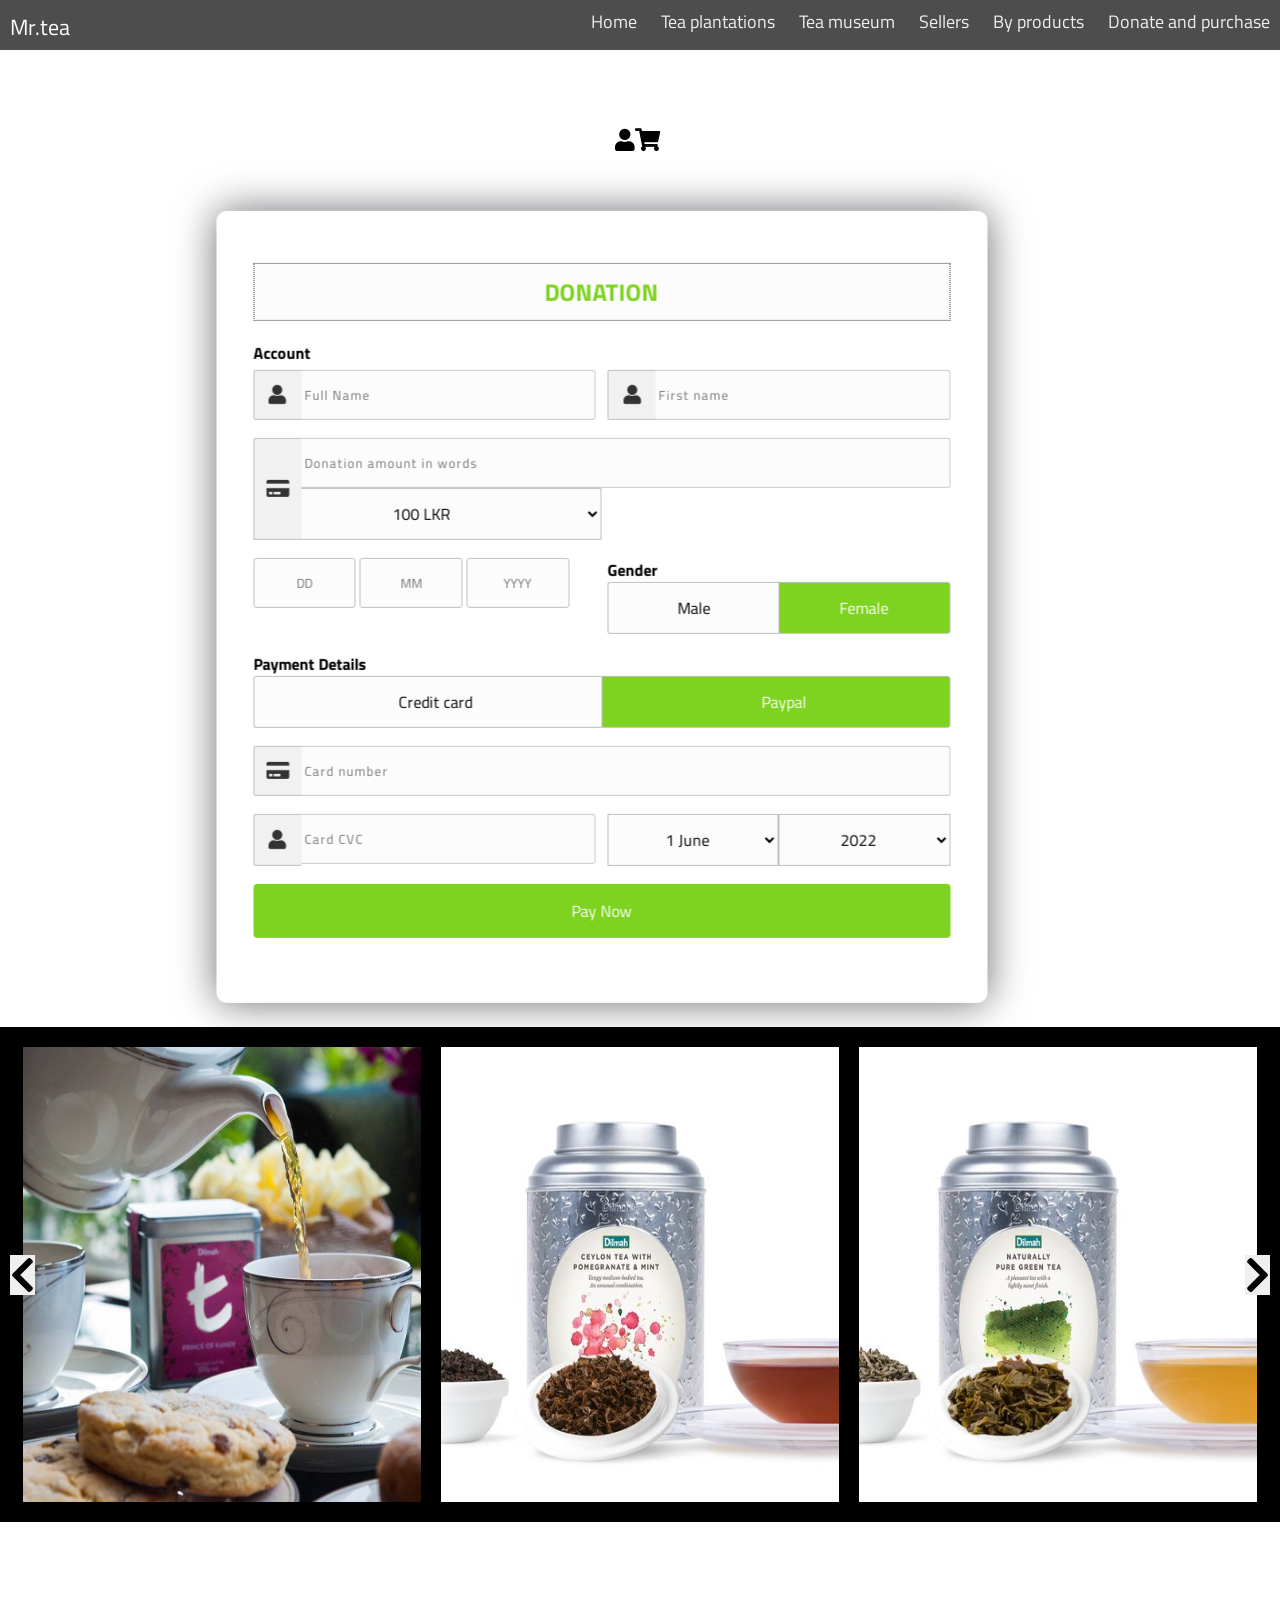
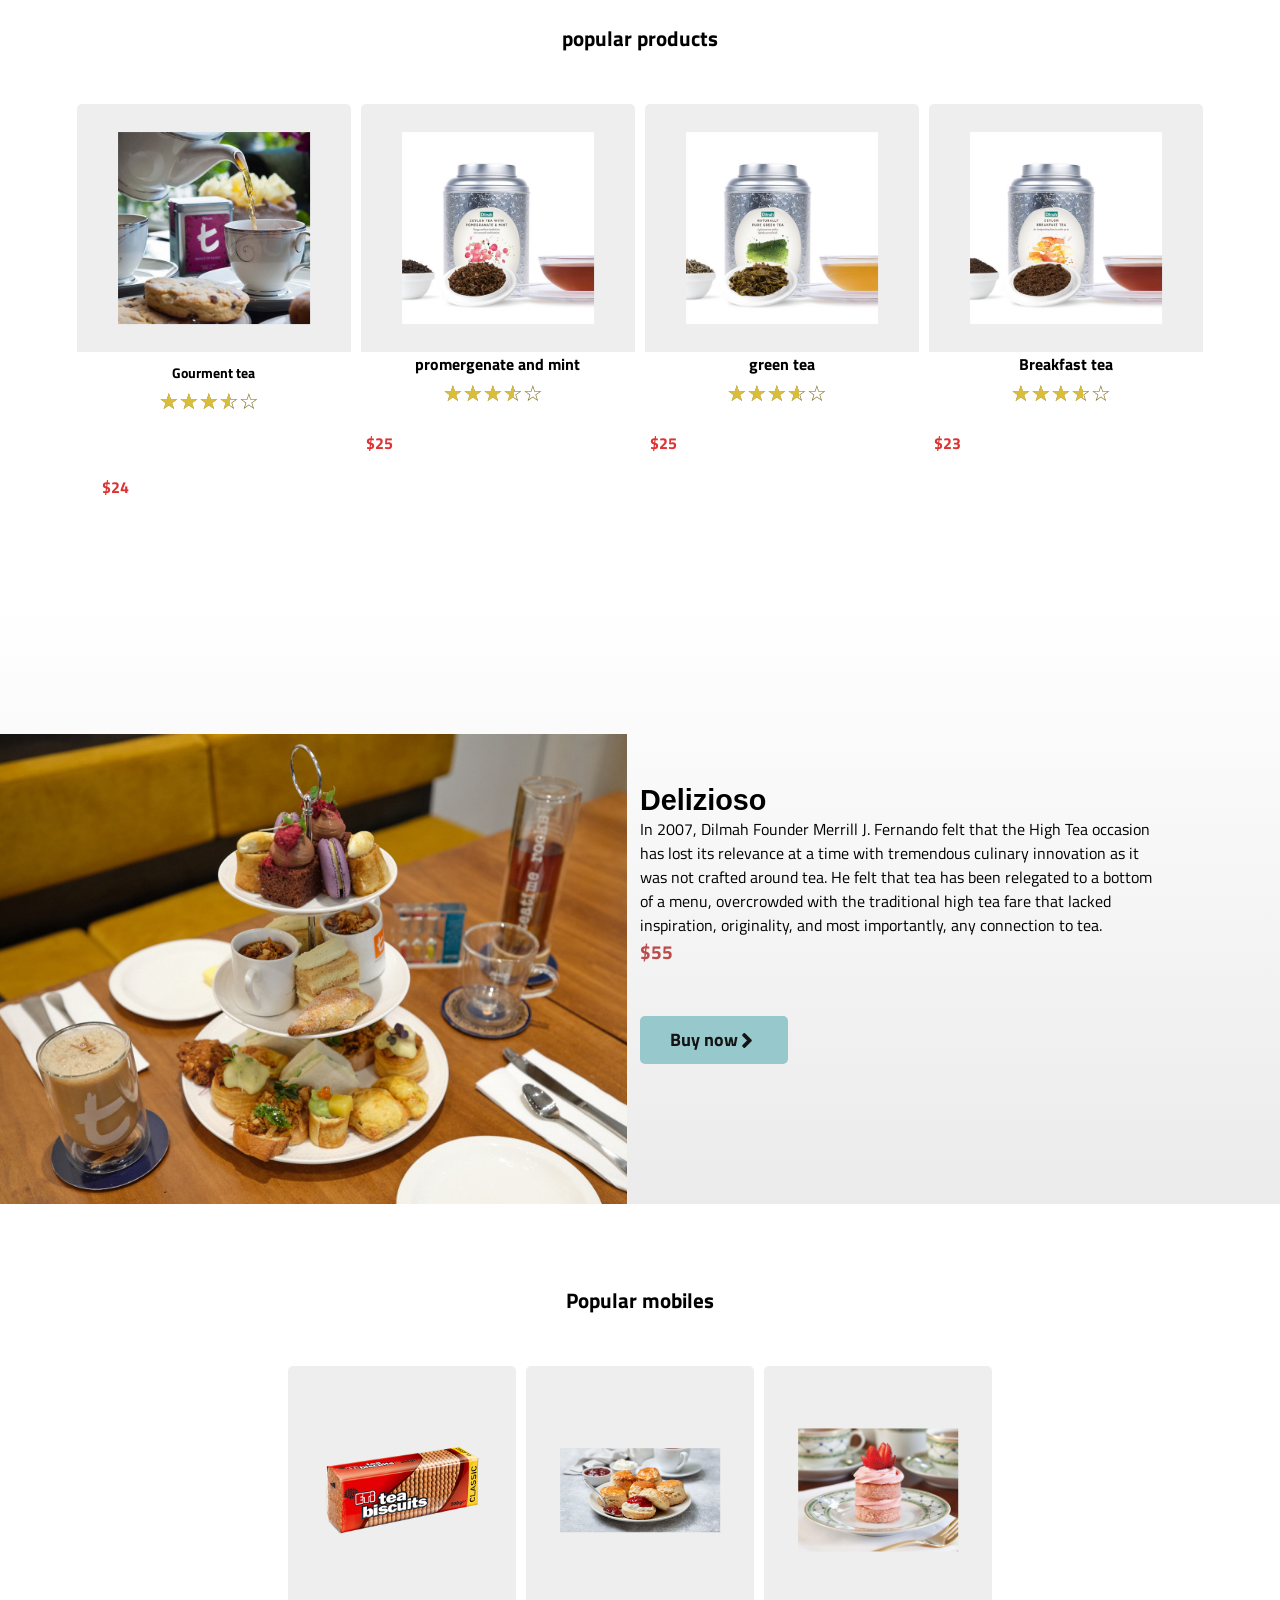
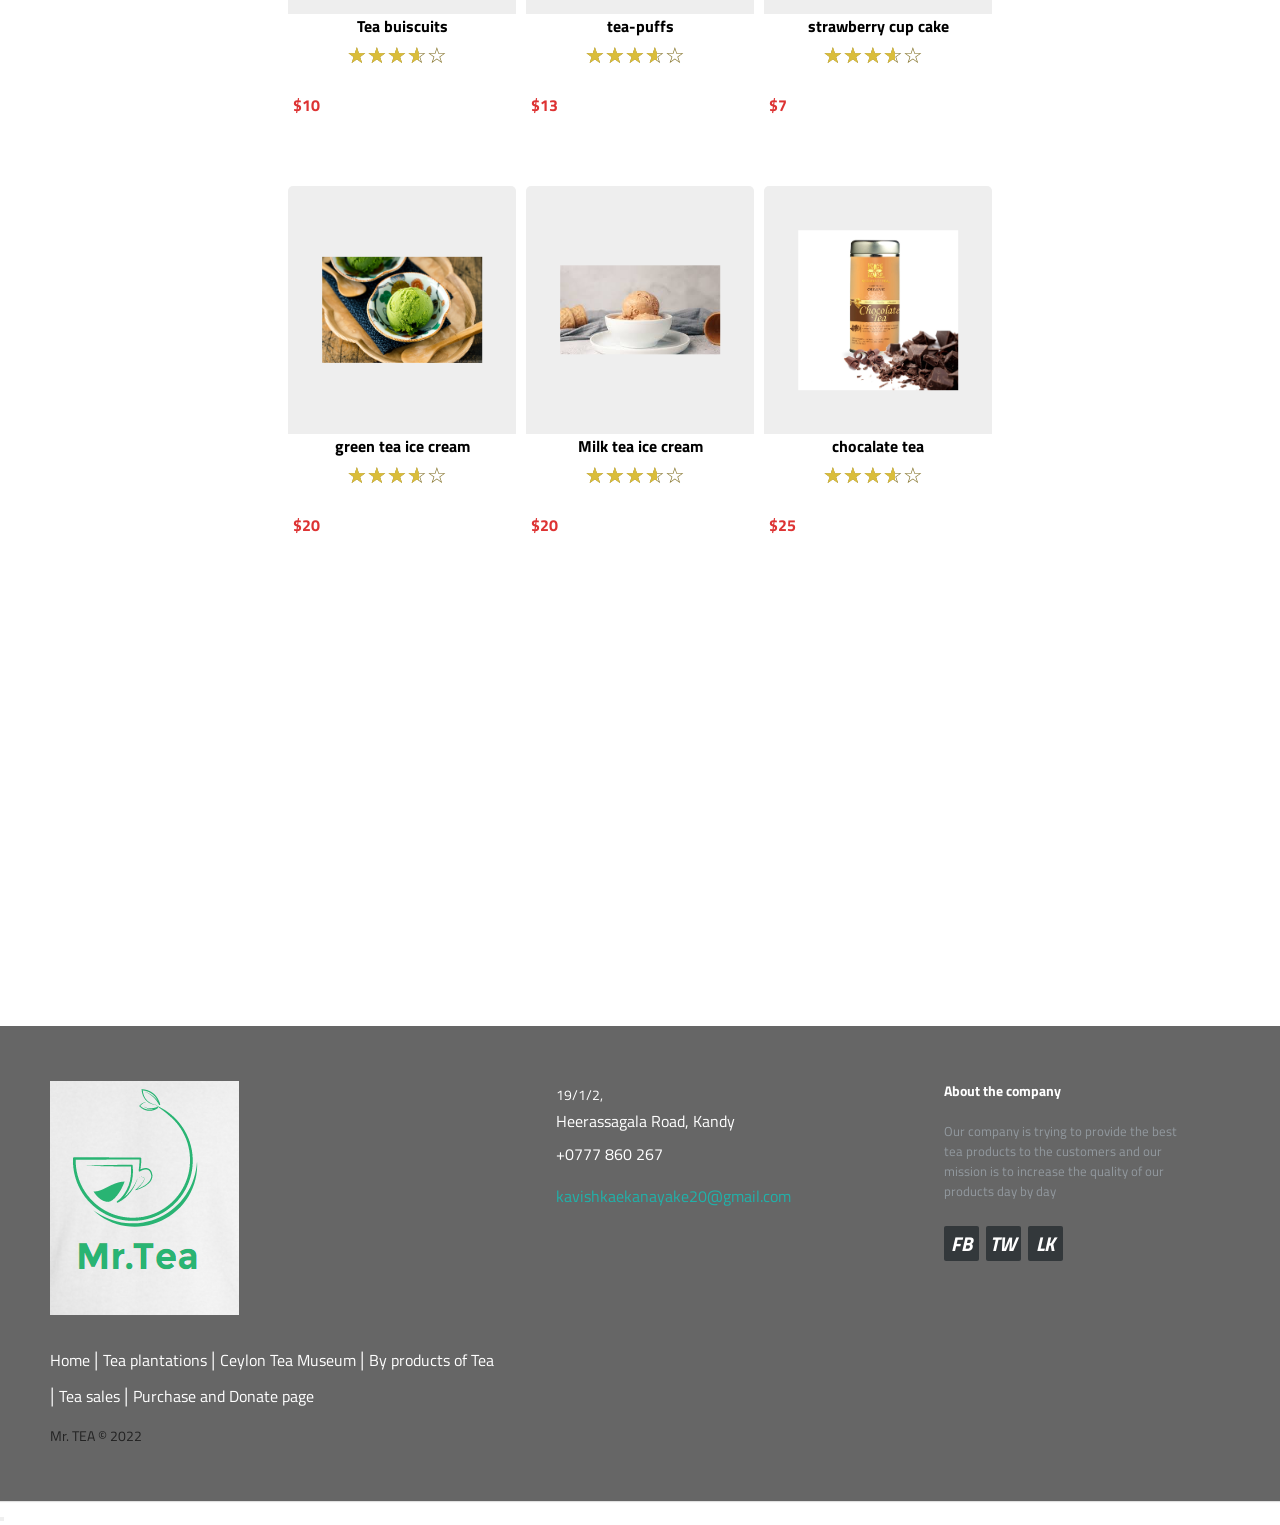
<file: JS-Shopping-Cart-main/index.html>
<!DOCTYPE html>
<html lang="sv">
    <head>
        <meta charset="UTF-8" />
        <meta name="viewport" content="width=device-width, initial-scale=1.0" />
        <link type="text/css" href="CSS/main.css" rel="stylesheet" />
        <link
            rel="stylesheet"
            href="https://cdnjs.cloudflare.com/ajax/libs/font-awesome/5.15.1/css/all.min.css"/>
        <script src="JS/jquery-3.5.1.min.js"></script>
        <script src="JS/multislider.min.js"></script>
        <link rel="apple-touch-icon" sizes="180x180" href="./apple-touch-icon.png">
<link rel="icon" type="image/png" sizes="32x32" href="./favicon-32x32.png">
<link rel="icon" type="image/png" sizes="16x16" href="./favicon-16x16.png">
<link rel="manifest" href="./site.webmanifest">
<link rel="mask-icon" href="./safari-pinned-tab.svg" color="#5bbad5">
<meta name="msapplication-TileColor" content="#da532c">
<meta name="theme-color" content="#ffffff">
        <title>Demo</title>
    </head>

    <body>
         <!--Nav bar-->
   <div id="meet" class="meetsel">
    <div class="navtea">
      <input type="checkbox" id="nav-check">
      <div class="header">
        <div class="title">
          Mr.tea
        </div>
      </div>
      <div class="button">
          <label for="nav-check">
            <span></span>
            <span></span>
            <span></span>
          </label>
        </div>
        <div class="nav-links">
          <a href="./home.html" target="_blank">Home</a>
        <a href="./teaplatations.html" target="_blank">Tea plantations</a>
        <a href="./Museum.html" target="_blank">Tea museum</a>
        <a href="./Tea-sellers1.html" target="_blank">Sellers</a>
        <a href="./By products.html" target="_blank">By products</a>
        <a href="./donateandpurchase.html" target="_blank">Donate and purchase</a>
      </div>
    </div>
  </div>
            <div class="navbar-top">
                <div>                    
                    </div>
                    <!--Shopping cart-->
                    <div class="shopping-cart">
                        <div class="sum-prices">
                            <!--Shopping cart logo-->
                            <i class="fas fa-user userbutton"></i>
                             
                            <h6 id="loyal"></h6>
                            <i class="fas fa-shopping-cart shoppingCartButton"></i>
                             
                            <h6 id="sum-prices"></h6>

                        </div>
                    </div>
                </div>
            </div>
            <!-- Navbar bottom part -->
           
                <div class="searchbar">
                    <form action="#">
                        <input type="search" placeholder="Sök efter produkte" />
                        <i class="fa fa-search" id="search-icon"></i>
                    </form>
                </div>
            </div>
            <div class="producstOnCart hide">
                <div class="overlay"></div>
                <div class="top">
                    <button id="closeButton">
                        <i class="fas fa-times-circle"></i>
                    </button>
                    <h3>Cart</h3>
                </div>
                <ul id="buyItems">
                    <h4 class="empty">Your shopping cart is empty</h4>
                     
                </ul>
                <button class="btn checkout hidden">Check out</button>
            </div>
        </nav>
        <div class="wrapper">
            <h2>DONATION</h2>
            <form method="POST">
              <h4>Account</h4>
              <div class="input-group">
                <div class="input-box">
                  <input type="text" placeholder="Full Name" required class="name">
                  <i class="fa fa-user icon"></i>
                </div>
                <div class="input-box">
                  <input type="text" placeholder="First name" required class="name">
                  <i class="fa fa-user icon"></i>
                </div>
              </div>
              <div class="input-group">
                <div class="input-box">
                  <input type="text" placeholder="Donation amount in words" required class="name">
                  <i class="fa fa-credit-card icon"></i>
                  <select>
                    <option>100 LKR</option>
                    <option>500 LKR</option>
                    <option>1000 LKR</option>
                    <option>2500 LKR</option>
                    <option>5000 LKR</option>
                    <option>10000 LKR</option>
                  </select>
                </div>
              </div>
              <div class="input-group">
                <div class="input-box">
                  <input type="text" placeholder="DD" required class="dob">
                  <input type="text" placeholder="MM" required class="dob">
                  <input type="text" placeholder="YYYY" required class="dob">
                  </div>
                  <div class="input-box">
                    <h4>Gender</h4>
                    <input type="radio" id="b1" name="gendar" checked class="radio">
                    <label for="b1">Male</label>
                    <input type="radio" id="b2" name="gendar" checked class="radio"> 
                    <label for="b2">Female</label>
                  </div>   
              </div>
              <div class="input-group">
                <div class="input-box">
                  <h4>Payment Details</h4>
                  <input type="radio" id="bc1" name="pay" checked class="radio">
                    <label for="bc1"><span><i class="fa fa-cc-visa"></i>Credit card</span></label>
                    <input type="radio" id="bc2" name="pay" checked class="radio">
                    <label for="bc2"><span><i class="fa fa-cc-paypal"></i>Paypal</span></label>
                  </div>
                  </div>
                  <div class="input-group">
                    <div class="input-box">
                      <input type="tel" placeholder="Card number" required class="name">
                      <i class="fa fa-credit-card icon"></i>
                    </div>
                  </div> 
                  <div class="input-group">
                    <div class="input-box">
                      <input type="tel" placeholder="Card CVC" required class="name">
                      <i class="fa fa-user icon"></i>
                    </div>
                    <div class="input-box">
                      <select>
                        <option>1 June</option>
                        <option>4 April</option>
                        <option>3 August</option>
                      </select>
                      <select>
                        <option>2022</option>
                        <option>2023</option>
                        <option>2024</option>
                      </select>
                    </div>
                  </div>
                  <div class="input-group">
                    <div class="input-box">
                      <button type="submit" class="submitbutton" id="submit1">Pay Now</button>
                      </div>
                      </div>   
            </form>
          </div>
        <header id="hearderSlide">
            <div class="MS-content">
                <a href="#" class="item">
                    <img src="./Images/producs-images/gtea.jpg" />
                </a>
                <a href="#" class="item">
                    <img src="./Images/producs-images/gtea1.jpg" />
                </a>
                <a href="#" class="item">
                    <img src="./Images/producs-images/gtea2.jpg" />
                </a>
                <a href="#" class="item">
                    <img src="./Images/producs-images/gtea3.jpg" />
                </a>
                <a href="#" class="item">
                    <img src="./Images/producs-images/gtea4.jpg" />
                </a>
            </div>
            <div class="MS-controls">
                <button class="MS-right">
                    <i class="fas fa-chevron-right fa-3x"></i>
                </button>
                <button class="MS-left">
                    <i class="fas fa-chevron-left fa-3x"></i>
                </button>
            </div>
        </header>
        <main>
            <section class="main-section">
                <div class="product-container">
                    <h3>popular products</h3>
                    <div class="products">
                        <div class="product">
                            <div class="product-under">
                                <figure class="product-image">
                                    <img
                                        src="./Images/producs-images/gtea.jpg"
                                        alt="gourment tea"
                                    />
                                    <div class="product-over">
                                        <button
                                            class="btn btn-small addToCart"
                                            data-product-id="1"
                                        >
                                            <i class="fas fa-cart-plus"></i>Add
                                            to cart
                                        </button>
                                        <a
                                                 
                                        class="btn btn-small"
                                        >Add to wishlist</a
                                    >
                                    </div>
                                </figure>
                                <div class="product_summary">
                                    <h4 class="productName" id="productName">Gourment tea</h4>
                                    <span class="stars"></span>
                                    <h6 class="price">
                                        $<span class="priceValue">24</span>
                                    </h6>
                                </div>
                            </div>
                        </div>
                        <div class="product">
                            <div class="product-under">
                                <figure class="product-image">
                                    <img
                                        src="./Images/producs-images/gtea1.jpg"
                                        alt="promergenate and mint"
                                    />
                                    <div class="product-over">
                                        <button
                                            class="btn btn-small addToCart"
                                            data-product-id="2"
                                        >
                                            <i class="fas fa-cart-plus"></i>Add
                                            to cart
                                        </button>
                                        <a
                                                 
                                                class="btn btn-small"
                                                >Add to wishlist</a
                                            >
                                    </div>
                                </figure>
                                <div class="product-summary">
                                    <h4 class="productName">promergenate and mint</h4>
                                    <span class="stars"></span>
                                    
                                    <h6 class="price">
                                        $<span class="priceValue">25</span>
                                    </h6>
                                </div>
                            </div>
                        </div>
                        <div class="product">
                            <div class="product-under">
                                <figure class="product-image">
                                    <img
                                        src="./Images/producs-images/gtea2.jpg"
                                        alt="green tea"
                                    />
                                    <div class="product-over">
                                        <button
                                            class="btn btn-small addToCart"
                                            data-product-id="3"
                                        >
                                            <i class="fas fa-cart-plus"></i>Add
                                            to cart
                                        </button>
                                        <a
                                                 
                                                class="btn btn-small"
                                                >Add to wishlist</a
                                            >
                                    </div>
                                </figure>
                                <div class="product-summary">
                                    <h4 class="productName">green tea</h4>
                                    <span class="stars"></span>
                                  
                                    <h6 class="price">
                                        $<span class="priceValue">25</span>
                                    </h6>
                                </div>
                            </div>
                        </div>
                        <div class="product">
                            <div class="product-under">
                                <figure class="product-image">
                                    <img
                                        src="./Images/producs-images/gtea3.jpg"
                                        alt="Breakfast tea"
                                    />
                                    <div class="product-over">
                                        <button
                                            class="btn btn-small addToCart"
                                            data-product-id="4"
                                        >
                                            <i class="fas fa-cart-plus"></i>Add
                                            to cart
                                        </button>
                                        <a
                                                 
                                                class="btn btn-small"
                                                >Add to wishlist</a
                                            >
                                    </div>
                                </figure>
                                <div class="product-summary">
                                    <h4 class="productName">Breakfast tea</h4>
                                    <span class="stars"></span>
                                    <h6 class="price">
                                        $<span class="priceValue">23</span>
                                    </h6>
                                </div>
                            </div>
                        </div>
                    </div>
                </div>
            </section>
            <section class="main-section">
                <div class="pop-mobiles">
                    <div class="pop-mobiles-1">
                        <figure>
                            <img
                                src="./Images/tea.jpg"
                            />
                        </figure>
                        <div>
                            <h2>Delizioso</h2>
                            <p>
                                In 2007, Dilmah Founder Merrill J. Fernando felt that the High Tea occasion has lost its relevance at a time with tremendous culinary innovation as it was not crafted around tea. He felt that tea has been relegated to a bottom of a menu, overcrowded with the traditional high tea fare that lacked inspiration, originality, and most importantly, any connection to tea. 
                            </p>
                            <h4>$55</h4>
                            <a href="https://www.dilmaht-lounge.com/sri-lanka/promotions/the-high-tea-revolution-has-begun.html" class="btn"
                                >Buy now<i class="fas fa-angle-right"></i
                            ></a>
                        </div>
                    </div>
                    <h3>Popular mobiles</h3>
                    <div class="pop-mobiles-2">
                        <ul class="products">
                            <li class="product">
                                <div class="product-under">
                                    <figure class="product-image">
                                        <img
                                            src="./Images/producs-images/1.jpg"
                                            alt="tea-buiscuits"
                                        />
                                        <div class="product-over">
                                            <button
                                                class="btn btn-small addToCart"
                                                data-product-id="5"
                                            >
                                                <i class="fas fa-cart-plus"></i
                                                >Add to cart
                                            </button>
                                            <a
                                                 
                                                class="btn btn-small"
                                                >Add to wishlist</a
                                            >
                                        </div>
                                    </figure>
                                    <div class="product-summary">
                                        <h4 class="productName">Tea buiscuits</h4>
                                        <span class="stars"></span>
                                        <h4 class="price">
                                            $<span class="priceValue"
                                                >10</span
                                            >
                                        </h4>
                                    </div>
                                </div>
                            </li>
                            <li class="product">
                                <div class="product-under">
                                    <figure class="product-image">
                                        <img
                                            src="./Images/producs-images/2.jpg"
                                            alt="tea-puffs"
                                        />
                                        <div class="product-over">
                                            <button
                                                class="btn btn-small addToCart"
                                                data-product-id="6"
                                            >
                                                <i class="fas fa-cart-plus"></i
                                                >Add to cart
                                            </button>
                                            <a
                                                 
                                                class="btn btn-small"
                                                >Add to wishlist</a
                                            >
                                        </div>
                                    </figure>
                                    <div class="product-summary">
                                        <h4 class="productName">tea-puffs</h4>
                                        <span class="stars"></span>
                                        <h4 class="price">
                                            $<span class="priceValue">13</span>
                                        </h4>
                                    </div>
                                </div>
                            </li>
                            <li class="product">
                                <div class="product-under">
                                    <figure class="product-image">
                                        <img
                                            src="./Images/producs-images/3.jpg"
                                            alt="strawberry-cup-cake"
                                        />
                                        <div class="product-over">
                                            <button
                                                class="btn btn-small addToCart"
                                                data-product-id="7"
                                            >
                                                <i class="fas fa-cart-plus"></i
                                                >Add to cart
                                            </button>
                                            <a
                                                 
                                                class="btn btn-small"
                                                >Add to wishlist</a
                                            >
                                        </div>
                                    </figure>
                                    <div class="product-summary">
                                        <h4 class="productName">strawberry cup cake</h4>
                                        <span class="stars"></span>
                                        <h4 class="price">
                                            $<span class="priceValue">7</span>
                                        </h4>
                                    </div>
                                </div>
                            </li>
                            <li class="product">
                                <div class="product-under">
                                    <figure class="product-image">
                                        <img
                                            src="./Images/producs-images/4.jpg"
                                            alt="green tea ice cream"
                                        />
                                        <div class="product-over">
                                            <button
                                                class="btn btn-small addToCart"
                                                data-product-id="8"
                                            >
                                                <i class="fas fa-cart-plus"></i
                                                >Add to cart
                                            </button>
                                            <a
                                                 
                                                class="btn btn-small"
                                                >Add to wishlist</a
                                            >
                                        </div>
                                    </figure>
                                    <div class="product-summary">
                                        <h4 class="productName">green tea ice cream</h4>
                                        <span class="stars"></span>
                                        <h4 class="price">
                                            $<span class="priceValue">20</span>
                                        </h4>
                                    </div>
                                </div>
                            </li>
                            <li class="product">
                                <div class="product-under">
                                    <figure class="product-image">
                                        <img
                                            src="./Images/producs-images/5.jpg"
                                            alt="Milk tea ice cream"
                                        />
                                        <div class="product-over">
                                            <button
                                                class="btn btn-small addToCart"
                                                data-product-id="9"
                                            >
                                                <i class="fas fa-cart-plus"></i
                                                >Add to cart
                                            </button>
                                            <a
                                                 
                                                class="btn btn-small"
                                                >Add to wishlist</a
                                            >
                                        </div>
                                    </figure>
                                    <div class="product-summary">
                                        <h4 class="productName"> Milk tea ice cream</h4>
                                        <span class="stars"></span>
                                        <h4 class="price">
                                            $<span class="priceValue">20</span>
                                        </h4>
                                    </div>
                                </div>
                            </li>
                            <li class="product">
                                <div class="product-under">
                                    <figure class="product-image">
                                        <img
                                            src="./Images/producs-images/6.jpg"
                                            alt="chocalate tea"
                                        />
                                        <div class="product-over">
                                            <button
                                                class="btn btn-small addToCart"
                                                data-product-id="10"
                                            >
                                                <i class="fas fa-cart-plus"></i
                                                >Add to cart
                                            </button>
                                            <a
                                                 
                                                class="btn btn-small"
                                                >Add to wishlist</a
                                            >
                                        </div>
                                    </figure>
                                    <div class="product-summary">
                                        <h4 class="productName">chocalate tea</h4>
                                        <span class="stars"></span>
                                        <h4 class="price">
                                            $<span class="priceValue">25</span>
                                        </h4>
                                    </div>
                                </div>
                            </li>
                        </ul>
                    </div>
                </div>
            </section>
        </main>
        <div class="paravid">
            <video autoplay muted>
              <source src="./Images/videoplayback1.mp4" type="video/mp4">
            </video>
             
          </div>
        <footer class="footer-class">
  
            <div class="leftside">
          
               <div class="logofoot">
                <img src="./Images/logo.JPG" alt="logo" class="image">
               </div>
          
              <p class="footer-links">
                <a href="./home.html" class="link-1">Home</a>
                  
                <a href="./teaplatations.html">Tea plantations</a>
              
                <a href="./Museum.html">Ceylon Tea Museum </a>
              
                <a href="./By products.html">By products of Tea</a>
                
                <a href="./Tea-sellers1.html">Tea sales</a>
                
                <a href="./donateandpurchase.html">Purchase and 
                  Donate page
                  </a>
              </p>
          
              <p class="footer-company-name">Mr. TEA © 2022</p>
            </div>
          
            <div class="center">
          
              <div>
                <i></i>
                <p><span>19/1/2,</span> Heerassagala Road, Kandy</p>
              </div>
          
              <div>
                <i></i>
                <p>+0777 860 267</p>
              </div>
          
              <div>
                <i></i>
                <p><a href="kavishkaekanayake20@gmail.com">kavishkaekanayake20@gmail.com</a></p>
              </div>
          
            </div>
          
            <div class="rightside">
          
              <p class="footer-company-about">
                <span>About the company</span>
                 Our company is trying to provide the best tea products to the customers and our mission is to increase the quality of our products day by day
              </p>
              <div class="footer-icons">
          
                <a href="https://facebook.com"><i>FB</i></a>
                <a href="https://twitter.com"><i>TW</i></a>
                <a href="https://www.linkedin.com"><i>LK</i></a>
                
          
            </div>
              </div>
          </footer>
          <div>
            <button id="menuButton"> </button>
        </div>
        <script src="JS/script.js"></script>
        <script src="shopping-cart.js"></script>
         
    </body>
</html>
</file>
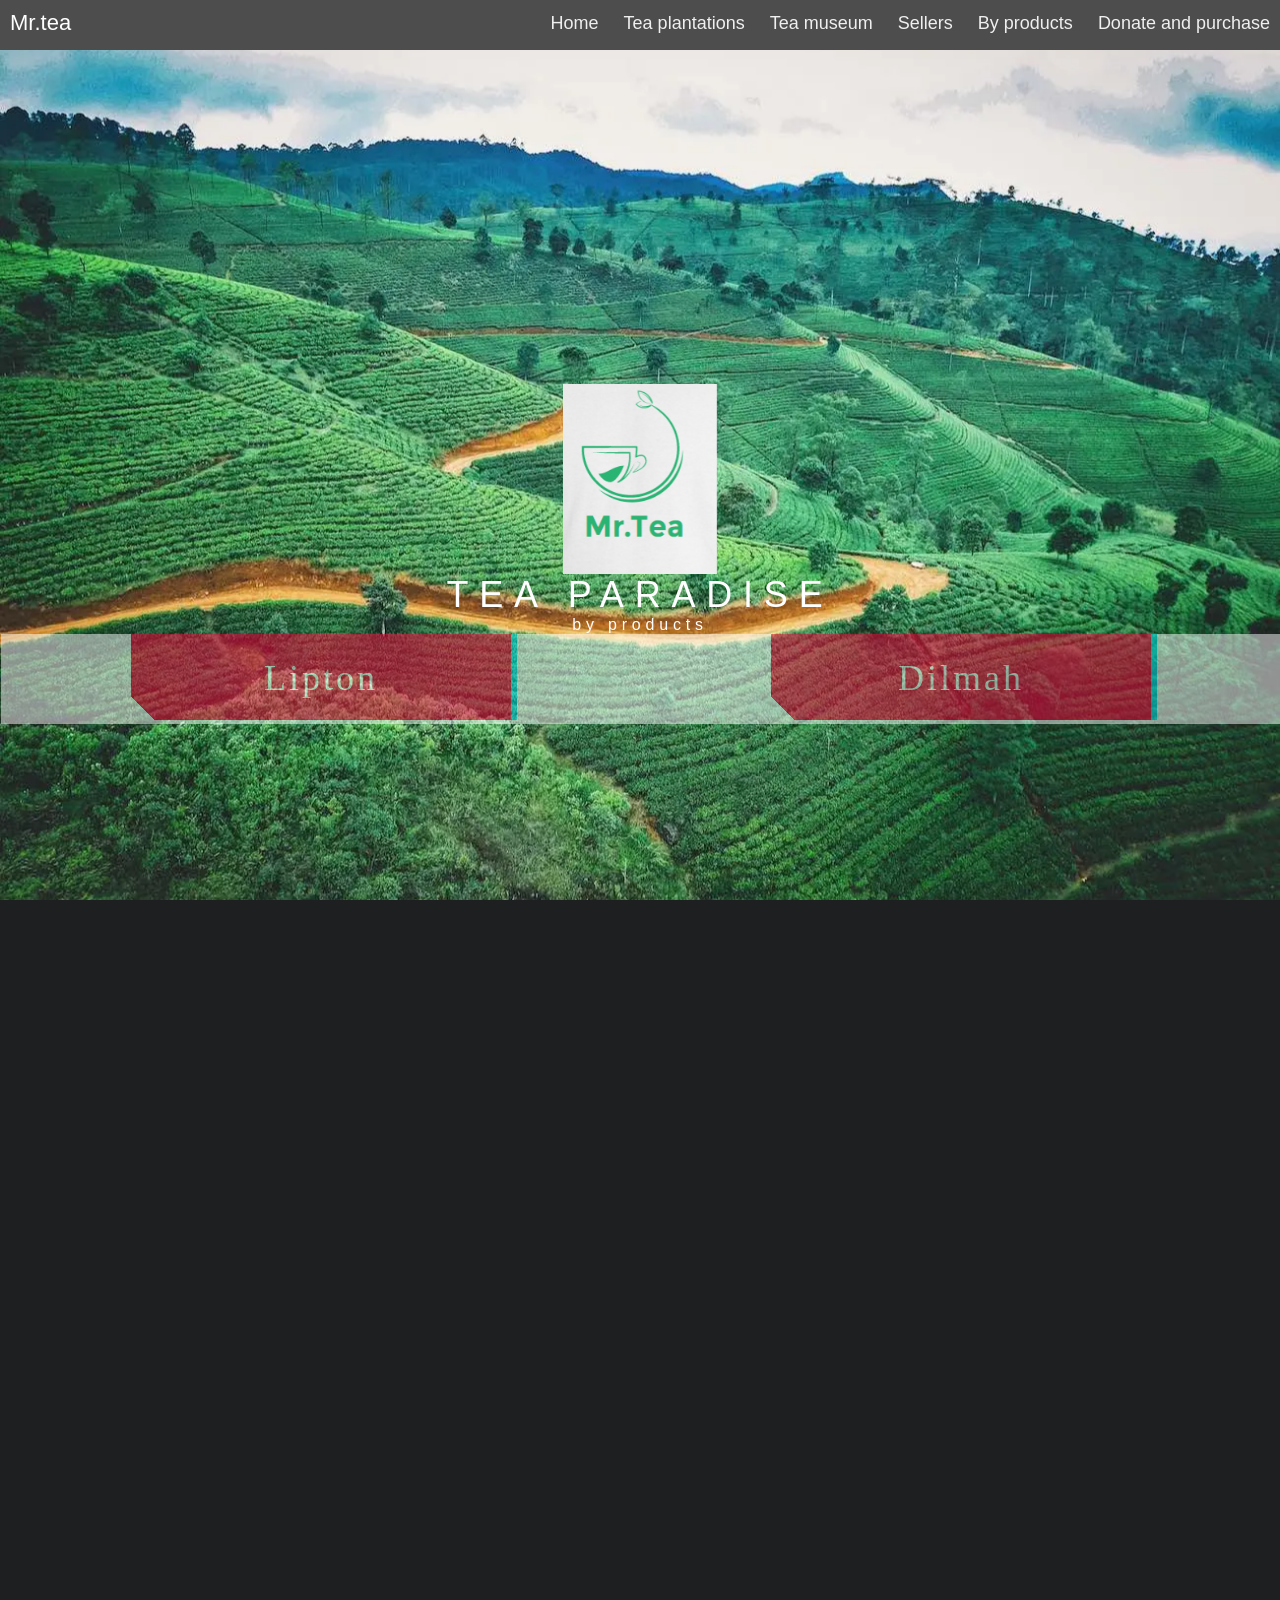
<file: Web/By products.html>
<html lang="en">
<head>
    <meta charset="UTF-8">
    <meta http-equiv="X-UA-Compatible" content="IE=edge">
    <meta name="viewport" content="width=device-width, initial-scale=1.0">
    <link rel="stylesheet" href="./byprostyle.css" type="text/css">
    <link rel="apple-touch-icon" sizes="180x180" href="./apple-touch-icon.png">
<link rel="icon" type="image/png" sizes="32x32" href="./favicon-32x32.png">
<link rel="icon" type="image/png" sizes="16x16" href="./favicon-16x16.png">
<link rel="manifest" href="./site.webmanifest">
<link rel="mask-icon" href="./safari-pinned-tab.svg" color="#5bbad5">
<meta name="msapplication-TileColor" content="#da532c">
<meta name="theme-color" content="#ffffff">
    <title>By products</title>
</head>
<body>
    <!--Nav bar-->
    <div id="meet" class="meetsel">
        <div class="navtea">
          <input type="checkbox" id="nav-check">
          <div class="header">
            <div class="title">
              Mr.tea
            </div>
          </div>
          <div class="button">
              <label for="nav-check">
                <span></span>
                <span></span>
                <span></span>
              </label>
            </div>
            <div class="nav-links">
                <a href="./home.html" target="_blank">Home</a>
                <a href="./tea_plantations.html" target="_blank">Tea plantations</a>
                <a href="./Museum.html" target="_blank">Tea museum</a>
                <a href="./Tea-sellers1.html" target="_blank">Sellers</a>
                <a href="./By products.html" target="_blank">By products</a>
                <a href="./donateandpurchase.html" target="_blank">Donate and purchase</a>
          </div>
        </div>
      </div>
    <header>
        <img src="./logo.JPG" alt="logo">
      <h1>TEA PARADISE</h1>
      <p>by products</p>
      <div class="click">
        <a href="./Tea-sellers2.html"><button>Lipton</button></a>
        <a href="./Tea-sellers1.html"><button>Dilmah</button></a>
        </div>
    </header>
    <!--chart-->
    <div class="main-contain">
      <h2>BY PRODUCTS</h2>
      <h3>Chart</h3>
                <div class="work">
                    <div id="wrapper">
                        <div id="container">
                    
                            <ol class="organizational-chart">
                                <li>
                                    <div>
                                        <h1>TEA</h1>
                                    </div>
                                    
                                    <ol>
                                        <li>
                                            <div>
                                                <h2>USE AS DYE</h2>
                                            </div>
                                            <ol>
                                                <li>
                                                    <div>
                                                        <p>TWood, silk or synthetic yarn type fibres are dyed in tea extract solution (1:20) containing 10% of tea extract powder with met-mordant at 60°C for six hours. After washing, the dyed yarn with water, the yarn weight increased by 3-5%. By metal-mordants, the colour of yarn changes to pale green, yellow-green, yellow, brown and copper-yellow.</p>
                                                    </div>
                                                </li>
                                                
                                                    
                                                <li>
                                                    <div>
                                                        <h3><a href="https://www.etsy.com/listing/1030444961/tea-stained-paper-doilies-tea-doilies?click_key=10b0724479a8b9df5f3f4f62b41f0cb2315dac49%3A1030444961&click_sum=8018825b&ga_order=most_relevant&ga_search_type=all&ga_view_type=gallery&ga_search_query=tea+dye+stain&ref=listing_in_grid-1-3"><img src="./teadye.jpg" alt="teadye" width="300px" height="300px"></a></h3>
                                                    </div>
                                                </li>
                                            </ol>
                                        </li>
                                        <li>
                                            <div>
                                                <h2>USE AS A DETERGENT</h2>
                                            </div>
                                            <ol>
                                                <li>
                                                    <div>
                                                        
                                                        <p>Oolong tea extract has been developed as one of the effective substitutes for (CFC) chlorofluoro carbon used to wash away oil on chips used in display coated liquid crystal. The advantages of oolong tea extract as detergent are (i) it is an organic material and therefore ecofriendly and the waste water is easily disposed of (ii) it is a safe detergent which is non toxic and non-inflammable (iii) the extract forms a high quality detergent for washing oily substances.</p>
                                                    </div>
                                                </li>
                                                <li>
                                                    <div>
                                                        <h3><a href="https://ilovegain.com/en-us/shop-products/laundry-detergent/liquid-detergent/white-tea-lavender-liquid-laundry-detergent"><img src="./detergent.jpg" alt="detergent" width="300px" height="300px"></a></h3>
                                                    </div>
                                                </li>
                                            </ol>
                                        </li>
                                        <li>
                                            <div>
                                                <h2>TEA SEED OIL</h2>
                                            </div>
                                            <ol>
                                                <li>
                                                    <div>
                                                        <p>Tea seeds are used as a source of supplementary protein and edible oil for human consumption, apart from many other industrial applications. The prospects of tea seed oil are immense. It can be a substitute for any edible oil; it can also be used as a cheaper alternative to olive oil which is mostly imported. Cosmetic industry may use it for manufacturing hair lotion, soap, etc. </p>
                                                    </div>
                                
                                                </li>
                                                
                                                <li>
                                                    <div>
                                                        <h3><a href="https://naturalplantessentialoil.com/product/tea_seed_oil"><img src="./seed.jpg" alt="seed" width="300px" height="300px"></a></h3>
                                                    </div>
                                                </li>
                                            </ol>
                                        </li>
                                        <li>
                                            <div>
                                                <h2>Bio-Manure</h2>
                                            </div>
                                            <ol>
                                                <li>
                                                    <div>
                                                        <p>Tea oil cake and waste are used as fodder and bio-manuring. Manure produced from a mixture of green tea waste and fowl dropping is sold in the Japanese manure market and is used widely in kitchen gardens for flowers and vegetables.</p>
                                                    </div>
                                                </li>
                                                <li>
                                                    <div>
                                                        <h3><a href="https://krishi.outlookindia.com/story/dont-throw-away-used-tea-leaves-use-it-as-compost/375286"><img src="./com.jpg" alt="compost" width="150px" height="150px" ></a></h3>
                                                    </div>
                                                </li>
                                                
                                                
                                            </ol>
                                        </li>
                                    </ol>
                                </li>
                            </ol>
                    
                        </div>
                    </div>
                    
                </div>
                <!--Footer-->
                <footer class="footer-class">

                    <div class="leftside">
                
                       <div class="logofoot">
                        <img src="./logo.JPG" alt="logo" class="image">
                       </div>
                
                      <p class="footer-links">
                        <a href="./home.html" class="link-1">Home</a>
        
                        <a href="./teaplatations.html">Tea plantations</a>
                      
                        <a href="./Museum.html">Ceylon Tea Museum </a>
                      
                        <a href="./By products.html">By products of Tea</a>
                        
                        <a href="./Tea-sellers1.html">Tea sales</a>
                        
                        <a href="./donateandpurchase.html">Purchase and 
                          Donate page
                          </a>
                      </p>
                
                      <p class="footer-company-name">Mr. TEA © 2022</p>
                    </div>
                
                    <div class="center">
                
                      <div>
                        <i class="fa fa-map-marker"></i>
                        <p><span>19/1/2,</span> Heerassagala Road, Kandy</p>
                      </div>
                
                      <div>
                        <i class="fa fa-phone"></i>
                        <p>+0777 860 267</p>
                      </div>
                
                      <div>
                        <i class="fa fa-envelope"></i>
                        <p><a href="kavishkaekanayake20@gmail.com">kavishkaekanayake20@gmail.com</a></p>
                      </div>
                
                    </div>
                
                    <div class="rightside">
                
                      <p class="footer-company-about">
                        <span>About the company</span>
                        Lorem ipsum dolor sit amet, consectateur adispicing elit. Fusce euismod convallis velit, eu auctor lacus vehicula sit amet.
                      </p>
                
                      <div class="footer-icons">
                
                        <a href="https://facebook.com"><i class="fa fa-facebook">FB</i></a>
                <a href="https://twitter.com"><i class="fa fa-twitter">TW</i></a>
                <a href="https://www.linkedin.com"><i class="fa fa-linkedin">LK</i></a>
                      </div>
                
                    </div>
                
                  </footer>
</body>
</html>
</file>
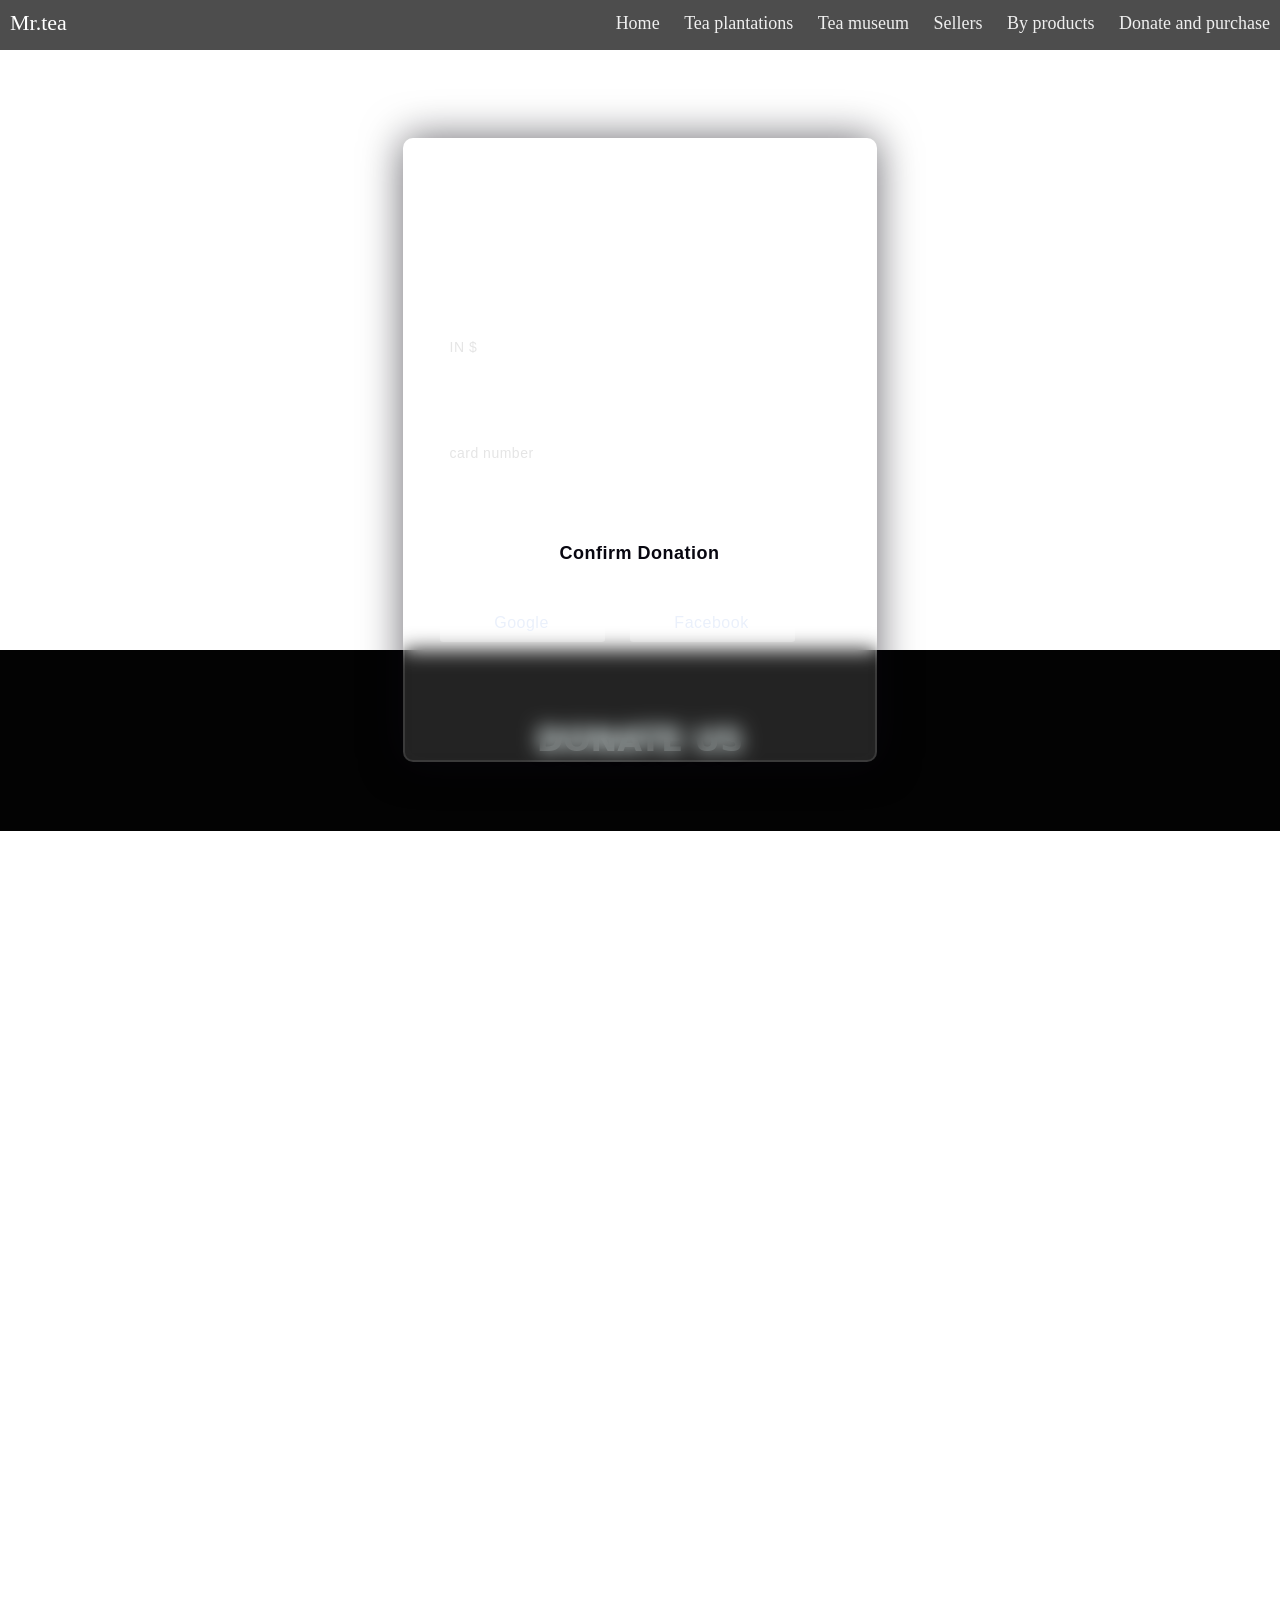
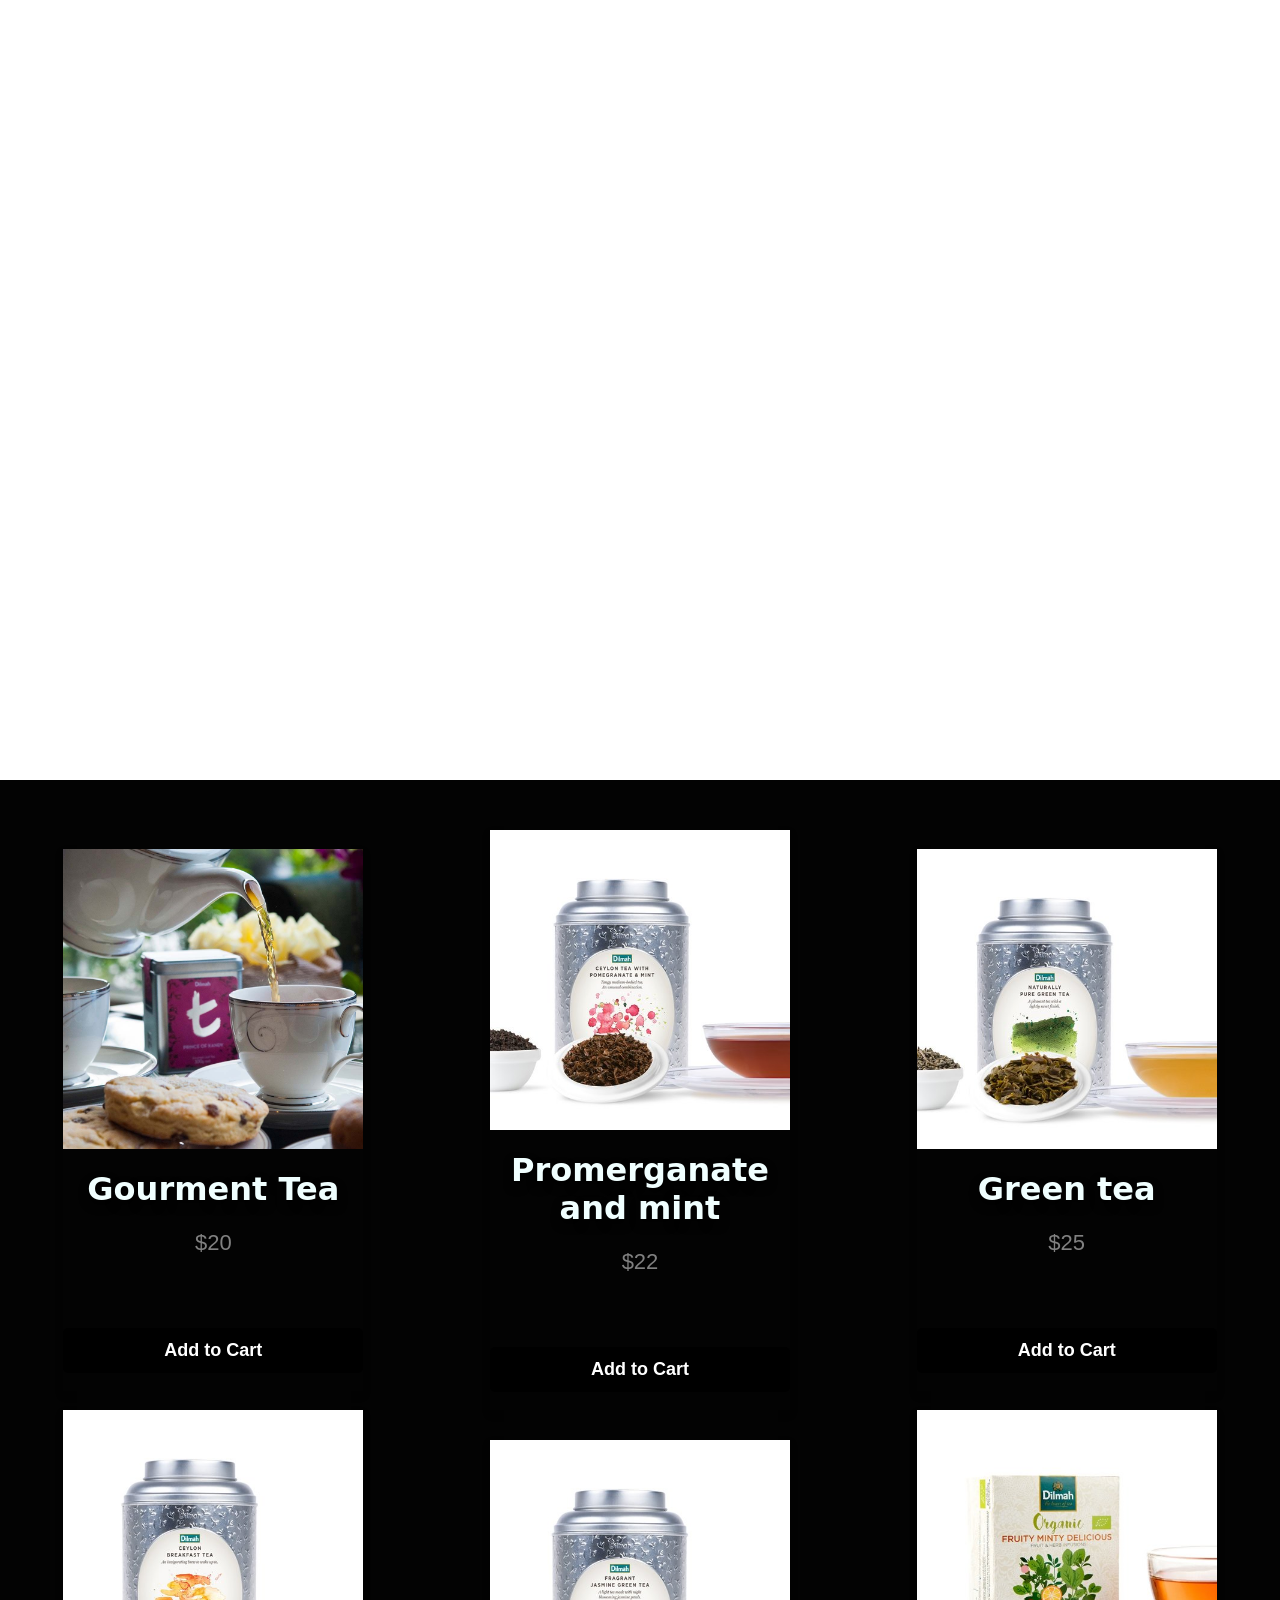
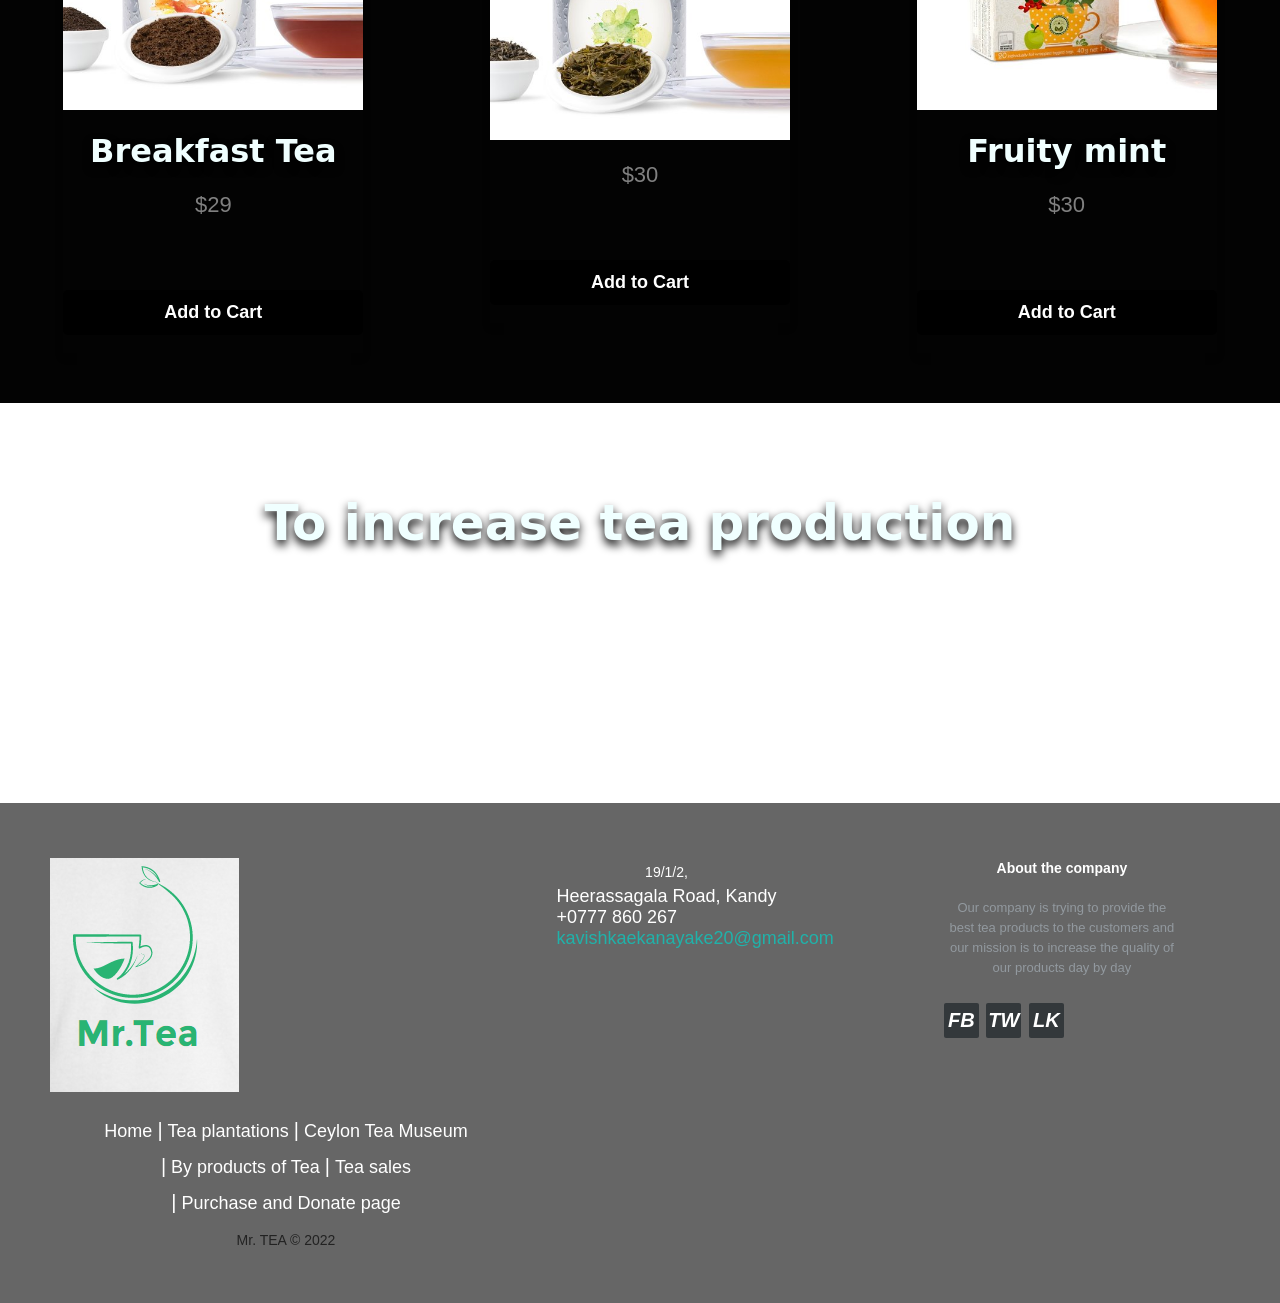
<file: Web/donateandpurchase.html>
<html lang="en">
<head>
  <meta charset="UTF-8">
  <meta http-equiv="X-UA-Compatible" content="IE=edge">
  <meta name="viewport" content="width=device-width, initial-scale=1.0">
  <link rel="stylesheet" href="./donatestyle.css" type="text/css">
  <link rel="apple-touch-icon" sizes="180x180" href="./apple-touch-icon.png">
<link rel="icon" type="image/png" sizes="32x32" href="./favicon-32x32.png">
<link rel="icon" type="image/png" sizes="16x16" href="./favicon-16x16.png">
<link rel="manifest" href="./site.webmanifest">
<link rel="mask-icon" href="./safari-pinned-tab.svg" color="#5bbad5">
<meta name="msapplication-TileColor" content="#da532c">
<meta name="theme-color" content="#ffffff">
  <title>Donate</title>
</head>
<body>
  <!--Nav bar-->
  <div id="meet" class="meetsel">
    <div class="navtea">
      <input type="checkbox" id="nav-check">
      <div class="header">
        <div class="title">
          Mr.tea
        </div>
      </div>
      <div class="button">
          <label for="nav-check">
            <span></span>
            <span></span>
            <span></span>
          </label>
        </div>
        <div class="nav-links">
          <a href="./home.html" target="_blank">Home</a>
        <a href="./tea_plantations.html" target="_blank">Tea plantations</a>
        <a href="./Museum.html" target="_blank">Tea museum</a>
        <a href="./Tea-sellers1.html" target="_blank">Sellers</a>
        <a href="./By products.html" target="_blank">By products</a>
        <a href="./donateandpurchase.html" target="_blank">Donate and purchase</a>
      </div>
    </div>
  </div>
  <div class="paraimage1">
    <div class="contain23">
      <h1>DONATE US</h1>
      </div>
       <!--Form-->
      <form>
        <h3>Donate</h3>

        <label for="username">Amount</label>
        <input type="number" placeholder="IN $" id="amount">

        <label for="password">Credit card number</label>
        <input type="number" placeholder="card number" id="Credit card number">

        <button>Confirm Donation</button>
        <div class="social">
          <div class="goog"><i></i>  Google</div>
          <div class="faceb"><i></i>  Facebook</div>
        </div>
    </form>
  </div>
 <!--Products-->
<div class="paraimage2">
<div class="contain">
  <div class="prodcard">
    <img src="./gtea.jpg" style="width:100%">
    <h1>Gourment Tea</h1>
    <p class="price">$20</p>
    <p><button>Add to Cart</button></p>
  </div>
  <div class="prodcard">
    <img src="./gtea1.jpg" style="width:100%">
    <h1>Promerganate and mint</h1>
    <p class="price">$22</p>
    <p><button>Add to Cart</button></p>
  </div>
  <div class="prodcard">
    <img src="./gtea2.jpg" style="width:100%">
    <h1>Green tea</h1>
    <p class="price">$25</p>
    <p><button>Add to Cart</button></p>
  </div>
  <div class="prodcard">
    <img src="./gtea3.jpg" style="width:100%">
    <h1>Breakfast Tea</h1>
    <p class="price">$29</p>
    <p><button>Add to Cart</button></p>
  </div>
  <div class="prodcard">
    <img src="./gtea4.jpg" style="width:100%">
    <h1></h1>
    <p class="price">$30</p>
    <p><button>Add to Cart</button></p>
  </div>
  <div class="prodcard">
    <img src="./gtea5.jpg" style="width:100%">
    <h1>Fruity mint</h1>
    <p class="price">$30</p>
    <p><button>Add to Cart</button></p>
  </div>
</div>
</div>

<div class="paravid">
  <video autoplay muted>
    <source src="./videoplayback1.mp4" type="video/mp4">
  </video>
  <h2>To increase tea production</h2>
</div>
 <!--footer-->
<footer class="footer-class">

  <div class="leftside">

     <div class="logofoot">
      <img src="./logo.JPG" alt="logo" class="image">
     </div>

    <p class="footer-links">
      <a href="./home.html" class="link-1">Home</a>
        
      <a href="./teaplatations.html">Tea plantations</a>
    
      <a href="./Museum.html">Ceylon Tea Museum </a>
    
      <a href="./By products.html">By products of Tea</a>
      
      <a href="./Tea-sellers1.html">Tea sales</a>
      
      <a href="./donateandpurchase.html">Purchase and 
        Donate page
        </a>
    </p>

    <p class="footer-company-name">Mr. TEA © 2022</p>
  </div>

  <div class="center">

    <div>
      <i class="fa fa-map-marker"></i>
      <p><span>19/1/2,</span> Heerassagala Road, Kandy</p>
    </div>

    <div>
      <i class="fa fa-phone"></i>
      <p>+0777 860 267</p>
    </div>

    <div>
      <i class="fa fa-envelope"></i>
      <p><a href="kavishkaekanayake20@gmail.com">kavishkaekanayake20@gmail.com</a></p>
    </div>

  </div>

  <div class="rightside">

    <p class="footer-company-about">
      <span>About the company</span>
       Our company is trying to provide the best tea products to the customers and our mission is to increase the quality of our products day by day
    </p>
    <div class="footer-icons">

      <a href="https://facebook.com"><i class="fa fa-facebook">FB</i></a>
      <a href="https://twitter.com"><i class="fa fa-twitter">TW</i></a>
      <a href="https://www.linkedin.com"><i class="fa fa-linkedin">LK</i></a>
      

  </div>
    </div>
</footer>
</body>
</html>
</file>
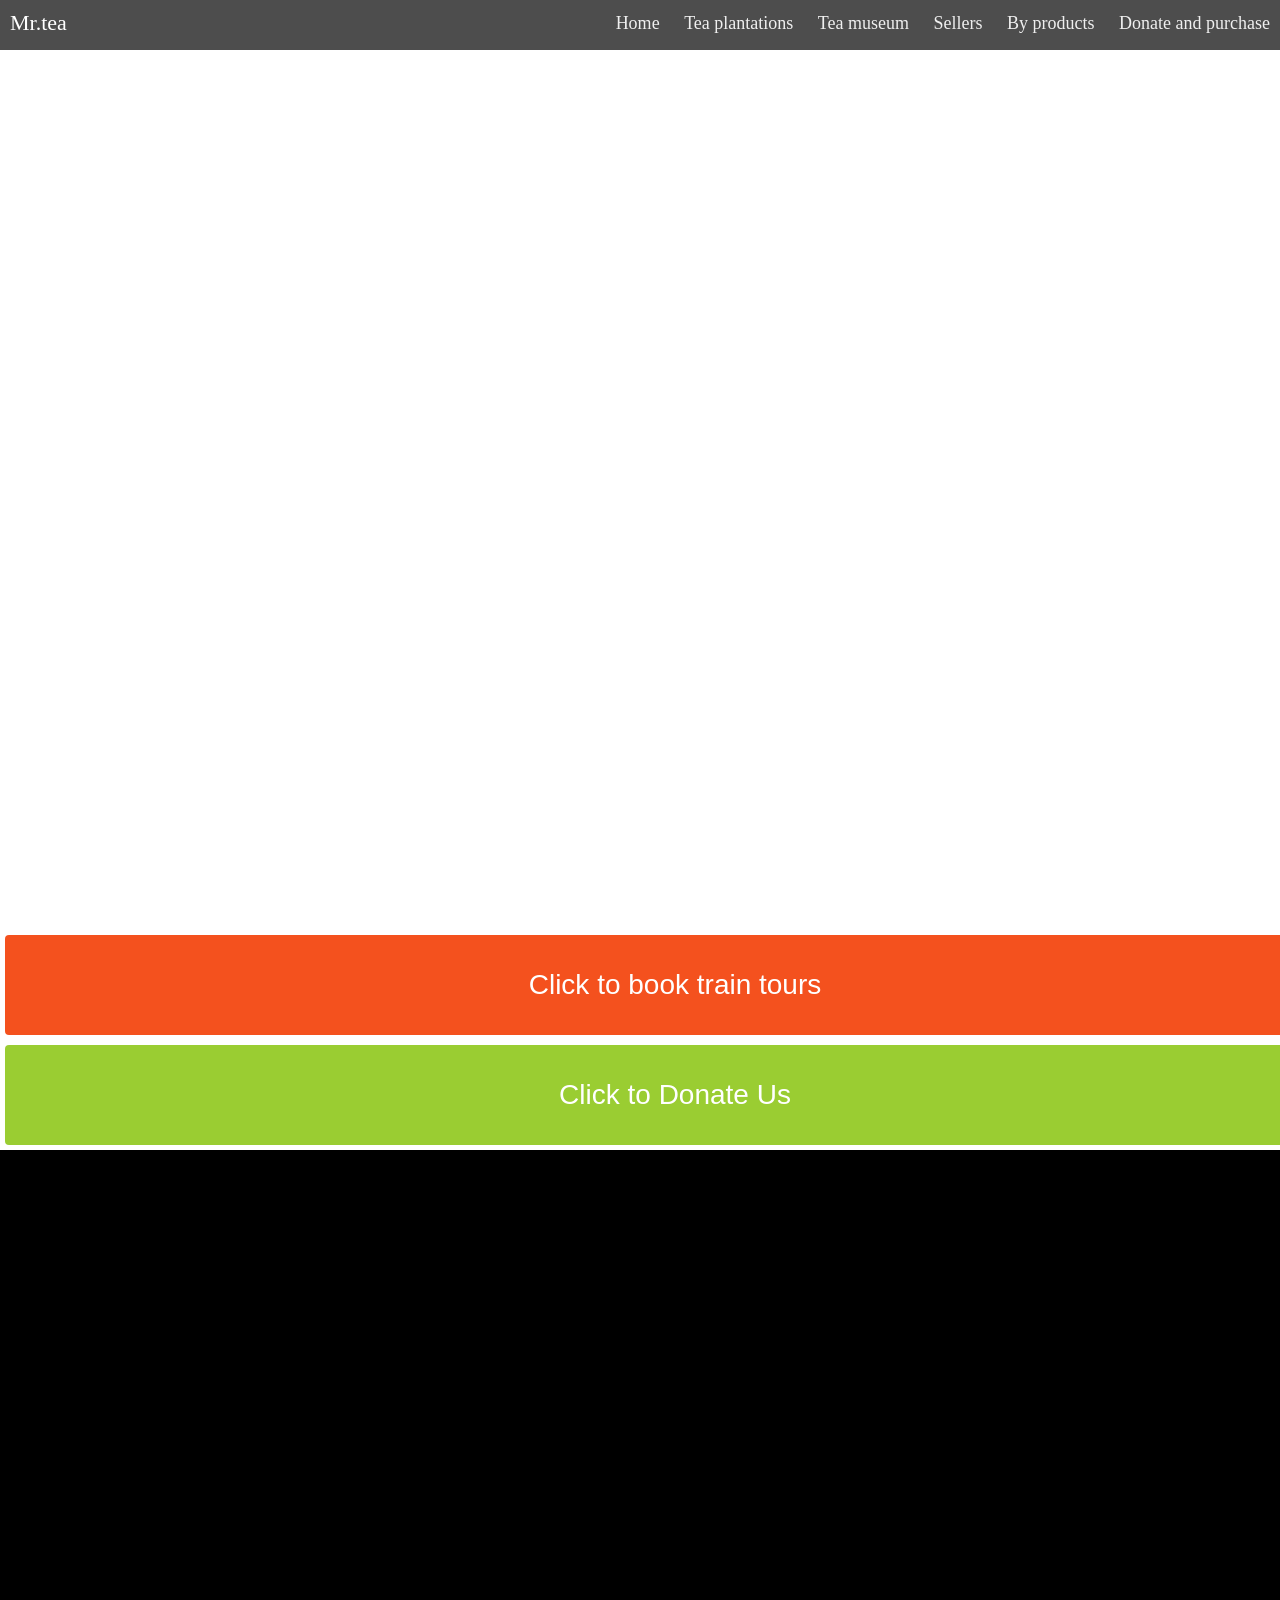
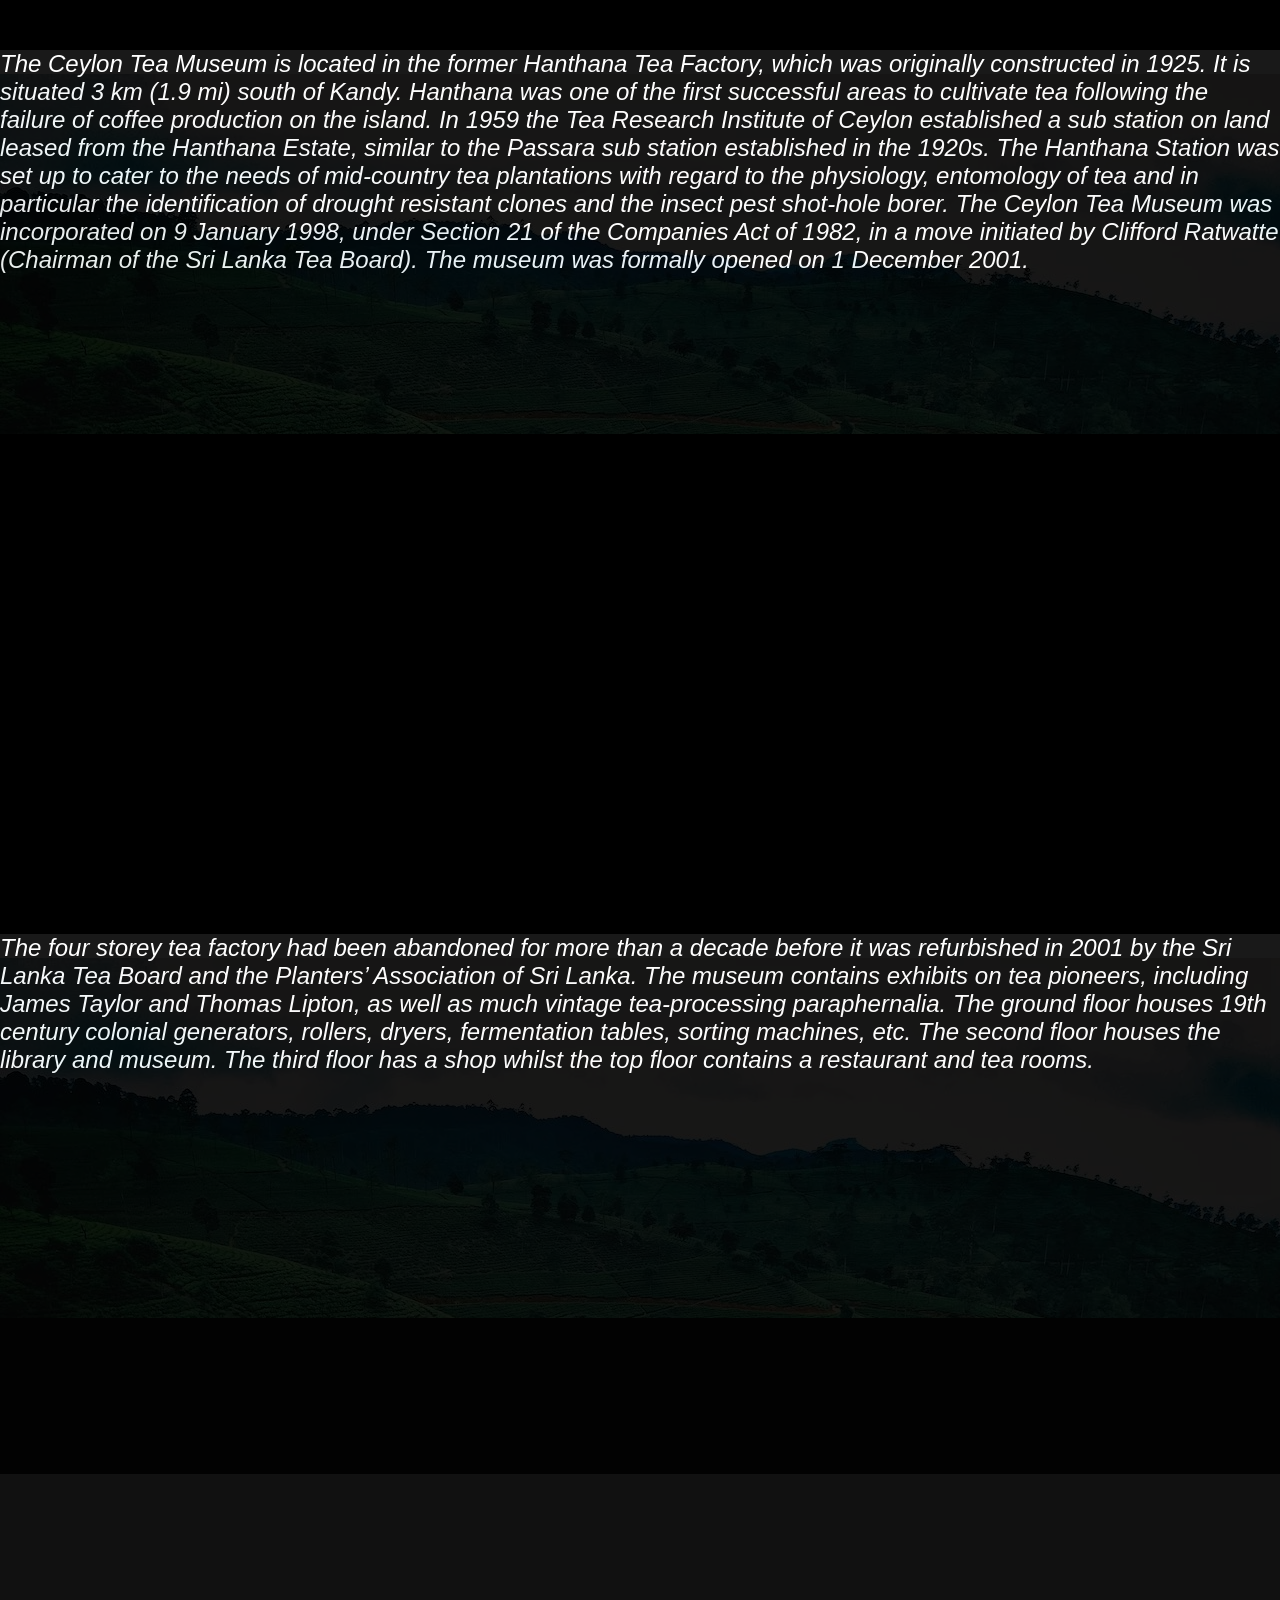
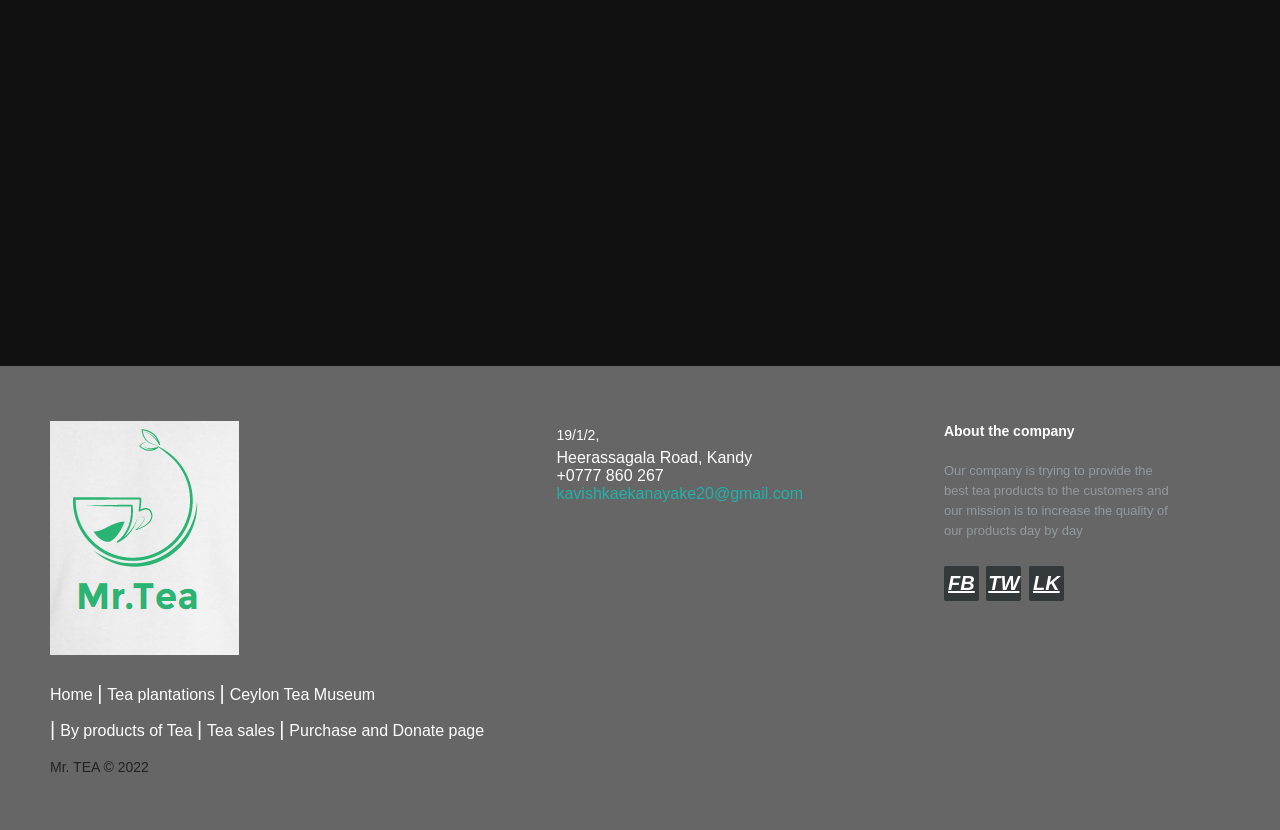
<file: Web/Museum.html>
<html lang="en">
<head>
    <meta charset="UTF-8">
    <meta http-equiv="X-UA-Compatible" content="IE=edge">
    <meta name="viewport" content="width=device-width, initial-scale=1.0">
    <link rel="stylesheet" href="./museumstyle.css" type="text/css">
    <link rel="apple-touch-icon" sizes="180x180" href="./apple-touch-icon.png">
<link rel="icon" type="image/png" sizes="32x32" href="./favicon-32x32.png">
<link rel="icon" type="image/png" sizes="16x16" href="./favicon-16x16.png">
<link rel="manifest" href="./site.webmanifest">
<link rel="mask-icon" href="./safari-pinned-tab.svg" color="#5bbad5">
<meta name="msapplication-TileColor" content="#da532c">
<meta name="theme-color" content="#ffffff">
    <title>CEYLON TEA MUSEUM</title>
</head>
<body>
    <main>
        <!--nav bar-->
            <div id="meet" class="meetsel">
                <div class="navtea">
                  <input type="checkbox" id="nav-check">
                  <div class="header">
                    <div class="title">
                      Mr.tea
                    </div>
                  </div>
                  <div class="button">
                      <label for="nav-check">
                        <span></span>
                        <span></span>
                        <span></span>
                      </label>
                    </div>
                    <div class="nav-links">
                      <a href="./home.html" target="_blank">Home</a>
                    <a href="./tea_plantations.html" target="_blank">Tea plantations</a>
                    <a href="./Museum.html" target="_blank">Tea museum</a>
                    <a href="./Tea-sellers1.html" target="_blank">Sellers</a>
                    <a href="./By products.html" target="_blank">By products</a>
                    <a href="./donateandpurchase.html" target="_blank">Donate and purchase</a>
                  </div>
                </div>
              </div>
        <div class="ParaVideo">
            <video autoplay muted loops>
            <source src="./musback.mp4" type="video/mp4">
            </video>
        </div>
        <a href="https://kavishkaekanayake.github.io/cb010909apiit/Assignment_Zip_Folder/Ticket/ticket.html"><button class="button123"><span>Click to book train tours</span></button></a>
        <a href="https://kavishkaekanayake.github.io/cb010909apiit/Assignment_Zip_Folder/JS-Shopping-Cart-main/index.html"><button class="button1234"><span>Click to Donate Us</span></button></a>
      </main>
      <!--Content about museum-->
      <div class="imagesec">
        <img src="./team.jpg" alt="sections">
        <img  id="33" src="./teamm.jpg" alt="sections">
        </div>
        <div class="para">
            <p><i>
The Ceylon Tea Museum is located in the former Hanthana Tea Factory, which was originally constructed in 1925. It is situated 3 km (1.9 mi) south of Kandy.
Hanthana was one of the first successful areas to cultivate tea following the failure of coffee production on the island. In 1959 the Tea Research Institute of Ceylon established a sub station on land leased from the Hanthana Estate, similar to the Passara sub station established in the 1920s. The Hanthana Station was set up to cater to the needs of mid-country tea plantations with regard to the physiology, entomology of tea and in particular the identification of drought resistant clones and the insect pest shot-hole borer.
The Ceylon Tea Museum was incorporated on 9 January 1998, under Section 21 of the Companies Act of 1982, in a move initiated by Clifford Ratwatte (Chairman of the Sri Lanka Tea Board). The museum was formally opened on 1 December 2001.
            </i></p>
        </div>
        <div class="imagesec">
            <img src="./team12.jpg" alt="sections">
            <img src="./team13.jpg" alt="sections">
            </div>
            <div class="para">
                <p><i>
                    The four storey tea factory had been abandoned for more than a decade before it was refurbished in 2001 by the Sri Lanka Tea Board and the Planters’ Association of Sri Lanka. The museum contains exhibits on tea pioneers, including James Taylor and Thomas Lipton, as well as much vintage tea-processing paraphernalia. The ground floor houses 19th century colonial generators, rollers, dryers, fermentation tables, sorting machines, etc. The second floor houses the library and museum. The third floor has a shop whilst the top floor contains a restaurant and tea rooms.
                </i></p>
            </div>
            <div class="map">
                <div class="mapouter"><div class="gmap_canvas"><iframe width="600" height="500" id="gmap_canvas" src="https://maps.google.com/maps?q=%20ceylon%20tea%20museum&t=&z=13&ie=UTF8&iwloc=&output=embed" frameborder="0" scrolling="no" marginheight="0" marginwidth="0"></iframe><a href="https://123movies-to.org"></a><br><style>.mapouter{position:relative;text-align:right;height:500px;width:600px;}</style><a href="https://www.embedgooglemap.net">google maps for web site</a><style>.gmap_canvas{overflow:hidden;background:none!important;height:500px;width:1000px;}</style></div></div>
            </div>
            <footer class="footer-class">

                <div class="leftside">
    
                     <div class="logofoot">
              <img src="./logo.JPG" alt="logo" class="image">
             </div>
    
                    <p class="footer-links">
                        <a href="./home.html" class="link-1">Home</a>
                        
                        <a href="./teaplatations.html">Tea plantations</a>
                    
                        <a href="./Museum.html">Ceylon Tea Museum </a>
                    
                        <a href="./By products.html">By products of Tea</a>
                        
                        <a href="./Tea-sellers1.html">Tea sales</a>
                        
                        <a href="./donateandpurchase.html">Purchase and 
                Donate page
                </a>
                    </p>
    
                    <p class="footer-company-name">Mr. TEA © 2022</p>
                </div>
    
                <div class="center">
    
                    <div>
                        <i class="fa fa-map-marker"></i>
                        <p><span>19/1/2,</span> Heerassagala Road, Kandy</p>
                    </div>
    
                    <div>
                        <i class="fa fa-phone"></i>
                        <p>+0777 860 267</p>
                    </div>
    
                    <div>
                        <i class="fa fa-envelope"></i>
                        <p><a href="kavishkaekanayake20@gmail.com">kavishkaekanayake20@gmail.com</a></p>
                    </div>
    
                </div>
    
                <div class="rightside">
    
                    <p class="footer-company-about">
                        <span>About the company</span>
                        Our company is trying to provide the best tea products to the customers and our mission is to increase the quality of our products day by day
                    </p>
    
                    <div class="footer-icons">
    
                        <a href="https://facebook.com"><i class="fa fa-facebook">FB</i></a>
                        <a href="https://twitter.com"><i class="fa fa-twitter">TW</i></a>
                        <a href="https://www.linkedin.com"><i class="fa fa-linkedin">LK</i></a>
    
                    </div>
    
                </div>
    
            </footer>
</body>
</html>
</file>
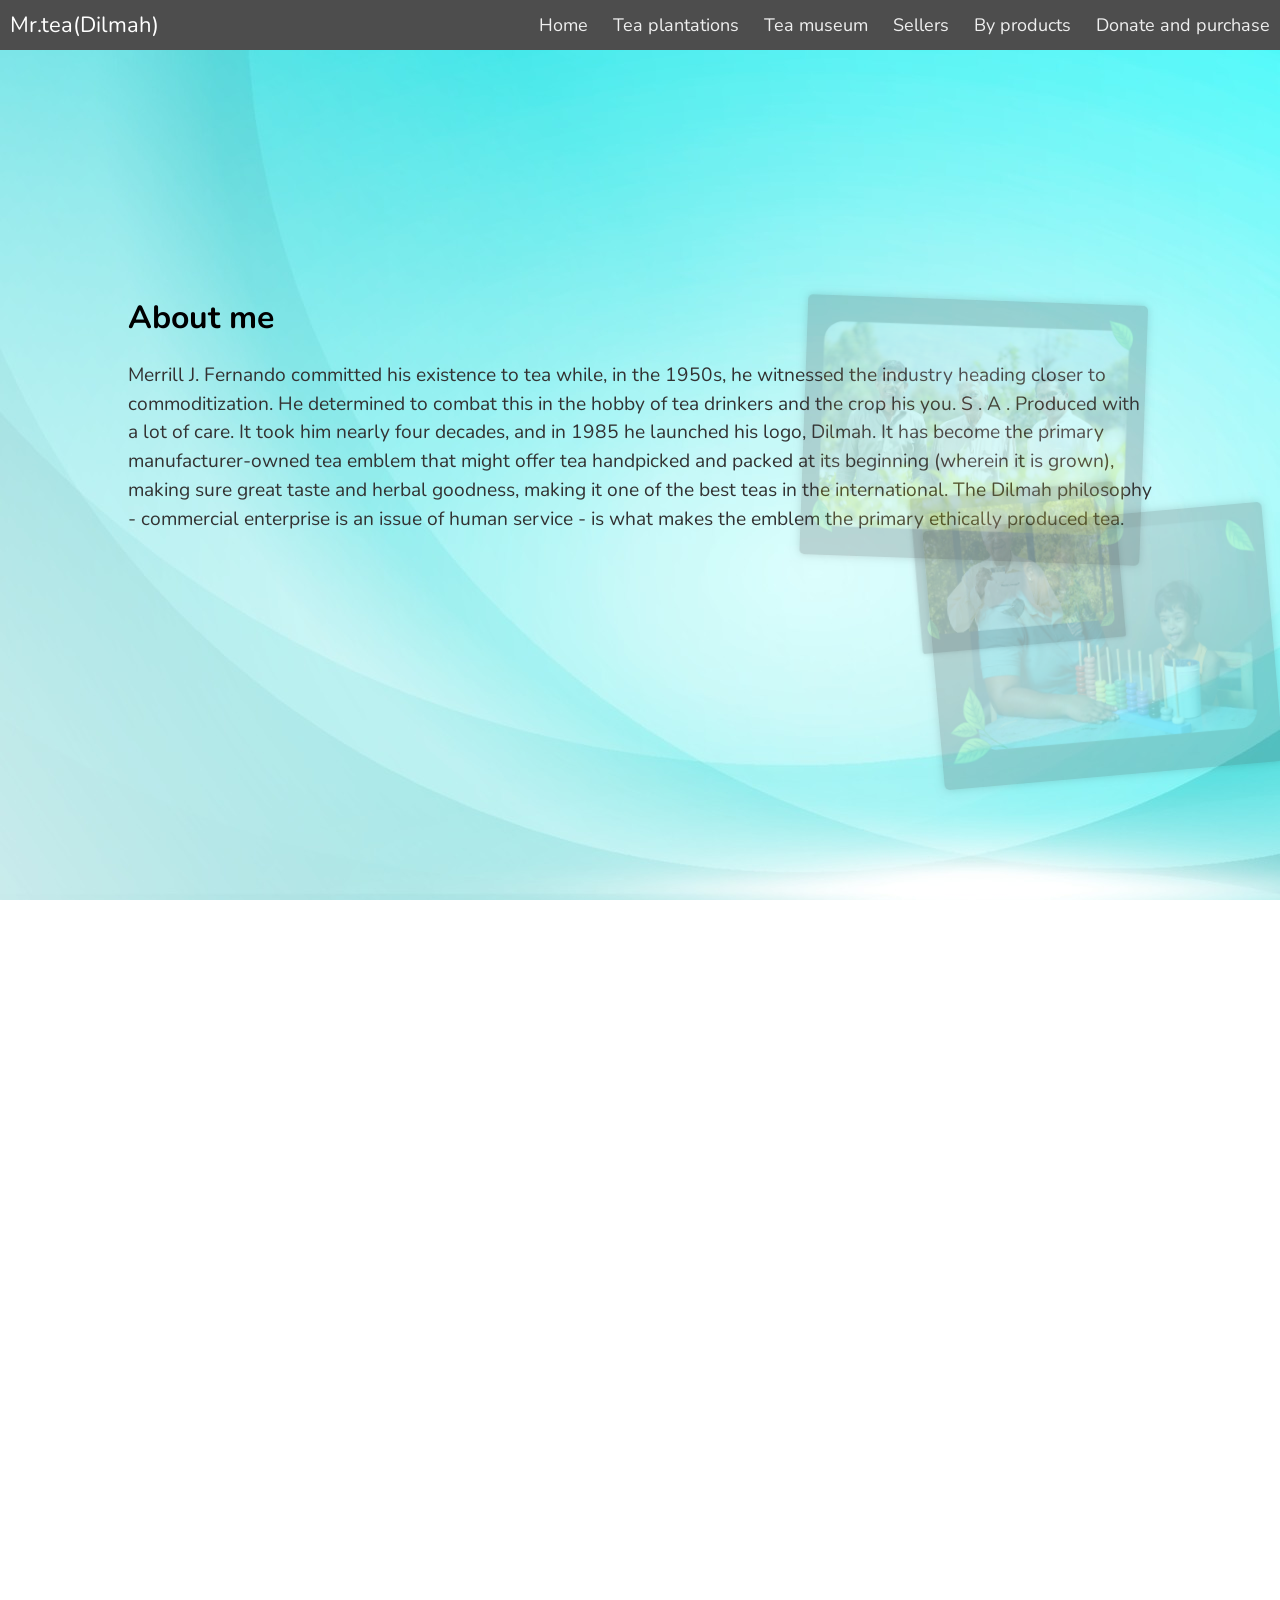
<file: Web/Tea-sellers1.html>
<html lang="en">
<head>
    <meta charset="UTF-8">
    <meta http-equiv="X-UA-Compatible" content="IE=edge">
    <meta name="viewport" content="width=device-width, initial-scale=1.0">
    <link rel="stylesheet" href="./sellerstyle1.css" type="text/css">
    <link rel="apple-touch-icon" sizes="180x180" href="./apple-touch-icon.png">
    <link rel="icon" type="image/png" sizes="32x32" href="./favicon-32x32.png">
    <link rel="icon" type="image/png" sizes="16x16" href="./favicon-16x16.png">
    <link rel="manifest" href="./site.webmanifest">
    <link rel="mask-icon" href="./safari-pinned-tab.svg" color="#5bbad5">
    <meta name="msapplication-TileColor" content="#da532c">
    <meta name="theme-color" content="#ffffff">
    <title>Dilmah</title>
</head>
<body>
  <!--Nav bar-->
      <div id="meet" class="meetsel">
        <div class="navtea">
          <input type="checkbox" id="nav-check">
          <div class="header">
            <div class="title">
              Mr.tea(Dilmah)
            </div>
          </div>
          <div class="button">
              <label for="nav-check">
                <span></span>
                <span></span>
                <span></span>
              </label>
            </div>
            <div class="nav-links">
              <a href="./home.html" target="_blank">Home</a>
            <a href="./tea_plantations.html" target="_blank">Tea plantations</a>
            <a href="./Museum.html" target="_blank">Tea museum</a>
            <a href="./Tea-sellers1.html" target="_blank">Sellers</a>
            <a href="./By products.html" target="_blank">By products</a>
            <a href="./donateandpurchase.html" target="_blank">Donate and purchase</a>
          </div>
        </div>
      </div>
      <!--Content-->
      <div id="part1" class="part">
        <div class="title">
          <h1>About me</h1>
          <p>Merrill J. Fernando committed his existence to tea while, in the 1950s, he witnessed the industry heading closer to commoditization. He determined to combat this in the hobby of tea drinkers and the crop his you. S . A . Produced with a lot of care. It took him nearly four decades, and in 1985 he launched his logo, Dilmah. It has become the primary manufacturer-owned tea emblem that might offer tea handpicked and packed at its beginning (wherein it is grown), making sure great taste and herbal goodness, making it one of the best teas in the international.

          The Dilmah philosophy - commercial enterprise is an issue of human service - is what makes the emblem the primary ethically produced tea.</p>
        </div>
        <img id="other" src="./teaseller1.jpg">
        <img id="other" src="./play.jpg"> 
        <div id="aboutimg">
        <img id="other" src="./dilmah.jpg">
        </div>
        </div>
      
      <div id="part2" class="part">
        <div class="title">
          <h1>My company</h1>
          <p>Dilmah Elixir of Ceylon is crafted from natural Ceylon available property tea, minimally processed to preserve the herbal goodness of tea. Made from a patented process evolved by Dilmah with extra than five years of R&D, the MJF Beverages facility in the enterprise’s Rilhena Tea Garden produces tea concentrate from freshly harvested tea leaves. Our organization that exports a spread of ethically processed Sri Lankan spices in attractive packaging, The Ceylon Spice Co., Supports the spice industry with a continuous sterilization system that lets exporters easily price-add and attains a more significant customer base.MJF Holdings Ltd. Established Timber Concepts (Pvt) Ltd. As a subsidiary in the yr 2000 to fulfil the Group’s requirement for excellent wood presenters, for the presentation of Dilmah Tea in hospitality channels.</p>
        </div>
        <img  id="other" src="./lounge.jpg">
        <img  id="other" src="./spice.jpg"> 
      </div>
      
      <div id="part3" class="part">
        <div class="title">
          <h1>Products</h1>
          <p>Dilmah has championed variety, pleasantness and authenticity in tea by supplying you with unblended, lawn sparkling Ceylon tea. This is picked and packed without delay at the source. The Dilmah Premium, Single Region, Fun and Green teas and Infusions in conjunction with the current Exceptional teas, Watte boutique teas, t-Series dressmaker gourmand teas and the distinctive Teamaker’s Private Reserve provide quite a several teas suitable for HORECA, economic system and 7 famous person properties.</p>
          </div>
        <img  id="other" src="./prod.jpg">
        <img  id="other"  src="./prod2.jpg"> 


        <div class="change">
        <a href="https://shop.dilmahtea.com/?gclid=EAIaIQobChMI3YzUzIiX-gIVhyQrCh2tPAYcEAAYAiAAEgIktvD_BwE"><button class="name super">Our products</button></a>
        <a href="./Tea-sellers2.html"><button class="name super">To Lipton</button></a>
        </div>
      </div>
      <!--Footer-->
      <footer class="footer-class">

        <div class="leftside">

             <div class="logofoot">
      <img id="logof" src="./logo.JPG" alt="logo" class="image">
     </div>

            <p class="footer-links">
                <a href="#" class="link-1">Home</a>
                
                <a href="#">Tea plantations</a>
            
                <a href="#">Ceylon Tea Museum </a>
            
                <a href="#">By products of Tea</a>
                
                <a href="#">Tea sales</a>
                
                <a href="#">Purchase and 
        Donate page
        </a>
            </p>

            <p class="footer-company-name">Mr. TEA © 2022</p>
        </div>

        <div class="center">

            <div>
                <i class="fa fa-map-marker"></i>
                <p><span>19/1/2,</span> Heerassagala Road, Kandy</p>
            </div>

            <div>
                <i class="fa fa-phone"></i>
                <p>+0777 860 267</p>
            </div>

            <div>
                <i class="fa fa-envelope"></i>
                <p><a href="kavishkaekanayake20@gmail.com">kavishkaekanayake20@gmail.com</a></p>
            </div>

        </div>

        <div class="rightside">

            <p class="footer-company-about">
                <span>About the company</span>
                Lorem ipsum dolor sit amet, consectateur adispicing elit. Fusce euismod convallis velit, eu auctor lacus vehicula sit amet.
            </p>

            <div class="footer-icons">

                <a href="https://facebook.com"><i class="fa fa-facebook">FB</i></a>
                <a href="https://twitter.com"><i class="fa fa-twitter">TW</i></a>
                <a href="https://www.linkedin.com"><i class="fa fa-linkedin">LK</i></a>

            </div>

        </div>

    </footer>        
</body>
</html>
</file>
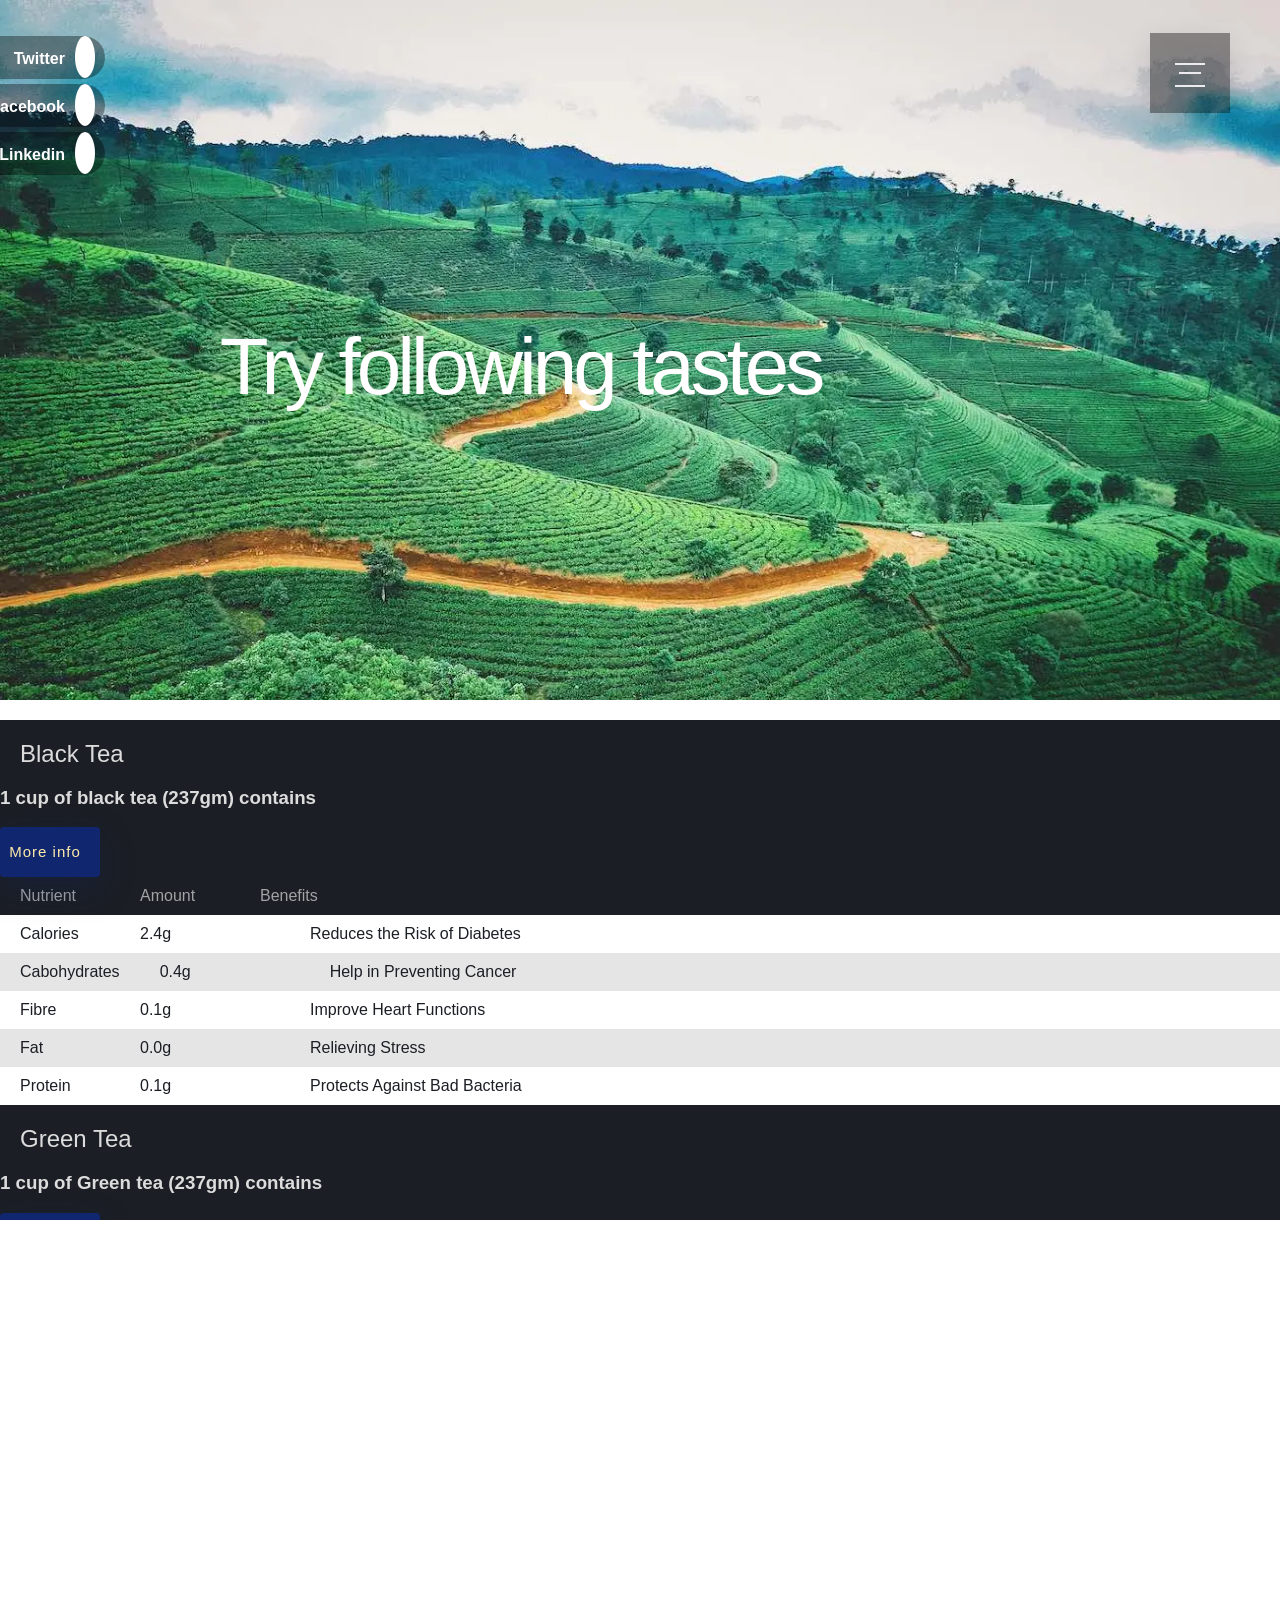
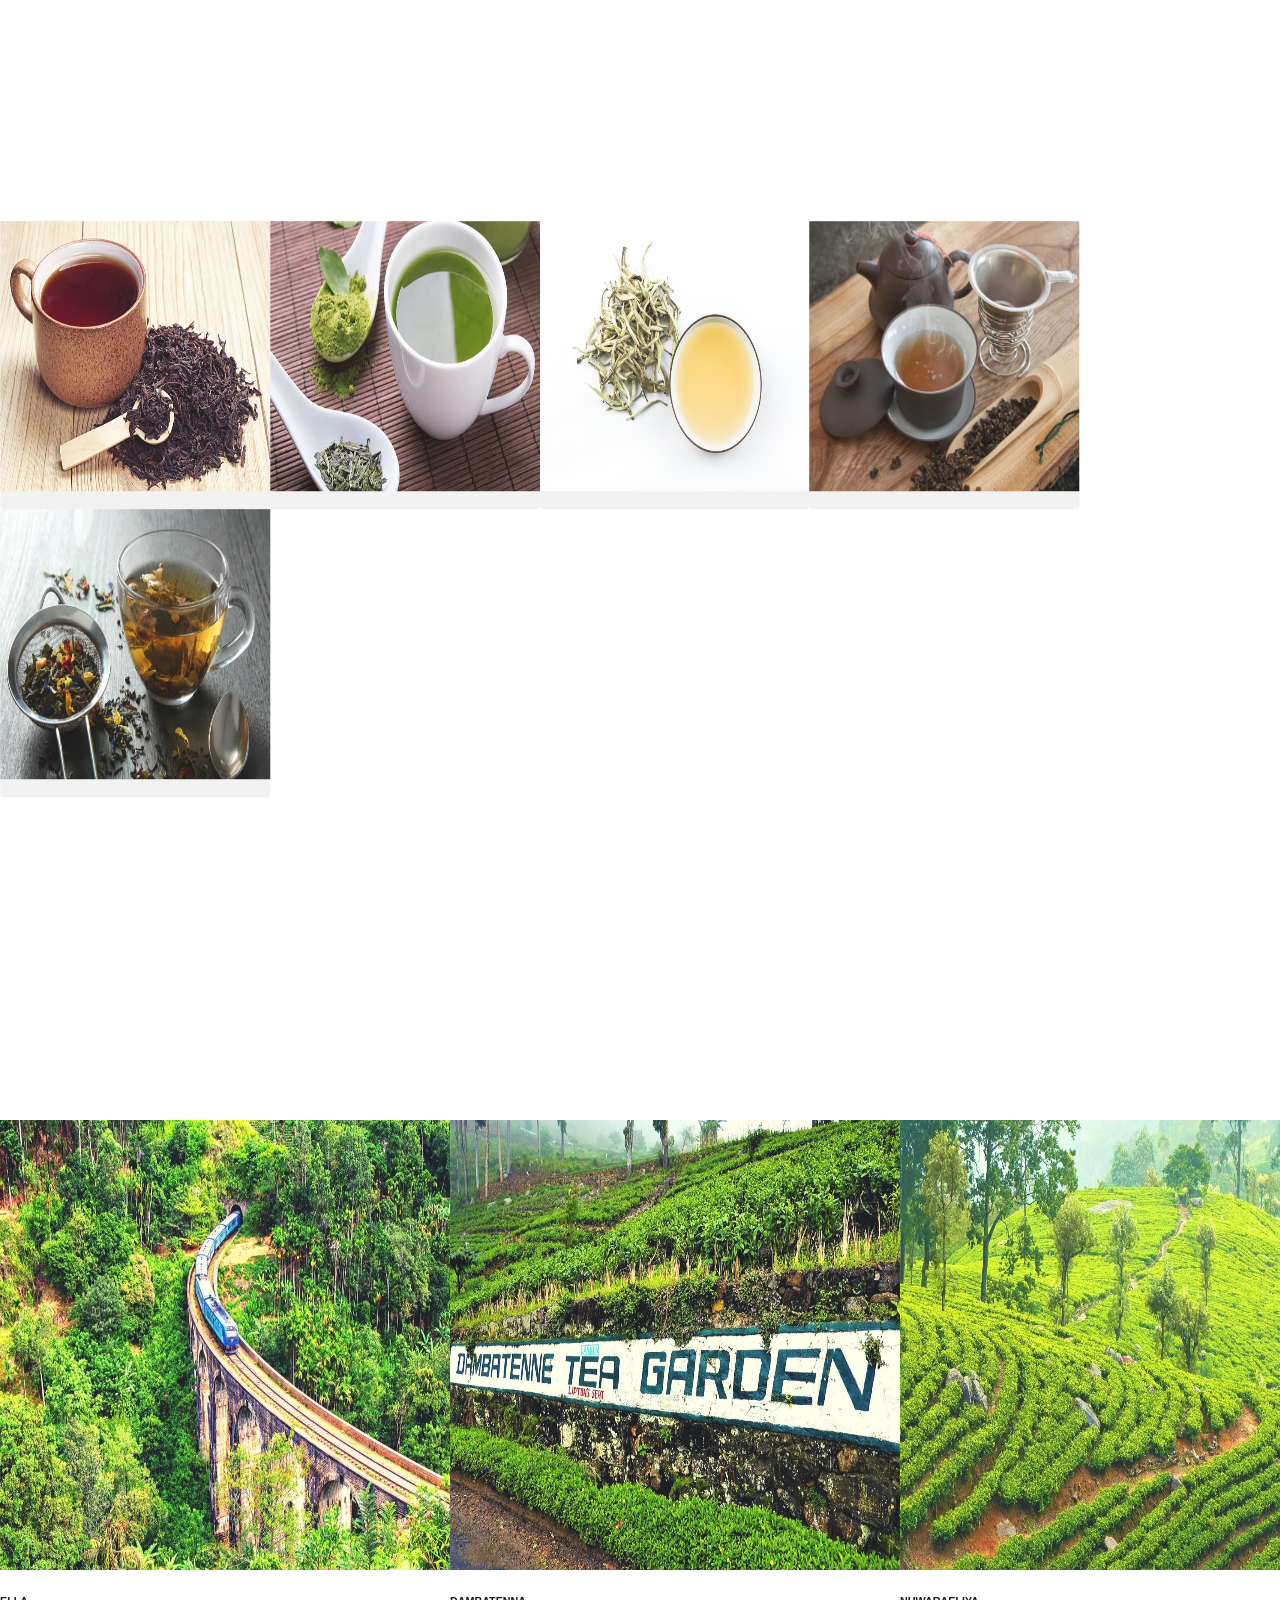
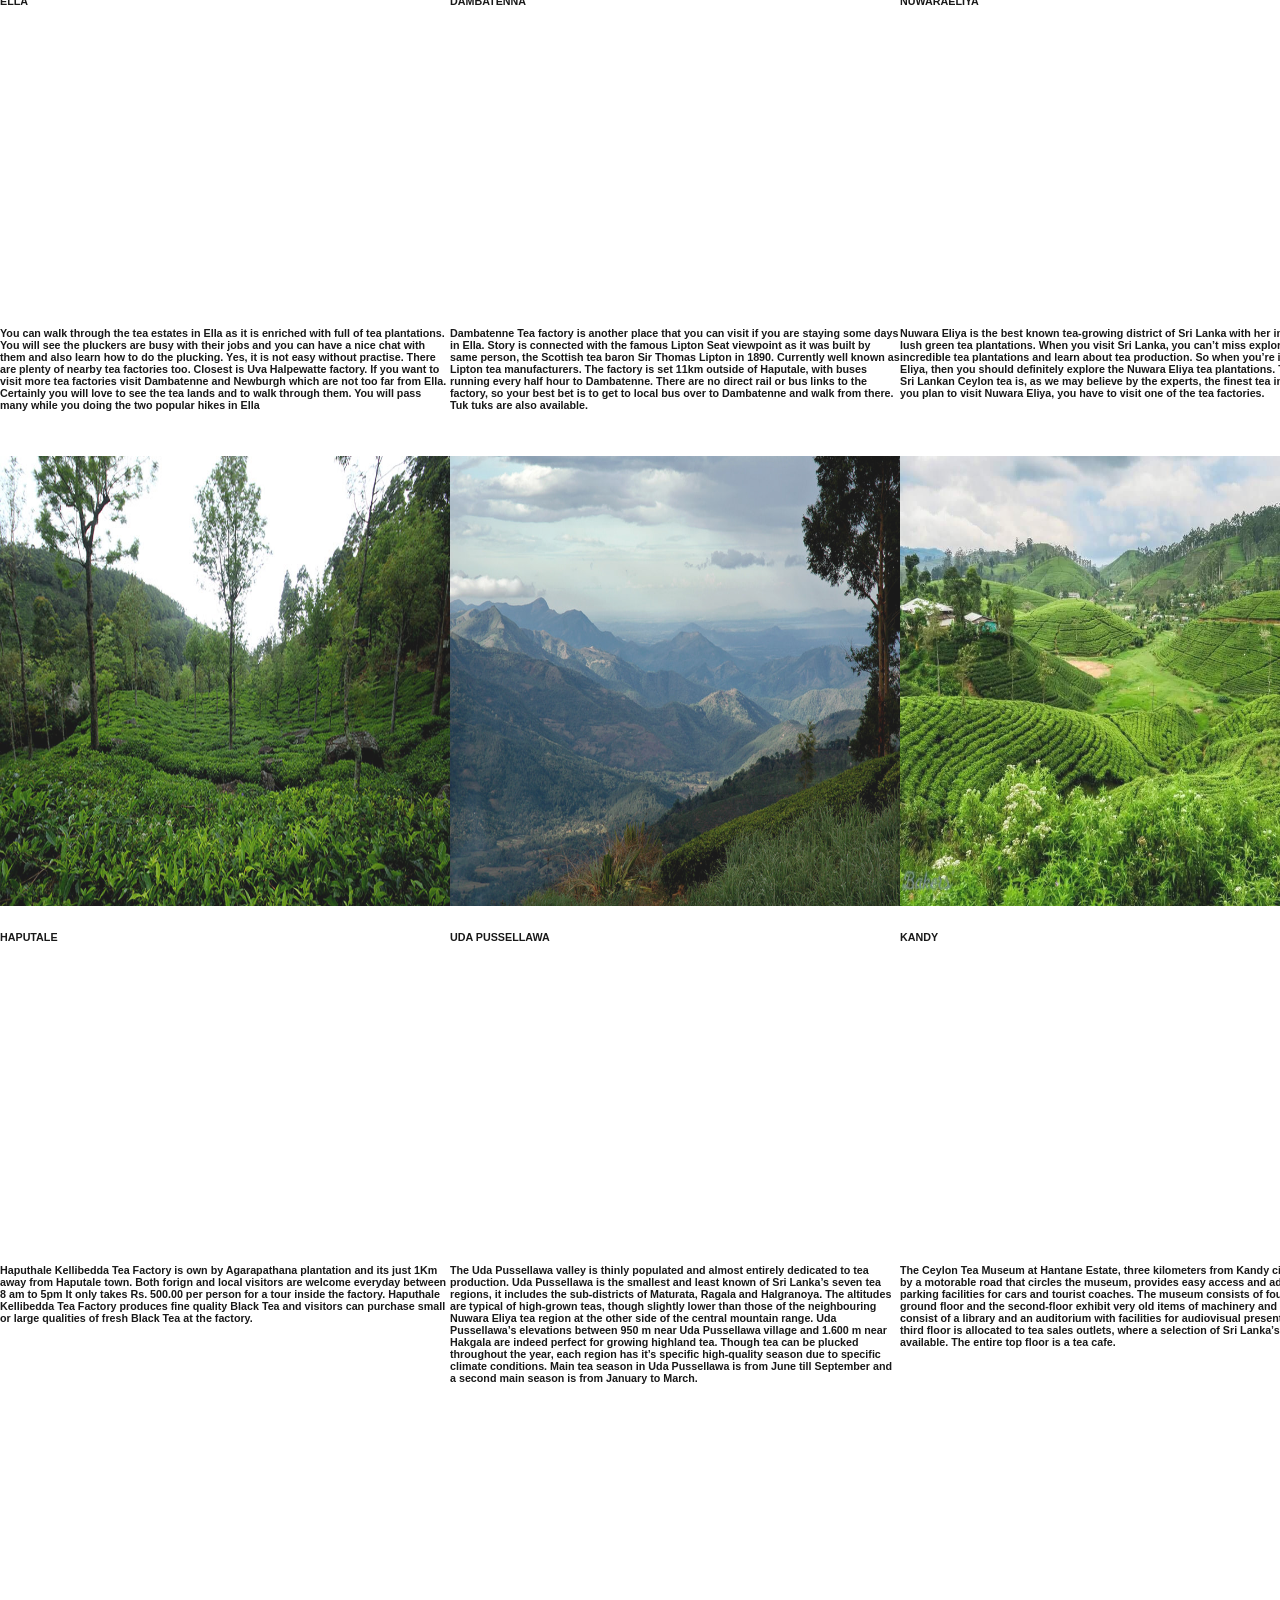
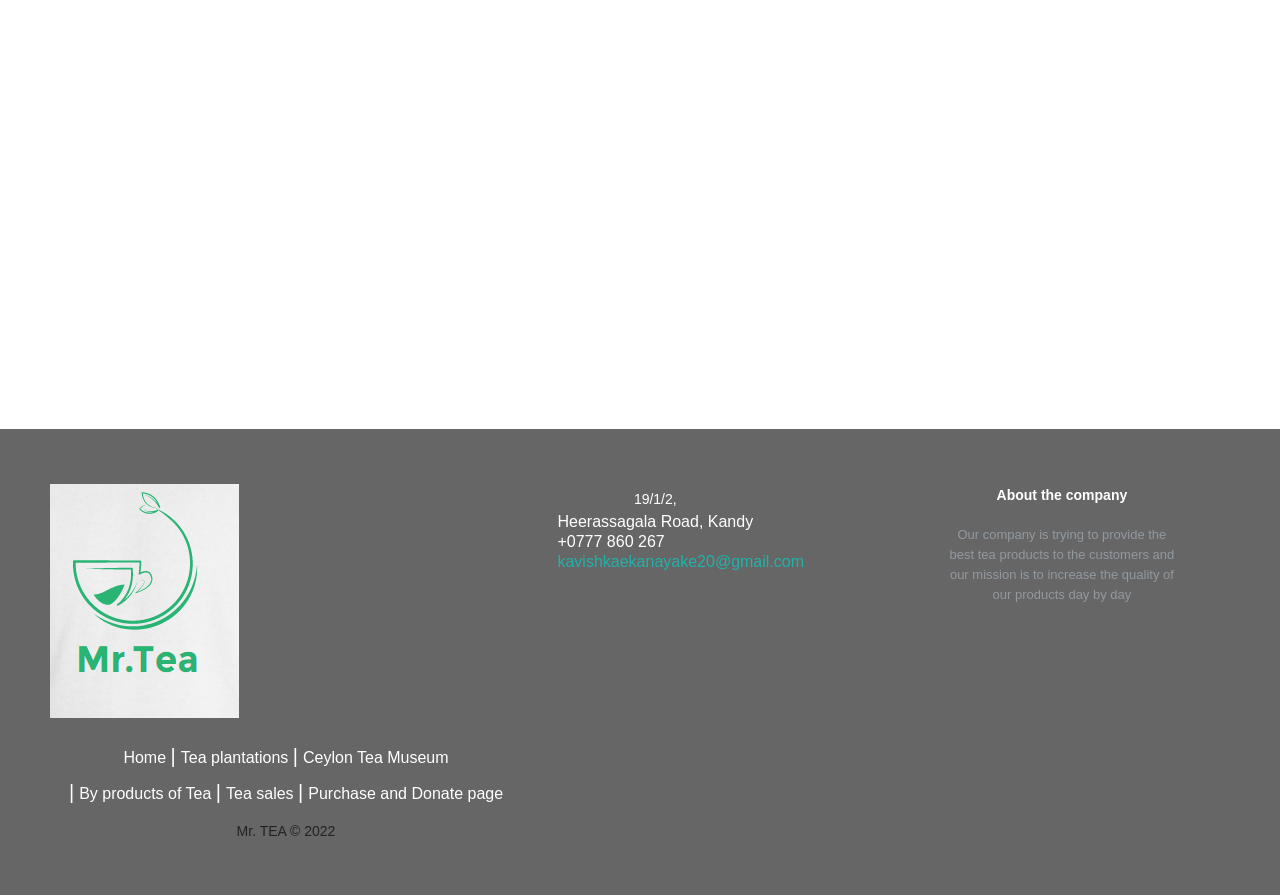
<file: Web/tea_plantations.html>
<html lang="en">
<head>
  <meta charset="UTF-8">
  <meta http-equiv="X-UA-Compatible" content="IE=edge">
  <meta name="viewport" content="width=device-width, initial-scale=1.0">
  <link rel="stylesheet" href="./plantationsstyle.css" type="text/css" >
  <link rel="apple-touch-icon" sizes="180x180" href="./apple-touch-icon.png">
<link rel="icon" type="image/png" sizes="32x32" href="./favicon-32x32.png">
<link rel="icon" type="image/png" sizes="16x16" href="./favicon-16x16.png">
<link rel="manifest" href="./site.webmanifest">
<link rel="mask-icon" href="./safari-pinned-tab.svg" color="#5bbad5">
<meta name="msapplication-TileColor" content="#da532c">
<meta name="theme-color" content="#ffffff">
  <title>Tea Plantations</title>
</head>
<body>
  <header>
    <!--Both mobile nav bar and main nav bar-->
    <input class="menu-icon" type="checkbox" id="menu-icon" name="menu-icon"/>
  	<label for="menu-icon"></label>
  	<nav class="nav"> 		
  <ul class="pt-5">
  <li><a href="./home.html">Home</a></li>
  <li><a href="./tea_plantations.html">Tea plantations</a></li>
  <li><a href="./Museum.html">Ceylon Tea Museum</a></li>
  <li><a href="./By products.html">By products</a></li>
  <li><a href="./Tea-sellers1.html">Tea sales</a></li>
  <li><a href="./donateandpurchase.html">Purchase and Donate page</a></li>
  		</ul>
  	</nav>
  </header>
  <div class="one">
    <div class="navres" >
      <li><a href="./home.html">Home</a></li>
  <li><a href="./tea_plantations.html">Tea plantations</a></li>
  <li><a href="./Museum.html">Ceylon Tea Museum</a></li>
  <li><a href="./">By products</a></li>
  <li><a href="./Tea-sellers1.html">Tea sales</a></li>
  <li><a href="./donateandpurchase.html">Purchase and Donate page</a></li>
      </div>
      <div class="ane">
        <h1 class="welcome sequence elevateRight">Try following tastes</h1>
      </div>
  </div>
<!--Div table-->
  <div class="two">
    <main class="st_viewport">
          <div class="st_wrap_table" data-table_id="0">
            <div class="st_table_header">
              <h2>Black Tea</h2>
              <h3>1 cup of black tea (237gm) contains</h3>
              <div class="section full-height">
                <input class="modal-btn" type="checkbox" id="modal-btn" name="modal-btn"/>
                <label for="modal-btn">More info<i class="uil uil-expand-arrows"></i></label> 		
                <div class="modal">		
                  <div class="modal-wrap">		
                    <p>
                      <h4>Black tea</h4>
                      Black tea, also translated to red tea in various East Asian languages, is a type of tea that is more oxidized than oolong, yellow, white and green teas. Black tea is generally stronger in flavour than other teas. All five types are made from leaves of the shrub (or small tree) Camellia sinensis, though Camellia taliensis is also rarely used

                      <h4>green tea</h4>
                      Green tea is a type of tea that is made from Camellia sinensis leaves and buds that have not undergone the same withering and oxidation process used to make oolong teas and black teas. Green tea originated in China, and since then its production and manufacture has spread to other countries in East Asia.
 
                      <h4>White tea</h4>

                      White tea may refer to one of several styles of tea which generally feature young or minimally processed leaves of the Camellia sinensis plant. Currently there is no generally accepted definition of white tea and very little international agreement; some sources use the term to refer to tea that is merely dried with no additional processing,some to tea made from the buds and immature tea leaves picked shortly before the buds have fully opened and allowed to wither and dry in natural sun,while others include tea buds and very young leaves which have been steamed or fired before drying. 

                      <h4>Oolong tea</h4>

                      Different styles of oolong tea can vary widely in flavor. They can be sweet and fruity with honey aromas, or woody and thick with roasted aromas, or green and fresh with complex aromas, all depending on the horticulture and style of production.Several types of oolong tea, including those produced in the Wuyi Mountains of northern Fujian, such as Da Hong Pao, are among the most famous Chinese teas. Different varieties of oolong are processed differently, but the leaves are usually formed into one of two distinct styles. Some are rolled into long curly leaves, while others are 'wrap-curled' into small beads, each with a tail. The former style is the more traditional.

                      <h4>White tea</h4>

                      The term "herbal" tea is often used in contrast to the so-called true teas (e.g., black, green, white, yellow, oolong), which are prepared from the cured leaves of the tea plant, Camellia sinensis. Unlike true teas (which are also available decaffeinated), most tisanes do not naturally contain caffeine.There are a number of plants, however, that do contain caffeine or another stimulant, like theobromine, cocaine or ephedrine. Some common infusions have specific names such as coffee, mate (yerba mate), and rooibos (Aspalathus linearis).
                      
                    </p>	          		
                  </div>			          		
                </div>	
               </div>
              <div class="st_row">
                <div class="st_column _nut">Nutrient</div>
                <div class="st_column _am">Amount</div>
                <div class="st_column _fits">Benefits</div>
              </div>
            </div>
            <div class="st_table">
              <div class="st_row">
                <div class="st_column _nut">Calories</div>
                <div class="st_column _mass">     2.4g</div>
                <div class="st_column _beni">Reduces the Risk of Diabetes</div>
              </div>
              <div class="st_row">
                <div class="st_column _nut">Cabohydrates</div>
                <div class="st_column _mass">0.4g</div>
                <div class="st_column _beni">Help in Preventing Cancer</div>
              </div>
              <div class="st_row">
                <div class="st_column _nut">Fibre</div>
                <div class="st_column _mass">0.1g</div>
                <div class="st_column _beni">Improve Heart Functions</div>
              </div>
              <div class="st_row">
                <div class="st_column _nut">Fat</div>
                <div class="st_column _mass">0.0g</div>
                <div class="st_column _beni">Relieving Stress</div>
              </div>
              <div class="st_row">
                <div class="st_column _nut">Protein</div>
                <div class="st_column _mass">0.1g</div>
                <div class="st_column _beni">Protects Against Bad Bacteria</div>
              </div>
            </div>
          </div>
          <div class="st_wrap_table" data-table_id="1">
            <div class="st_table_header">
              <h2>Green Tea</h2>
              <h3>1 cup of Green tea (237gm) contains</h3>
              <div class="section full-height">
                <input class="modal-btn" type="checkbox" id="modal-btn" name="modal-btn"/>
                <label for="modal-btn">More info<i class="uil uil-expand-arrows"></i></label> 		
                <div class="modal">		
                  <div class="modal-wrap">		
                    <p>
                      Green tea is a type of tea that is made from Camellia sinensis leaves and buds that have not undergone the same withering and oxidation process used to make oolong teas and black teas. Green tea originated in China, and since then its production and manufacture has spread to other countries in East Asia.
                    </p>	          		
                  </div>			          		
                </div>	
               </div>
              <div class="st_row">
                <div class="st_column _nut">Nutrient</div>
                <div class="st_column _am">Amount</div>
                <div class="st_column _fits">Benefits</div>
              </div>
            </div>
            <div class="st_table">
              <div class="st_row">
                <div class="st_column _nut">Calories</div>
                <div class="st_column _mass">0 g</div>
                <div class="st_column _beni">Contains healthy bioactive compounds.</div>
              </div>
              <div class="st_row">
                <div class="st_column _nut">Carbohydrate</div>
                <div class="st_column _mass">0.1 g</div>
                <div class="st_column _beni">Improve brain function.</div>
                
              </div>
              <div class="st_row">
                <div class="st_column _nut">Fibre</div>
                <div class="st_column _mass">0 g</div>
                <div class="st_column _beni">Increases fat burning.</div>
              
              </div>
              <div class="st_row">
                <div class="st_column _nut">Fat</div>
                <div class="st_column _mass">0 g</div>
                <div class="st_column _beni">Antioxidants may lower the risk of some cancers.</div>
               
              </div>
              <div class="st_row">
                <div class="st_column _nut">protein</div>
                <div class="st_column _mass">0 g</div>
                <div class="st_column _beni">Reduce bad breath.</div>
               
              </div>
            </div>
          </div>
          <div class="st_wrap_table" data-table_id="2">
            <div class="st_table_header">
              <h2>White Tea</h2>
              <h3>1 cup of White tea (237gm) contains</h3>
              <div class="section full-height">
                <input class="modal-btn" type="checkbox" id="modal-btn" name="modal-btn"/>
                <label for="modal-btn">More info<i class="uil uil-expand-arrows"></i></label> 		
                <div class="modal">		
                  <div class="modal-wrap">		
                    <p>
                      White tea may refer to one of several styles of tea which generally feature young or minimally processed leaves of the Camellia sinensis plant. Currently there is no generally accepted definition of white tea and very little international agreement; some sources use the term to refer to tea that is merely dried with no additional processing,some to tea made from the buds and immature tea leaves picked shortly before the buds have fully opened and allowed to wither and dry in natural sun,while others include tea buds and very young leaves which have been steamed or fired before drying. 
                    </p>	          		
                  </div>			          		
                </div>	
               </div>
              <div class="st_row">
                <div class="st_column _nut">Nutrient</div>
                <div class="st_column _am">Amount</div>
                <div class="st_column _fits">Benefits</div>
              </div>
            </div>
            <div class="st_table">
              <div class="st_row">
                <div class="st_column _nut">Calories</div>
                <div class="st_column _mass">0 g</div>
                <div class="st_column _beni">It's Rich in Antioxidants.</div>
               
              </div>
              <div class="st_row">
                <div class="st_column _nut">Carbohydrates</div>
                <div class="st_column _mass">0 g</div>
                <div class="st_column _beni">May Reduce the Risk of Heart Disease.</div>
               
              </div>
              <div class="st_row">
                <div class="st_column _nut">Fibre</div>
                <div class="st_column _mass">0 g</div>
                <div class="st_column _beni">Could Help You Lose Weight.</div>
               
              </div>
              <div class="st_row">
                <div class="st_column _nut">Fat</div>
                <div class="st_column _mass">0 g</div>
                <div class="st_column _beni">May Lower the Risk of Insulin Resistance.</div>
              </div>
              <div class="st_row">
                <div class="st_column _nut">Protein</div>
                <div class="st_column _mass">0 g</div>
                <div class="st_column _beni">Has Compounds That May Fight Cancer.</div>
              </div>
              </div>
          </div>
          <div class="st_wrap_table" data-table_id="3">
            <div class="st_table_header">
              <h2>Oolong Tea</h2>
              <h3>1 cup of Oolong tea (237gm) contains</h3>
              <div class="section full-height">
                <input class="modal-btn" type="checkbox" id="modal-btn" name="modal-btn"/>
                <label for="modal-btn">More info<i class="uil uil-expand-arrows"></i></label> 		
                <div class="modal">		
                  <div class="modal-wrap">		
                    <p>
                      Different styles of oolong tea can vary widely in flavor. They can be sweet and fruity with honey aromas, or woody and thick with roasted aromas, or green and fresh with complex aromas, all depending on the horticulture and style of production.Several types of oolong tea, including those produced in the Wuyi Mountains of northern Fujian, such as Da Hong Pao, are among the most famous Chinese teas. Different varieties of oolong are processed differently, but the leaves are usually formed into one of two distinct styles. Some are rolled into long curly leaves, while others are 'wrap-curled' into small beads, each with a tail. The former style is the more traditional.
                    </p>	          		
                  </div>			          		
                </div>	
               </div>
              <div class="st_row">
                <div class="st_column _nut">Nutrient</div>
                <div class="st_column _am">Amount</div>
                <div class="st_column _fits">Benefits</div>
              </div>
            </div>
            <div class="st_table">
              <div class="st_row">
                <div class="st_column _nut">Calories</div>
                <div class="st_column _mass">2.4g</div>
                <div class="st_column _beni">Stimulates fat burning</div>
                
              </div>
              <div class="st_row">
                <div class="st_column _nut">Carbohydrates</div>
                <div class="st_column _mass">0.36g</div>
                <div class="st_column _beni">Improved brain activity</div>
                
              </div>
              <div class="st_row">
                <div class="st_column _nut">Fibre</div>
                <div class="st_column _mass">0 g</div>
                <div class="st_column _beni">Better sleep quality</div>
                
              </div>
              <div class="st_row">
                <div class="st_column _nut">Fat</div>
                <div class="st_column _mass">0 g</div>
                <div class="st_column _beni">Reduced stress and anxiety</div>
                
              </div>
              <div class="st_row">
                <div class="st_column _nut">Protein</div>
                <div class="st_column _mass">0 g</div>
                <div class="st_column _beni">Help prevent neurodegenerative diseases</div>
              </div>
            </div>
          </div>
          <div class="st_wrap_table" data-table_id="4">
            <div class="st_table_header">
              <h2>Herbal Tea</h2>
              <h3>1 cup of Herbal tea (237gm) contains</h3>
              <div class="section full-height">
                <input class="modal-btn" type="checkbox" id="modal-btn" name="modal-btn"/>
                <label for="modal-btn">More info<i class="uil uil-expand-arrows"></i></label> 		
                <div class="modal">		
                  <div class="modal-wrap">		
                    <p>The term "herbal" tea is often used in contrast to the so-called true teas (e.g., black, green, white, yellow, oolong), which are prepared from the cured leaves of the tea plant, Camellia sinensis. Unlike true teas (which are also available decaffeinated), most tisanes do not naturally contain caffeine.There are a number of plants, however, that do contain caffeine or another stimulant, like theobromine, cocaine or ephedrine. Some common infusions have specific names such as coffee, mate (yerba mate), and rooibos (Aspalathus linearis).</p>	          		
                  </div>			          		
                </div>	
               </div>
              <div class="st_row">
                <div class="st_column _nut">Nutrient</div>
                <div class="st_column _am">Amount</div>
                <div class="st_column _fits">Benefits</div>
              </div>
            </div>
            <div class="st_table">
              <div class="st_row">
                <div class="st_column _nut">Calories</div>
                <div class="st_column _mass">2 g</div>
                <div class="st_column _beni">Helps to reduce menstrual pain</div>
                
              </div>
              <div class="st_row">
                <div class="st_column _nut">Carbohydrates</div>
                <div class="st_column _mass">0.5 g</div>
                <div class="st_column _beni">Improves blood pressure and circulation</div>
                
              </div>
              <div class="st_row">
                <div class="st_column _nut">Fibre</div>
                <div class="st_column _mass">0 g</div>
                <div class="st_column _beni">Contains menthol, which can soothe an upset stomach</div>
                
              </div>
              <div class="st_row">
                <div class="st_column _nut">Fat</div>
                <div class="st_column _mass">0 g</div>
                <div class="st_column _beni">Helps to fight against morning sickness</div>
                
              </div>
              <div class="st_row">
                <div class="st_column _nut">Protein</div>
                <div class="st_column _mass">0 g</div>
                <div class="st_column _beni">Lowers blood pressure and fat levels</div>
                </div>
            </div>
          </div>
        </main>
      
  </div>
  <div class="three"></div>
  <!--Tea types gallery-->
  <div class="four"><div class="img">
    <a target="_blank" href=""><img src="./blacktea.jpg" alt="Klematis" width="110" height="90"/></a>
   <div class="desc">BLACK TEA
     </div>
  </div>
  <div class="img">
    <a target="_blank" href=""><img src="./green.jpg" alt="Klematis" width="110" height="90"/></a>
   <div class="desc">GREEN TEA 
     </div>
  </div>
  <div class="img">
    <a target="_blank" href=""><img src="./white.jpg" alt="Klematis" width="110" height="90"/></a>
   <div class="desc">WHITE TEA</div>
  </div>
  <div class="img">
    <a target="_blank" href=""><img src="./oolong.jpg" alt="Klematis" width="110" height="90"/></a>
   <div class="desc">OOLONG TEA
     </div>
  </div>
  <div class="img">
    <a target="_blank" href=""><img src="./herbal.jpg" alt="Klematis" width="110" height="90"/></a>
   <div class="desc">HERBAL TEA
     </div>
  </div>
</div>
  <div class="five"></div>
  <!--Plantation image gallery-->
  <div class="six">
    <div class="plantimg">
      <img src="./planimg.jpg" alt="ELLA PLANTATIONS">
      <img src="./planimg1.jpg" alt="DAMBATENNA PLANTATIONS">
      <img src="./planimg2.jpg" alt="NUWARAELIYA PLANTATIONS">
      <h6>ELLA
        <p><div style="width: 100%"><iframe width="70%" height="300" frameborder="0" scrolling="no" marginheight="0" marginwidth="0" src="https://maps.google.com/maps?width=100%25&amp;height=600&amp;hl=en&amp;q=%20Ella%20tea+(My%20Business%20Name)&amp;t=&amp;z=14&amp;ie=UTF8&amp;iwloc=B&amp;output=embed"><a href="https://www.maps.ie/distance-area-calculator.html">measure area map</a></iframe></div>
        You can walk through the tea estates in Ella as it is enriched with full of tea plantations. You will see the pluckers are busy with their jobs and you can have a nice chat with them and also learn how to do the plucking. Yes, it is not easy without practise.

There are plenty of nearby tea factories too. Closest is Uva Halpewatte factory. If you want to visit more tea factories visit Dambatenne and Newburgh which are not too far from Ella.

Certainly you will love to see the tea lands and to walk through them. You will pass many while you doing the two popular hikes in Ella
        </p>
      </h6>
      <h6>DAMBATENNA
        <p><div style="width: 100%"><iframe width="70%" height="300" frameborder="0" scrolling="no" marginheight="0" marginwidth="0" src="https://maps.google.com/maps?width=100%25&amp;height=600&amp;hl=en&amp;q=dambatenna+(My%20Business%20Name)&amp;t=&amp;z=14&amp;ie=UTF8&amp;iwloc=B&amp;output=embed"><a href="https://www.maps.ie/distance-area-calculator.html">measure distance on map</a></iframe></div>
        Dambatenne Tea factory is another place that you can visit if you are staying some days in Ella.

Story is connected with the famous Lipton Seat viewpoint as it was built by same person, the Scottish tea baron Sir Thomas Lipton in 1890. Currently well known as Lipton tea manufacturers.

The factory is set 11km outside of Haputale, with buses running every half hour to Dambatenne. There are no direct rail or bus links to the factory, so your best bet is to get to local bus over to Dambatenne and walk from there. Tuk tuks are also available.
        </P>
    </h6>
      <h6>NUWARAELIYA
        <p>
        <div style="width: 100%"><iframe width="70%" height="300" frameborder="0" scrolling="no" marginheight="0" marginwidth="0" src="https://maps.google.com/maps?width=100%25&amp;height=600&amp;hl=en&amp;q=Nuwaraeliya%20tea+(My%20Business%20Name)&amp;t=&amp;z=14&amp;ie=UTF8&amp;iwloc=B&amp;output=embed"><a href="https://www.maps.ie/distance-area-calculator.html">distance maps</a></iframe></div>
        Nuwara Eliya is the best known tea-growing district of Sri Lanka with her impressive lush green tea plantations. When you visit Sri Lanka, you can’t miss exploring its incredible tea plantations and learn about tea production. So when you’re in Nuwara Eliya, then you should definitely explore the Nuwara Eliya tea plantations.

The famous Sri Lankan Ceylon tea is, as we may believe by the experts, the finest tea in the world. If you plan to visit Nuwara Eliya, you have to visit one of the tea factories.
        </p>
  </h6>
      <img src="./planimg3.jpg" alt="HAPUTALE"> 
      <img src="./planing4.jpg" alt="UDA PUSSELLAWA">
      <img src="./planimg5.jpg" alt="KANDY">
      <h6>HAPUTALE
        <p><div style="width: 100%"><iframe width="70%" height="300" frameborder="0" scrolling="no" marginheight="0" marginwidth="0" src="https://maps.google.com/maps?width=100%25&amp;height=600&amp;hl=en&amp;q=haputale%20tea+(My%20Business%20Name)&amp;t=&amp;z=14&amp;ie=UTF8&amp;iwloc=B&amp;output=embed"><a href="https://www.maps.ie/distance-area-calculator.html">measure area map</a></iframe></div>
        Haputhale Kellibedda Tea Factory is own by Agarapathana plantation and its just 1Km away from Haputale town. Both forign and local visitors are welcome everyday between 8 am to 5pm It only takes Rs. 500.00 per person for a tour inside the factory.

Haputhale Kellibedda Tea Factory produces fine quality Black Tea and visitors can purchase small or large qualities of fresh Black Tea at the factory.
        </P>
</h6>
      <h6>UDA PUSSELLAWA
<p><div style="width: 100%"><iframe width="70%" height="300" frameborder="0" scrolling="no" marginheight="0" marginwidth="0" src="https://maps.google.com/maps?width=100%25&amp;height=600&amp;hl=en&amp;q=uda%20pussellawa%20tea+(My%20Business%20Name)&amp;t=&amp;z=14&amp;ie=UTF8&amp;iwloc=B&amp;output=embed"><a href="https://www.maps.ie/distance-area-calculator.html">distance maps</a></iframe></div>
        The Uda Pussellawa valley is thinly populated and almost entirely dedicated to tea production. Uda Pussellawa is the smallest and least known of Sri Lanka’s seven tea regions, it includes the sub-districts of Maturata, Ragala and Halgranoya. The altitudes are typical of high-grown teas, though slightly lower than those of the neighbouring Nuwara Eliya tea region at the other side of the central mountain range. Uda Pussellawa’s elevations between 950 m near Uda Pussellawa village and 1.600 m near Hakgala are indeed perfect for growing highland tea. Though tea can be plucked throughout the year, each region has it’s specific high-quality season due to specific climate conditions. Main tea season in Uda Pussellawa is from June till September and a second main season is from January to March.
        </p>
</h6>
      <h6>KANDY
        <p>
        <div style="width: 100%"><iframe width="70%" height="300" frameborder="0" scrolling="no" marginheight="0" marginwidth="0" src="https://maps.google.com/maps?width=100%25&amp;height=600&amp;hl=en&amp;q=hanthana%20tea+(My%20Business%20Name)&amp;t=&amp;z=14&amp;ie=UTF8&amp;iwloc=B&amp;output=embed"><a href="https://www.maps.ie/distance-area-calculator.html">measure acres/hectares on map</a></iframe></div>
        The Ceylon Tea Museum at Hantane Estate, three kilometers from Kandy city is served by a motorable road that circles the museum, provides easy access and adequate parking facilities for cars and tourist coaches. The museum consists of four floors. The ground floor and the second-floor exhibit very old items of machinery and the first floor consist of a library and an auditorium with facilities for audiovisual presentations. The third floor is allocated to tea sales outlets, where a selection of Sri Lanka’s finest tea is available. The entire top floor is a tea cafe.
        </p>
</h6>
    </div>
  </div>
  <div class="seven"></div>
  <!--footer-->
  <footer class="footer-class">

    <div class="leftside">

       <div class="logofoot">
        <img src="./logo.JPG" alt="logo" class="image">
       </div>

      <p class="footer-links">
        <a href="./home.html" class="link-1">Home</a>
        
        <a href="./teaplatations.html">Tea plantations</a>
      
        <a href="./Museum.html">Ceylon Tea Museum </a>
      
        <a href="./By products.html">By products of Tea</a>
        
        <a href="./Tea-sellers1.html">Tea sales</a>
        
        <a href="./donateandpurchase.html">Purchase and 
          Donate page
          </a>
      </p>

      <p class="footer-company-name">Mr. TEA © 2022</p>
    </div>

    <div class="center">

      <div>
        <i class="fa fa-map-marker"></i>
        <p><span>19/1/2,</span> Heerassagala Road, Kandy</p>
      </div>

      <div>
        <i class="fa fa-phone"></i>
        <p>+0777 860 267</p>
      </div>

      <div>
        <i class="fa fa-envelope"></i>
        <p><a href="kavishkaekanayake20@gmail.com">kavishkaekanayake20@gmail.com</a></p>
      </div>

    </div>

    <div class="rightside">

      <p class="footer-company-about">
        <span>About the company</span>
         Our company is trying to provide the best tea products to the customers and our mission is to increase the quality of our products day by day
      </p>
      </div>
      
      <nav class="social">
  
 
        <ul>
            <li><a href="https://twitter.com">Twitter <i class="fa fa-twitter"></i></a></li>
          <li><a href="https://facebook.com">Facebook <i class="fa fa-facebook"></i></a></li>
          <li><a href="https://www.linkedin.com">Linkedin <i class="fa fa-linkedin"></i></a></li>
            </ul>
    </nav>
  </footer>
</body>
</html>
</file>
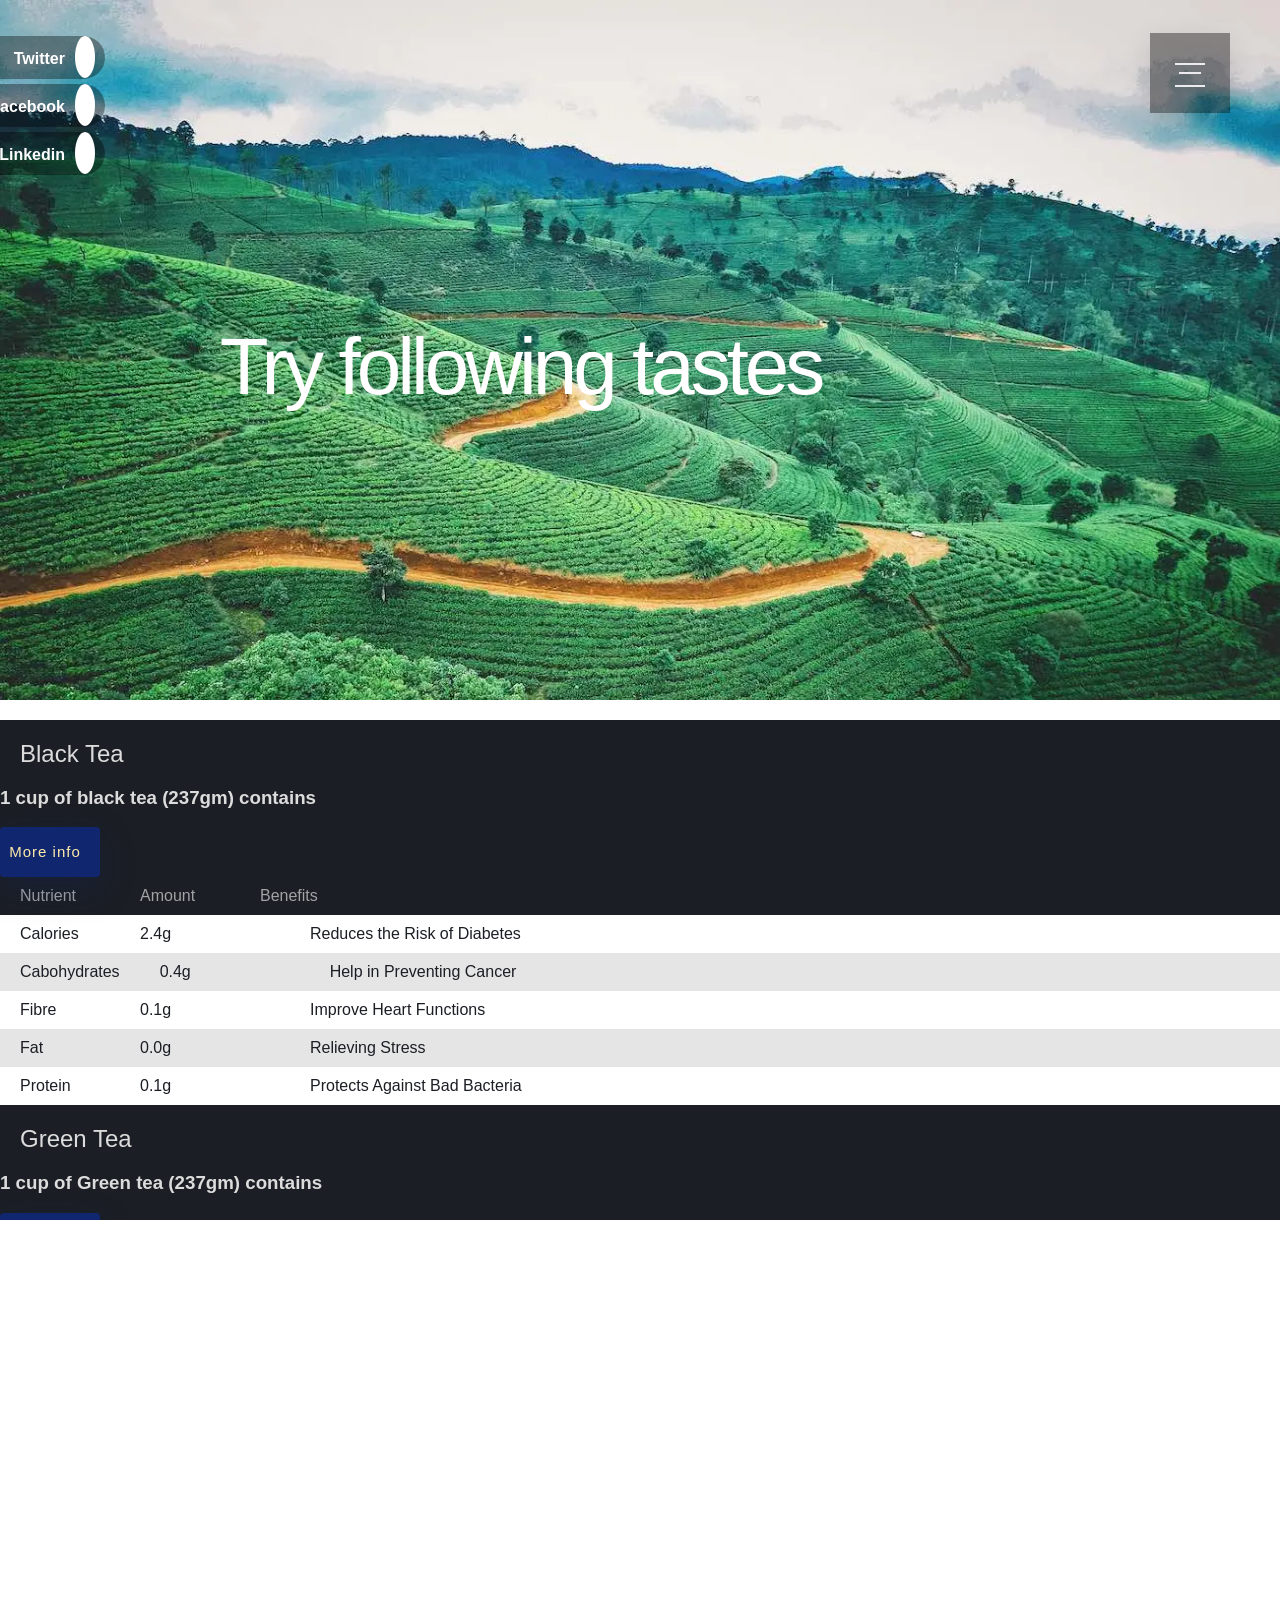
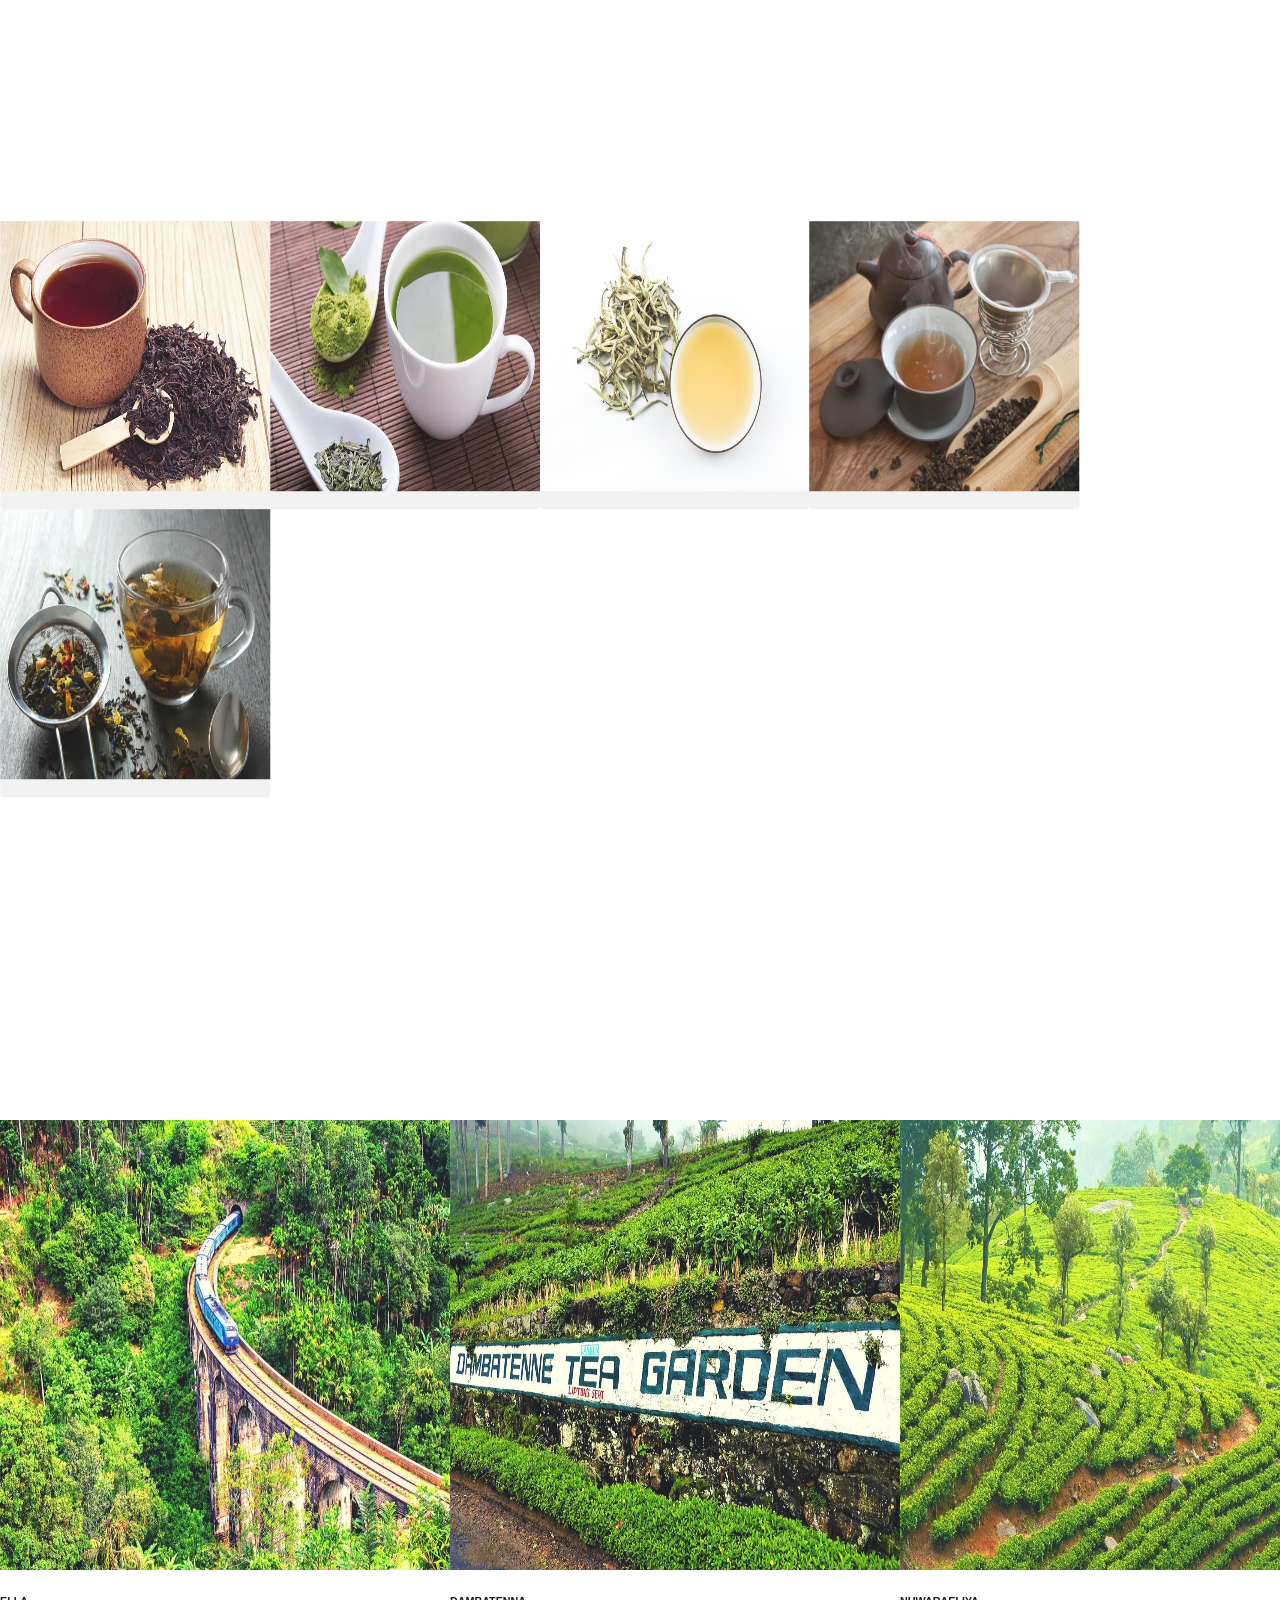
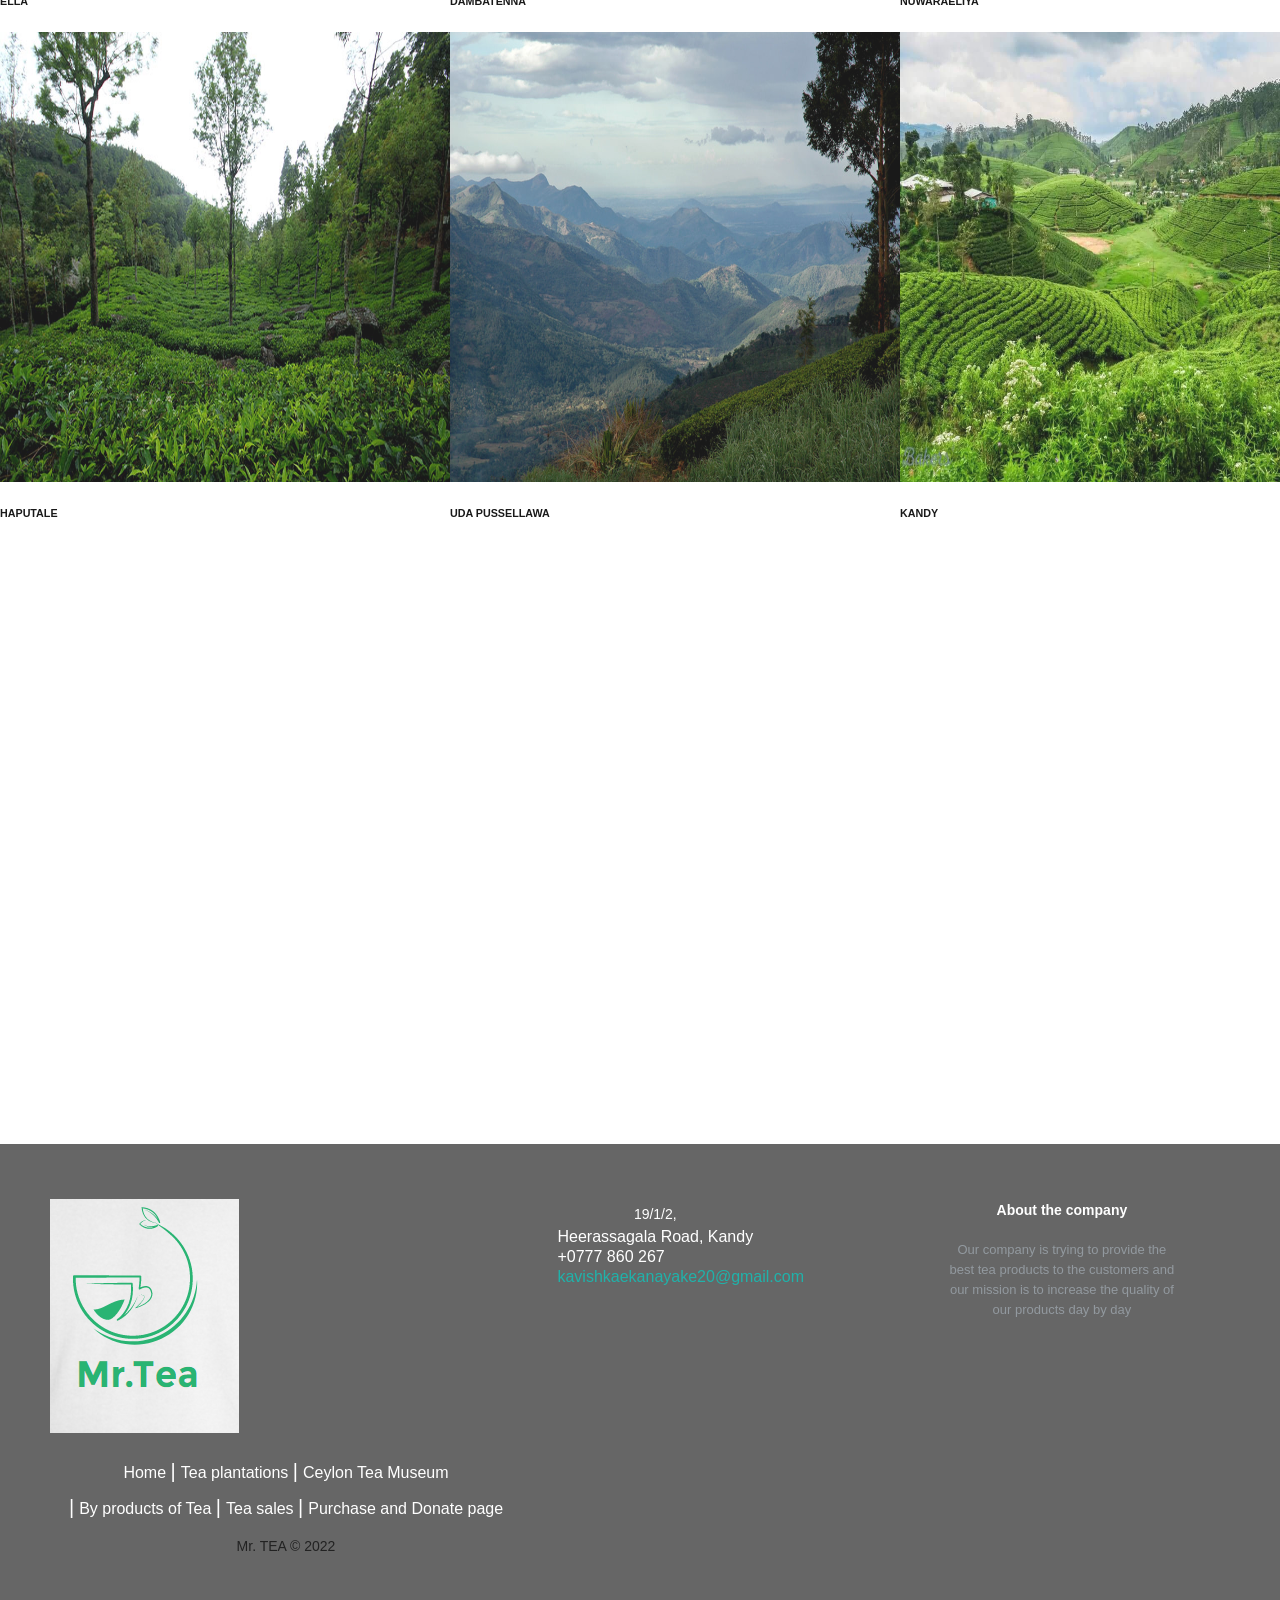
<file: Web/tea_platations.html>
<html lang="en">
<head>
  <meta charset="UTF-8">
  <meta http-equiv="X-UA-Compatible" content="IE=edge">
  <meta name="viewport" content="width=device-width, initial-scale=1.0">
  <link rel="stylesheet" href="./plantationsstyle.css" type="text/css" >
  <link rel="apple-touch-icon" sizes="180x180" href="/apple-touch-icon.png">
<link rel="icon" type="image/png" sizes="32x32" href="/favicon-32x32.png">
<link rel="icon" type="image/png" sizes="16x16" href="/favicon-16x16.png">
<link rel="manifest" href="/site.webmanifest">
<link rel="mask-icon" href="/safari-pinned-tab.svg" color="#5bbad5">
<meta name="msapplication-TileColor" content="#da532c">
<meta name="theme-color" content="#ffffff">
  <title>Tea Plantations</title>
</head>
<body>
  <header>
    <!--Both mobile nav bar and main nav bar-->
    <input class="menu-icon" type="checkbox" id="menu-icon" name="menu-icon"/>
  	<label for="menu-icon"></label>
  	<nav class="nav"> 		
  <ul class="pt-5">
  <li><a href="./home.html">Home</a></li>
  <li><a href="./tea_plantations.html">Tea plantations</a></li>
  <li><a href="./Museum.html">Ceylon Tea Museum</a></li>
  <li><a href="./">By products</a></li>
  <li><a href="./Tea-sellers1.html">Tea sales</a></li>
  <li><a href="./donateandpurchase.html">Purchase and Donate page</a></li>
  		</ul>
  	</nav>
  </header>
  <div class="one">
    <div class="navres" >
      <li><a href="./home.html">Home</a></li>
  <li><a href="./tea_plantations.html">Tea plantations</a></li>
  <li><a href="./Museum.html">Ceylon Tea Museum</a></li>
  <li><a href="./">By products</a></li>
  <li><a href="./Tea-sellers1.html">Tea sales</a></li>
  <li><a href="./donateandpurchase.html">Purchase and Donate page</a></li>
      </div>
      <div class="ane">
        <h1 class="welcome sequence elevateRight">Try following tastes</h1>
      </div>
  </div>
<!--Div table-->
  <div class="two">
    <main class="st_viewport">
          <div class="st_wrap_table" data-table_id="0">
            <div class="st_table_header">
              <h2>Black Tea</h2>
              <h3>1 cup of black tea (237gm) contains</h3>
              <div class="section full-height">
                <input class="modal-btn" type="checkbox" id="modal-btn" name="modal-btn"/>
                <label for="modal-btn">More info<i class="uil uil-expand-arrows"></i></label> 		
                <div class="modal">		
                  <div class="modal-wrap">		
                    <p>
                      <h4>Black tea</h4>
                      Black tea, also translated to red tea in various East Asian languages, is a type of tea that is more oxidized than oolong, yellow, white and green teas. Black tea is generally stronger in flavour than other teas. All five types are made from leaves of the shrub (or small tree) Camellia sinensis, though Camellia taliensis is also rarely used

                      <h4>green tea</h4>
                      Green tea is a type of tea that is made from Camellia sinensis leaves and buds that have not undergone the same withering and oxidation process used to make oolong teas and black teas. Green tea originated in China, and since then its production and manufacture has spread to other countries in East Asia.
 
                      <h4>White tea</h4>

                      White tea may refer to one of several styles of tea which generally feature young or minimally processed leaves of the Camellia sinensis plant. Currently there is no generally accepted definition of white tea and very little international agreement; some sources use the term to refer to tea that is merely dried with no additional processing,some to tea made from the buds and immature tea leaves picked shortly before the buds have fully opened and allowed to wither and dry in natural sun,while others include tea buds and very young leaves which have been steamed or fired before drying. 

                      <h4>Oolong tea</h4>

                      Different styles of oolong tea can vary widely in flavor. They can be sweet and fruity with honey aromas, or woody and thick with roasted aromas, or green and fresh with complex aromas, all depending on the horticulture and style of production.Several types of oolong tea, including those produced in the Wuyi Mountains of northern Fujian, such as Da Hong Pao, are among the most famous Chinese teas. Different varieties of oolong are processed differently, but the leaves are usually formed into one of two distinct styles. Some are rolled into long curly leaves, while others are 'wrap-curled' into small beads, each with a tail. The former style is the more traditional.

                      <h4>White tea</h4>

                      The term "herbal" tea is often used in contrast to the so-called true teas (e.g., black, green, white, yellow, oolong), which are prepared from the cured leaves of the tea plant, Camellia sinensis. Unlike true teas (which are also available decaffeinated), most tisanes do not naturally contain caffeine.There are a number of plants, however, that do contain caffeine or another stimulant, like theobromine, cocaine or ephedrine. Some common infusions have specific names such as coffee, mate (yerba mate), and rooibos (Aspalathus linearis).
                      
                    </p>	          		
                  </div>			          		
                </div>	
               </div>
              <div class="st_row">
                <div class="st_column _nut">Nutrient</div>
                <div class="st_column _am">Amount</div>
                <div class="st_column _fits">Benefits</div>
              </div>
            </div>
            <div class="st_table">
              <div class="st_row">
                <div class="st_column _nut">Calories</div>
                <div class="st_column _mass">     2.4g</div>
                <div class="st_column _beni">Reduces the Risk of Diabetes</div>
              </div>
              <div class="st_row">
                <div class="st_column _nut">Cabohydrates</div>
                <div class="st_column _mass">0.4g</div>
                <div class="st_column _beni">Help in Preventing Cancer</div>
              </div>
              <div class="st_row">
                <div class="st_column _nut">Fibre</div>
                <div class="st_column _mass">0.1g</div>
                <div class="st_column _beni">Improve Heart Functions</div>
              </div>
              <div class="st_row">
                <div class="st_column _nut">Fat</div>
                <div class="st_column _mass">0.0g</div>
                <div class="st_column _beni">Relieving Stress</div>
              </div>
              <div class="st_row">
                <div class="st_column _nut">Protein</div>
                <div class="st_column _mass">0.1g</div>
                <div class="st_column _beni">Protects Against Bad Bacteria</div>
              </div>
            </div>
          </div>
          <div class="st_wrap_table" data-table_id="1">
            <div class="st_table_header">
              <h2>Green Tea</h2>
              <h3>1 cup of Green tea (237gm) contains</h3>
              <div class="section full-height">
                <input class="modal-btn" type="checkbox" id="modal-btn" name="modal-btn"/>
                <label for="modal-btn">More info<i class="uil uil-expand-arrows"></i></label> 		
                <div class="modal">		
                  <div class="modal-wrap">		
                    <p>
                      Green tea is a type of tea that is made from Camellia sinensis leaves and buds that have not undergone the same withering and oxidation process used to make oolong teas and black teas. Green tea originated in China, and since then its production and manufacture has spread to other countries in East Asia.
                    </p>	          		
                  </div>			          		
                </div>	
               </div>
              <div class="st_row">
                <div class="st_column _nut">Nutrient</div>
                <div class="st_column _am">Amount</div>
                <div class="st_column _fits">Benefits</div>
              </div>
            </div>
            <div class="st_table">
              <div class="st_row">
                <div class="st_column _nut">Calories</div>
                <div class="st_column _mass">0 g</div>
                <div class="st_column _beni">Contains healthy bioactive compounds.</div>
              </div>
              <div class="st_row">
                <div class="st_column _nut">Carbohydrate</div>
                <div class="st_column _mass">0.1 g</div>
                <div class="st_column _beni">Improve brain function.</div>
                
              </div>
              <div class="st_row">
                <div class="st_column _nut">Fibre</div>
                <div class="st_column _mass">0 g</div>
                <div class="st_column _beni">Increases fat burning.</div>
              
              </div>
              <div class="st_row">
                <div class="st_column _nut">Fat</div>
                <div class="st_column _mass">0 g</div>
                <div class="st_column _beni">Antioxidants may lower the risk of some cancers.</div>
               
              </div>
              <div class="st_row">
                <div class="st_column _nut">protein</div>
                <div class="st_column _mass">0 g</div>
                <div class="st_column _beni">Reduce bad breath.</div>
               
              </div>
            </div>
          </div>
          <div class="st_wrap_table" data-table_id="2">
            <div class="st_table_header">
              <h2>White Tea</h2>
              <h3>1 cup of White tea (237gm) contains</h3>
              <div class="section full-height">
                <input class="modal-btn" type="checkbox" id="modal-btn" name="modal-btn"/>
                <label for="modal-btn">More info<i class="uil uil-expand-arrows"></i></label> 		
                <div class="modal">		
                  <div class="modal-wrap">		
                    <p>
                      White tea may refer to one of several styles of tea which generally feature young or minimally processed leaves of the Camellia sinensis plant. Currently there is no generally accepted definition of white tea and very little international agreement; some sources use the term to refer to tea that is merely dried with no additional processing,some to tea made from the buds and immature tea leaves picked shortly before the buds have fully opened and allowed to wither and dry in natural sun,while others include tea buds and very young leaves which have been steamed or fired before drying. 
                    </p>	          		
                  </div>			          		
                </div>	
               </div>
              <div class="st_row">
                <div class="st_column _nut">Nutrient</div>
                <div class="st_column _am">Amount</div>
                <div class="st_column _fits">Benefits</div>
              </div>
            </div>
            <div class="st_table">
              <div class="st_row">
                <div class="st_column _nut">Calories</div>
                <div class="st_column _mass">0 g</div>
                <div class="st_column _beni">It's Rich in Antioxidants.</div>
               
              </div>
              <div class="st_row">
                <div class="st_column _nut">Carbohydrates</div>
                <div class="st_column _mass">0 g</div>
                <div class="st_column _beni">May Reduce the Risk of Heart Disease.</div>
               
              </div>
              <div class="st_row">
                <div class="st_column _nut">Fibre</div>
                <div class="st_column _mass">0 g</div>
                <div class="st_column _beni">Could Help You Lose Weight.</div>
               
              </div>
              <div class="st_row">
                <div class="st_column _nut">Fat</div>
                <div class="st_column _mass">0 g</div>
                <div class="st_column _beni">May Lower the Risk of Insulin Resistance.</div>
              </div>
              <div class="st_row">
                <div class="st_column _nut">Protein</div>
                <div class="st_column _mass">0 g</div>
                <div class="st_column _beni">Has Compounds That May Fight Cancer.</div>
              </div>
              </div>
          </div>
          <div class="st_wrap_table" data-table_id="3">
            <div class="st_table_header">
              <h2>Oolong Tea</h2>
              <h3>1 cup of Oolong tea (237gm) contains</h3>
              <div class="section full-height">
                <input class="modal-btn" type="checkbox" id="modal-btn" name="modal-btn"/>
                <label for="modal-btn">More info<i class="uil uil-expand-arrows"></i></label> 		
                <div class="modal">		
                  <div class="modal-wrap">		
                    <p>
                      Different styles of oolong tea can vary widely in flavor. They can be sweet and fruity with honey aromas, or woody and thick with roasted aromas, or green and fresh with complex aromas, all depending on the horticulture and style of production.Several types of oolong tea, including those produced in the Wuyi Mountains of northern Fujian, such as Da Hong Pao, are among the most famous Chinese teas. Different varieties of oolong are processed differently, but the leaves are usually formed into one of two distinct styles. Some are rolled into long curly leaves, while others are 'wrap-curled' into small beads, each with a tail. The former style is the more traditional.
                    </p>	          		
                  </div>			          		
                </div>	
               </div>
              <div class="st_row">
                <div class="st_column _nut">Nutrient</div>
                <div class="st_column _am">Amount</div>
                <div class="st_column _fits">Benefits</div>
              </div>
            </div>
            <div class="st_table">
              <div class="st_row">
                <div class="st_column _nut">Calories</div>
                <div class="st_column _mass">2.4g</div>
                <div class="st_column _beni">Stimulates fat burning</div>
                
              </div>
              <div class="st_row">
                <div class="st_column _nut">Carbohydrates</div>
                <div class="st_column _mass">0.36g</div>
                <div class="st_column _beni">Improved brain activity</div>
                
              </div>
              <div class="st_row">
                <div class="st_column _nut">Fibre</div>
                <div class="st_column _mass">0 g</div>
                <div class="st_column _beni">Better sleep quality</div>
                
              </div>
              <div class="st_row">
                <div class="st_column _nut">Fat</div>
                <div class="st_column _mass">0 g</div>
                <div class="st_column _beni">Reduced stress and anxiety</div>
                
              </div>
              <div class="st_row">
                <div class="st_column _nut">Protein</div>
                <div class="st_column _mass">0 g</div>
                <div class="st_column _beni">Help prevent neurodegenerative diseases</div>
              </div>
            </div>
          </div>
          <div class="st_wrap_table" data-table_id="4">
            <div class="st_table_header">
              <h2>Herbal Tea</h2>
              <h3>1 cup of Herbal tea (237gm) contains</h3>
              <div class="section full-height">
                <input class="modal-btn" type="checkbox" id="modal-btn" name="modal-btn"/>
                <label for="modal-btn">More info<i class="uil uil-expand-arrows"></i></label> 		
                <div class="modal">		
                  <div class="modal-wrap">		
                    <p>The term "herbal" tea is often used in contrast to the so-called true teas (e.g., black, green, white, yellow, oolong), which are prepared from the cured leaves of the tea plant, Camellia sinensis. Unlike true teas (which are also available decaffeinated), most tisanes do not naturally contain caffeine.There are a number of plants, however, that do contain caffeine or another stimulant, like theobromine, cocaine or ephedrine. Some common infusions have specific names such as coffee, mate (yerba mate), and rooibos (Aspalathus linearis).</p>	          		
                  </div>			          		
                </div>	
               </div>
              <div class="st_row">
                <div class="st_column _nut">Nutrient</div>
                <div class="st_column _am">Amount</div>
                <div class="st_column _fits">Benefits</div>
              </div>
            </div>
            <div class="st_table">
              <div class="st_row">
                <div class="st_column _nut">Calories</div>
                <div class="st_column _mass">2 g</div>
                <div class="st_column _beni">Helps to reduce menstrual pain</div>
                
              </div>
              <div class="st_row">
                <div class="st_column _nut">Carbohydrates</div>
                <div class="st_column _mass">0.5 g</div>
                <div class="st_column _beni">Improves blood pressure and circulation</div>
                
              </div>
              <div class="st_row">
                <div class="st_column _nut">Fibre</div>
                <div class="st_column _mass">0 g</div>
                <div class="st_column _beni">Contains menthol, which can soothe an upset stomach</div>
                
              </div>
              <div class="st_row">
                <div class="st_column _nut">Fat</div>
                <div class="st_column _mass">0 g</div>
                <div class="st_column _beni">Helps to fight against morning sickness</div>
                
              </div>
              <div class="st_row">
                <div class="st_column _nut">Protein</div>
                <div class="st_column _mass">0 g</div>
                <div class="st_column _beni">Lowers blood pressure and fat levels</div>
                </div>
            </div>
          </div>
        </main>
      
  </div>
  <div class="three"></div>
  <!--Tea types gallery-->
  <div class="four"><div class="img">
    <a target="_blank" href=""><img src="./blacktea.jpg" alt="Klematis" width="110" height="90"/></a>
   <div class="desc">BLACK TEA
     </div>
  </div>
  <div class="img">
    <a target="_blank" href=""><img src="./green.jpg" alt="Klematis" width="110" height="90"/></a>
   <div class="desc">GREEN TEA 
     </div>
  </div>
  <div class="img">
    <a target="_blank" href=""><img src="./white.jpg" alt="Klematis" width="110" height="90"/></a>
   <div class="desc">WHITE TEA</div>
  </div>
  <div class="img">
    <a target="_blank" href=""><img src="./oolong.jpg" alt="Klematis" width="110" height="90"/></a>
   <div class="desc">OOLONG TEA
     </div>
  </div>
  <div class="img">
    <a target="_blank" href=""><img src="./herbal.jpg" alt="Klematis" width="110" height="90"/></a>
   <div class="desc">HERBAL TEA
     </div>
  </div>
</div>
  <div class="five"></div>
  <!--Plantation image gallery-->
  <div class="six">
    <div class="plantimg">
      <img src="./planimg.jpg" alt="ELLA PLANTATIONS">
      <img src="./planimg1.jpg" alt="DAMBATENNA PLANTATIONS">
      <img src="./planimg2.jpg" alt="NUWARAELIYA PLANTATIONS">
      <h6>ELLA</h6>
      <h6>DAMBATENNA</h6>
      <h6>NUWARAELIYA</h6>
      <img src="./planimg3.jpg" alt="HAPUTALE"> 
      <img src="./planing4.jpg" alt="UDA PUSSELLAWA">
      <img src="./planimg5.jpg" alt="KANDY">
      <h6>HAPUTALE</h6>
      <h6>UDA PUSSELLAWA</h6>
      <h6>KANDY</h6>
    </div>
  </div>
  <div class="seven"></div>
  <!--footer-->
  <footer class="footer-class">

    <div class="leftside">

       <div class="logofoot">
        <img src="./logo.JPG" alt="logo" class="image">
       </div>

      <p class="footer-links">
        <a href="./home.html" class="link-1">Home</a>
        
        <a href="./teaplatations.html">Tea plantations</a>
      
        <a href="./Museum.html">Ceylon Tea Museum </a>
      
        <a href="./By products.html">By products of Tea</a>
        
        <a href="./Tea-sellers1.html">Tea sales</a>
        
        <a href="./donateandpurchase.html">Purchase and 
          Donate page
          </a>
      </p>

      <p class="footer-company-name">Mr. TEA © 2022</p>
    </div>

    <div class="center">

      <div>
        <i class="fa fa-map-marker"></i>
        <p><span>19/1/2,</span> Heerassagala Road, Kandy</p>
      </div>

      <div>
        <i class="fa fa-phone"></i>
        <p>+0777 860 267</p>
      </div>

      <div>
        <i class="fa fa-envelope"></i>
        <p><a href="kavishkaekanayake20@gmail.com">kavishkaekanayake20@gmail.com</a></p>
      </div>

    </div>

    <div class="rightside">

      <p class="footer-company-about">
        <span>About the company</span>
         Our company is trying to provide the best tea products to the customers and our mission is to increase the quality of our products day by day
      </p>
      </div>
      
      <nav class="social">
  
 
        <ul>
            <li><a href="https://twitter.com">Twitter <i class="fa fa-twitter"></i></a></li>
          <li><a href="https://facebook.com">Facebook <i class="fa fa-facebook"></i></a></li>
          <li><a href="https://www.linkedin.com">Linkedin <i class="fa fa-linkedin"></i></a></li>
            </ul>
    </nav>
  </footer>
</body>
</html>
</file>
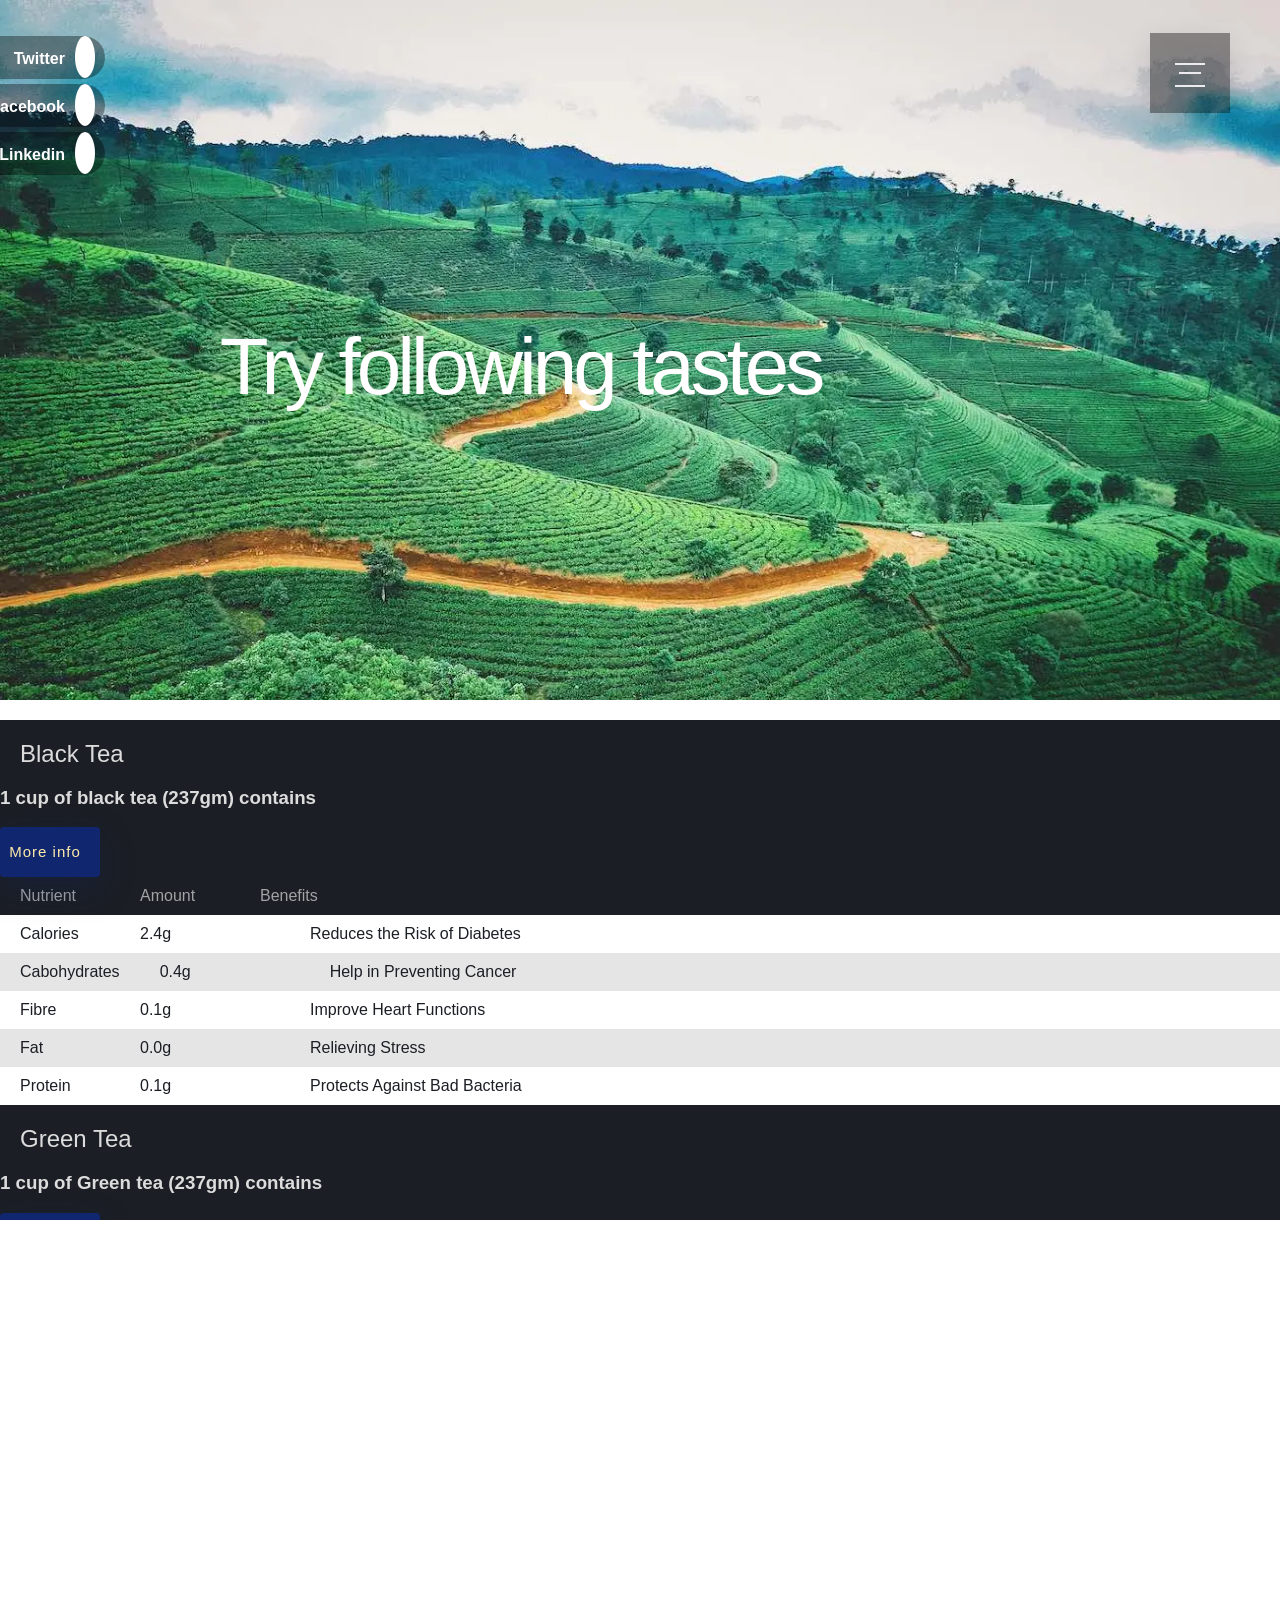
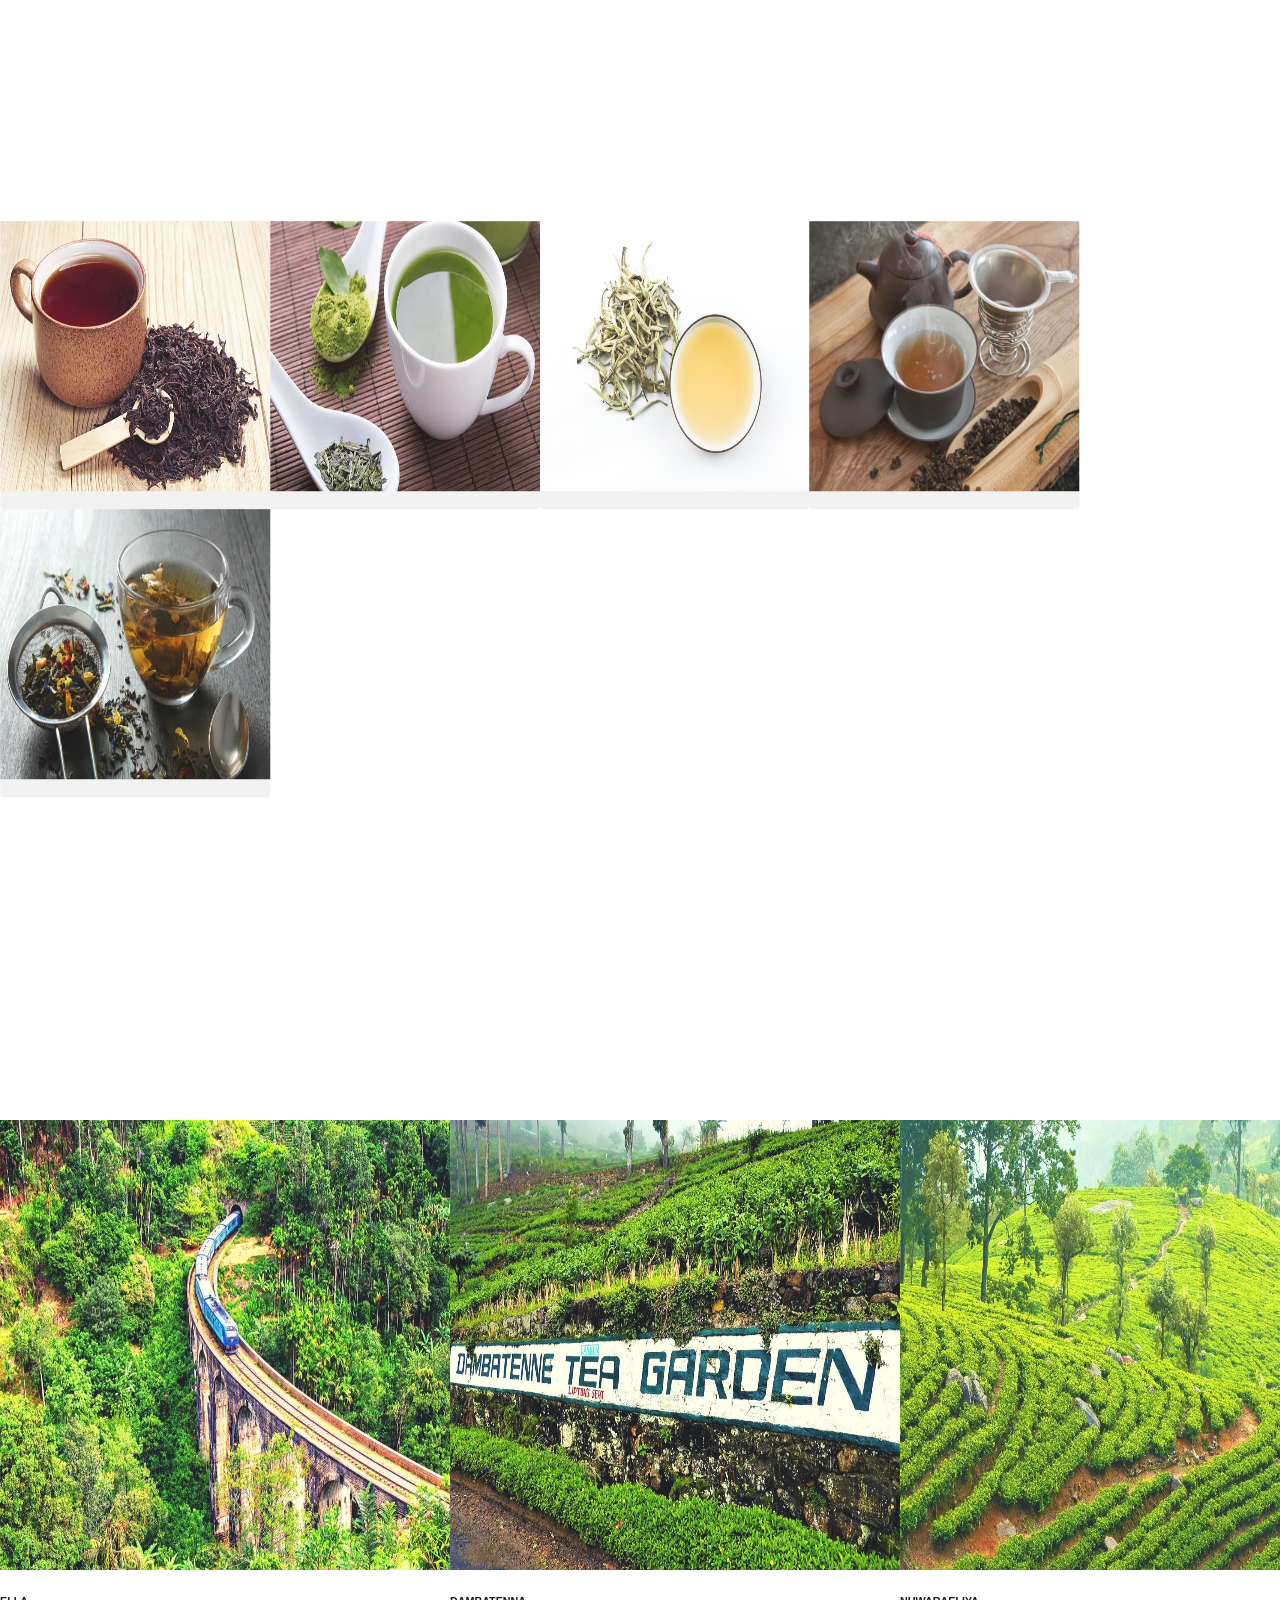
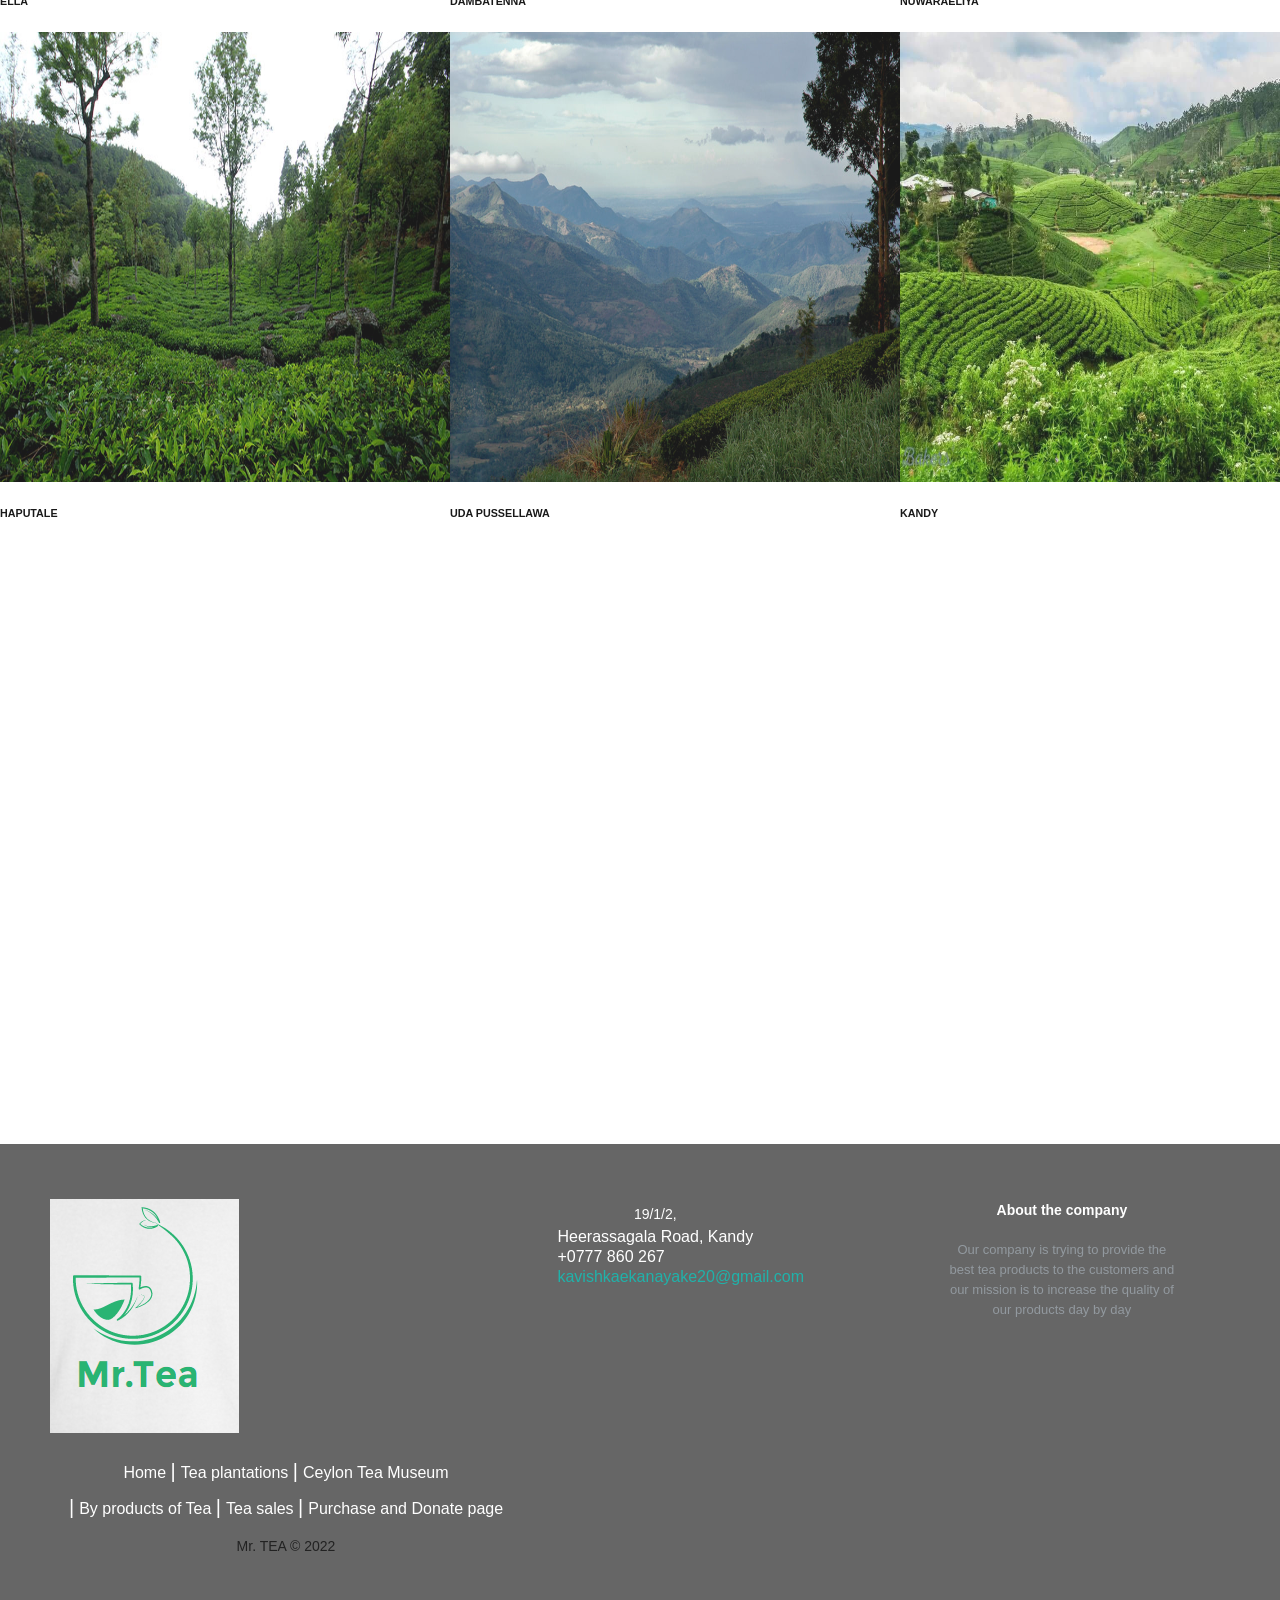
<file: Web/teaplatations.html>
<html lang="en">
<head>
  <meta charset="UTF-8">
  <meta http-equiv="X-UA-Compatible" content="IE=edge">
  <meta name="viewport" content="width=device-width, initial-scale=1.0">
  <link rel="stylesheet" href="./plantationsstyle.css" type="text/css" >
  <link rel="apple-touch-icon" sizes="180x180" href="/apple-touch-icon.png">
<link rel="icon" type="image/png" sizes="32x32" href="/favicon-32x32.png">
<link rel="icon" type="image/png" sizes="16x16" href="/favicon-16x16.png">
<link rel="manifest" href="/site.webmanifest">
<link rel="mask-icon" href="/safari-pinned-tab.svg" color="#5bbad5">
<meta name="msapplication-TileColor" content="#da532c">
<meta name="theme-color" content="#ffffff">
  <title>Tea Plantations</title>
</head>
<body>
  <header>
    <!--Both mobile nav bar and main nav bar-->
    <input class="menu-icon" type="checkbox" id="menu-icon" name="menu-icon"/>
  	<label for="menu-icon"></label>
  	<nav class="nav"> 		
  <ul class="pt-5">
  <li><a href="./home.html">Home</a></li>
  <li><a href="./tea_plantations.html">Tea plantations</a></li>
  <li><a href="./Museum.html">Ceylon Tea Museum</a></li>
  <li><a href="./">By products</a></li>
  <li><a href="./Tea-sellers1.html">Tea sales</a></li>
  <li><a href="./donateandpurchase.html">Purchase and Donate page</a></li>
  		</ul>
  	</nav>
  </header>
  <div class="one">
    <div class="navres" >
      <li><a href="./home.html">Home</a></li>
  <li><a href="./tea_plantations.html">Tea plantations</a></li>
  <li><a href="./Museum.html">Ceylon Tea Museum</a></li>
  <li><a href="./">By products</a></li>
  <li><a href="./Tea-sellers1.html">Tea sales</a></li>
  <li><a href="./donateandpurchase.html">Purchase and Donate page</a></li>
      </div>
      <div class="ane">
        <h1 class="welcome sequence elevateRight">Try following tastes</h1>
      </div>
  </div>
<!--Div table-->
  <div class="two">
    <main class="st_viewport">
          <div class="st_wrap_table" data-table_id="0">
            <div class="st_table_header">
              <h2>Black Tea</h2>
              <h3>1 cup of black tea (237gm) contains</h3>
              <div class="section full-height">
                <input class="modal-btn" type="checkbox" id="modal-btn" name="modal-btn"/>
                <label for="modal-btn">More info<i class="uil uil-expand-arrows"></i></label> 		
                <div class="modal">		
                  <div class="modal-wrap">		
                    <p>
                      <h4>Black tea</h4>
                      Black tea, also translated to red tea in various East Asian languages, is a type of tea that is more oxidized than oolong, yellow, white and green teas. Black tea is generally stronger in flavour than other teas. All five types are made from leaves of the shrub (or small tree) Camellia sinensis, though Camellia taliensis is also rarely used

                      <h4>green tea</h4>
                      Green tea is a type of tea that is made from Camellia sinensis leaves and buds that have not undergone the same withering and oxidation process used to make oolong teas and black teas. Green tea originated in China, and since then its production and manufacture has spread to other countries in East Asia.
 
                      <h4>White tea</h4>

                      White tea may refer to one of several styles of tea which generally feature young or minimally processed leaves of the Camellia sinensis plant. Currently there is no generally accepted definition of white tea and very little international agreement; some sources use the term to refer to tea that is merely dried with no additional processing,some to tea made from the buds and immature tea leaves picked shortly before the buds have fully opened and allowed to wither and dry in natural sun,while others include tea buds and very young leaves which have been steamed or fired before drying. 

                      <h4>Oolong tea</h4>

                      Different styles of oolong tea can vary widely in flavor. They can be sweet and fruity with honey aromas, or woody and thick with roasted aromas, or green and fresh with complex aromas, all depending on the horticulture and style of production.Several types of oolong tea, including those produced in the Wuyi Mountains of northern Fujian, such as Da Hong Pao, are among the most famous Chinese teas. Different varieties of oolong are processed differently, but the leaves are usually formed into one of two distinct styles. Some are rolled into long curly leaves, while others are 'wrap-curled' into small beads, each with a tail. The former style is the more traditional.

                      <h4>White tea</h4>

                      The term "herbal" tea is often used in contrast to the so-called true teas (e.g., black, green, white, yellow, oolong), which are prepared from the cured leaves of the tea plant, Camellia sinensis. Unlike true teas (which are also available decaffeinated), most tisanes do not naturally contain caffeine.There are a number of plants, however, that do contain caffeine or another stimulant, like theobromine, cocaine or ephedrine. Some common infusions have specific names such as coffee, mate (yerba mate), and rooibos (Aspalathus linearis).
                      
                    </p>	          		
                  </div>			          		
                </div>	
               </div>
              <div class="st_row">
                <div class="st_column _nut">Nutrient</div>
                <div class="st_column _am">Amount</div>
                <div class="st_column _fits">Benefits</div>
              </div>
            </div>
            <div class="st_table">
              <div class="st_row">
                <div class="st_column _nut">Calories</div>
                <div class="st_column _mass">     2.4g</div>
                <div class="st_column _beni">Reduces the Risk of Diabetes</div>
              </div>
              <div class="st_row">
                <div class="st_column _nut">Cabohydrates</div>
                <div class="st_column _mass">0.4g</div>
                <div class="st_column _beni">Help in Preventing Cancer</div>
              </div>
              <div class="st_row">
                <div class="st_column _nut">Fibre</div>
                <div class="st_column _mass">0.1g</div>
                <div class="st_column _beni">Improve Heart Functions</div>
              </div>
              <div class="st_row">
                <div class="st_column _nut">Fat</div>
                <div class="st_column _mass">0.0g</div>
                <div class="st_column _beni">Relieving Stress</div>
              </div>
              <div class="st_row">
                <div class="st_column _nut">Protein</div>
                <div class="st_column _mass">0.1g</div>
                <div class="st_column _beni">Protects Against Bad Bacteria</div>
              </div>
            </div>
          </div>
          <div class="st_wrap_table" data-table_id="1">
            <div class="st_table_header">
              <h2>Green Tea</h2>
              <h3>1 cup of Green tea (237gm) contains</h3>
              <div class="section full-height">
                <input class="modal-btn" type="checkbox" id="modal-btn" name="modal-btn"/>
                <label for="modal-btn">More info<i class="uil uil-expand-arrows"></i></label> 		
                <div class="modal">		
                  <div class="modal-wrap">		
                    <p>
                      Green tea is a type of tea that is made from Camellia sinensis leaves and buds that have not undergone the same withering and oxidation process used to make oolong teas and black teas. Green tea originated in China, and since then its production and manufacture has spread to other countries in East Asia.
                    </p>	          		
                  </div>			          		
                </div>	
               </div>
              <div class="st_row">
                <div class="st_column _nut">Nutrient</div>
                <div class="st_column _am">Amount</div>
                <div class="st_column _fits">Benefits</div>
              </div>
            </div>
            <div class="st_table">
              <div class="st_row">
                <div class="st_column _nut">Calories</div>
                <div class="st_column _mass">0 g</div>
                <div class="st_column _beni">Contains healthy bioactive compounds.</div>
              </div>
              <div class="st_row">
                <div class="st_column _nut">Carbohydrate</div>
                <div class="st_column _mass">0.1 g</div>
                <div class="st_column _beni">Improve brain function.</div>
                
              </div>
              <div class="st_row">
                <div class="st_column _nut">Fibre</div>
                <div class="st_column _mass">0 g</div>
                <div class="st_column _beni">Increases fat burning.</div>
              
              </div>
              <div class="st_row">
                <div class="st_column _nut">Fat</div>
                <div class="st_column _mass">0 g</div>
                <div class="st_column _beni">Antioxidants may lower the risk of some cancers.</div>
               
              </div>
              <div class="st_row">
                <div class="st_column _nut">protein</div>
                <div class="st_column _mass">0 g</div>
                <div class="st_column _beni">Reduce bad breath.</div>
               
              </div>
            </div>
          </div>
          <div class="st_wrap_table" data-table_id="2">
            <div class="st_table_header">
              <h2>White Tea</h2>
              <h3>1 cup of White tea (237gm) contains</h3>
              <div class="section full-height">
                <input class="modal-btn" type="checkbox" id="modal-btn" name="modal-btn"/>
                <label for="modal-btn">More info<i class="uil uil-expand-arrows"></i></label> 		
                <div class="modal">		
                  <div class="modal-wrap">		
                    <p>
                      White tea may refer to one of several styles of tea which generally feature young or minimally processed leaves of the Camellia sinensis plant. Currently there is no generally accepted definition of white tea and very little international agreement; some sources use the term to refer to tea that is merely dried with no additional processing,some to tea made from the buds and immature tea leaves picked shortly before the buds have fully opened and allowed to wither and dry in natural sun,while others include tea buds and very young leaves which have been steamed or fired before drying. 
                    </p>	          		
                  </div>			          		
                </div>	
               </div>
              <div class="st_row">
                <div class="st_column _nut">Nutrient</div>
                <div class="st_column _am">Amount</div>
                <div class="st_column _fits">Benefits</div>
              </div>
            </div>
            <div class="st_table">
              <div class="st_row">
                <div class="st_column _nut">Calories</div>
                <div class="st_column _mass">0 g</div>
                <div class="st_column _beni">It's Rich in Antioxidants.</div>
               
              </div>
              <div class="st_row">
                <div class="st_column _nut">Carbohydrates</div>
                <div class="st_column _mass">0 g</div>
                <div class="st_column _beni">May Reduce the Risk of Heart Disease.</div>
               
              </div>
              <div class="st_row">
                <div class="st_column _nut">Fibre</div>
                <div class="st_column _mass">0 g</div>
                <div class="st_column _beni">Could Help You Lose Weight.</div>
               
              </div>
              <div class="st_row">
                <div class="st_column _nut">Fat</div>
                <div class="st_column _mass">0 g</div>
                <div class="st_column _beni">May Lower the Risk of Insulin Resistance.</div>
              </div>
              <div class="st_row">
                <div class="st_column _nut">Protein</div>
                <div class="st_column _mass">0 g</div>
                <div class="st_column _beni">Has Compounds That May Fight Cancer.</div>
              </div>
              </div>
          </div>
          <div class="st_wrap_table" data-table_id="3">
            <div class="st_table_header">
              <h2>Oolong Tea</h2>
              <h3>1 cup of Oolong tea (237gm) contains</h3>
              <div class="section full-height">
                <input class="modal-btn" type="checkbox" id="modal-btn" name="modal-btn"/>
                <label for="modal-btn">More info<i class="uil uil-expand-arrows"></i></label> 		
                <div class="modal">		
                  <div class="modal-wrap">		
                    <p>
                      Different styles of oolong tea can vary widely in flavor. They can be sweet and fruity with honey aromas, or woody and thick with roasted aromas, or green and fresh with complex aromas, all depending on the horticulture and style of production.Several types of oolong tea, including those produced in the Wuyi Mountains of northern Fujian, such as Da Hong Pao, are among the most famous Chinese teas. Different varieties of oolong are processed differently, but the leaves are usually formed into one of two distinct styles. Some are rolled into long curly leaves, while others are 'wrap-curled' into small beads, each with a tail. The former style is the more traditional.
                    </p>	          		
                  </div>			          		
                </div>	
               </div>
              <div class="st_row">
                <div class="st_column _nut">Nutrient</div>
                <div class="st_column _am">Amount</div>
                <div class="st_column _fits">Benefits</div>
              </div>
            </div>
            <div class="st_table">
              <div class="st_row">
                <div class="st_column _nut">Calories</div>
                <div class="st_column _mass">2.4g</div>
                <div class="st_column _beni">Stimulates fat burning</div>
                
              </div>
              <div class="st_row">
                <div class="st_column _nut">Carbohydrates</div>
                <div class="st_column _mass">0.36g</div>
                <div class="st_column _beni">Improved brain activity</div>
                
              </div>
              <div class="st_row">
                <div class="st_column _nut">Fibre</div>
                <div class="st_column _mass">0 g</div>
                <div class="st_column _beni">Better sleep quality</div>
                
              </div>
              <div class="st_row">
                <div class="st_column _nut">Fat</div>
                <div class="st_column _mass">0 g</div>
                <div class="st_column _beni">Reduced stress and anxiety</div>
                
              </div>
              <div class="st_row">
                <div class="st_column _nut">Protein</div>
                <div class="st_column _mass">0 g</div>
                <div class="st_column _beni">Help prevent neurodegenerative diseases</div>
              </div>
            </div>
          </div>
          <div class="st_wrap_table" data-table_id="4">
            <div class="st_table_header">
              <h2>Herbal Tea</h2>
              <h3>1 cup of Herbal tea (237gm) contains</h3>
              <div class="section full-height">
                <input class="modal-btn" type="checkbox" id="modal-btn" name="modal-btn"/>
                <label for="modal-btn">More info<i class="uil uil-expand-arrows"></i></label> 		
                <div class="modal">		
                  <div class="modal-wrap">		
                    <p>The term "herbal" tea is often used in contrast to the so-called true teas (e.g., black, green, white, yellow, oolong), which are prepared from the cured leaves of the tea plant, Camellia sinensis. Unlike true teas (which are also available decaffeinated), most tisanes do not naturally contain caffeine.There are a number of plants, however, that do contain caffeine or another stimulant, like theobromine, cocaine or ephedrine. Some common infusions have specific names such as coffee, mate (yerba mate), and rooibos (Aspalathus linearis).</p>	          		
                  </div>			          		
                </div>	
               </div>
              <div class="st_row">
                <div class="st_column _nut">Nutrient</div>
                <div class="st_column _am">Amount</div>
                <div class="st_column _fits">Benefits</div>
              </div>
            </div>
            <div class="st_table">
              <div class="st_row">
                <div class="st_column _nut">Calories</div>
                <div class="st_column _mass">2 g</div>
                <div class="st_column _beni">Helps to reduce menstrual pain</div>
                
              </div>
              <div class="st_row">
                <div class="st_column _nut">Carbohydrates</div>
                <div class="st_column _mass">0.5 g</div>
                <div class="st_column _beni">Improves blood pressure and circulation</div>
                
              </div>
              <div class="st_row">
                <div class="st_column _nut">Fibre</div>
                <div class="st_column _mass">0 g</div>
                <div class="st_column _beni">Contains menthol, which can soothe an upset stomach</div>
                
              </div>
              <div class="st_row">
                <div class="st_column _nut">Fat</div>
                <div class="st_column _mass">0 g</div>
                <div class="st_column _beni">Helps to fight against morning sickness</div>
                
              </div>
              <div class="st_row">
                <div class="st_column _nut">Protein</div>
                <div class="st_column _mass">0 g</div>
                <div class="st_column _beni">Lowers blood pressure and fat levels</div>
                </div>
            </div>
          </div>
        </main>
      
  </div>
  <div class="three"></div>
  <!--Tea types gallery-->
  <div class="four"><div class="img">
    <a target="_blank" href=""><img src="./blacktea.jpg" alt="Klematis" width="110" height="90"/></a>
   <div class="desc">BLACK TEA
     </div>
  </div>
  <div class="img">
    <a target="_blank" href=""><img src="./green.jpg" alt="Klematis" width="110" height="90"/></a>
   <div class="desc">GREEN TEA 
     </div>
  </div>
  <div class="img">
    <a target="_blank" href=""><img src="./white.jpg" alt="Klematis" width="110" height="90"/></a>
   <div class="desc">WHITE TEA</div>
  </div>
  <div class="img">
    <a target="_blank" href=""><img src="./oolong.jpg" alt="Klematis" width="110" height="90"/></a>
   <div class="desc">OOLONG TEA
     </div>
  </div>
  <div class="img">
    <a target="_blank" href=""><img src="./herbal.jpg" alt="Klematis" width="110" height="90"/></a>
   <div class="desc">HERBAL TEA
     </div>
  </div>
</div>
  <div class="five"></div>
  <!--Plantation image gallery-->
  <div class="six">
    <div class="plantimg">
      <img src="./planimg.jpg" alt="ELLA PLANTATIONS">
      <img src="./planimg1.jpg" alt="DAMBATENNA PLANTATIONS">
      <img src="./planimg2.jpg" alt="NUWARAELIYA PLANTATIONS">
      <h6>ELLA</h6>
      <h6>DAMBATENNA</h6>
      <h6>NUWARAELIYA</h6>
      <img src="./planimg3.jpg" alt="HAPUTALE"> 
      <img src="./planing4.jpg" alt="UDA PUSSELLAWA">
      <img src="./planimg5.jpg" alt="KANDY">
      <h6>HAPUTALE</h6>
      <h6>UDA PUSSELLAWA</h6>
      <h6>KANDY</h6>
    </div>
  </div>
  <div class="seven"></div>
  <!--footer-->
  <footer class="footer-class">

    <div class="leftside">

       <div class="logofoot">
        <img src="./logo.JPG" alt="logo" class="image">
       </div>

      <p class="footer-links">
        <a href="./home.html" class="link-1">Home</a>
        
        <a href="./teaplatations.html">Tea plantations</a>
      
        <a href="./Museum.html">Ceylon Tea Museum </a>
      
        <a href="./By products.html">By products of Tea</a>
        
        <a href="./Tea-sellers1.html">Tea sales</a>
        
        <a href="./donateandpurchase.html">Purchase and 
          Donate page
          </a>
      </p>

      <p class="footer-company-name">Mr. TEA © 2022</p>
    </div>

    <div class="center">

      <div>
        <i class="fa fa-map-marker"></i>
        <p><span>19/1/2,</span> Heerassagala Road, Kandy</p>
      </div>

      <div>
        <i class="fa fa-phone"></i>
        <p>+0777 860 267</p>
      </div>

      <div>
        <i class="fa fa-envelope"></i>
        <p><a href="kavishkaekanayake20@gmail.com">kavishkaekanayake20@gmail.com</a></p>
      </div>

    </div>

    <div class="rightside">

      <p class="footer-company-about">
        <span>About the company</span>
         Our company is trying to provide the best tea products to the customers and our mission is to increase the quality of our products day by day
      </p>
      </div>
      
      <nav class="social">
  
 
        <ul>
            <li><a href="https://twitter.com">Twitter <i class="fa fa-twitter"></i></a></li>
          <li><a href="https://facebook.com">Facebook <i class="fa fa-facebook"></i></a></li>
          <li><a href="https://www.linkedin.com">Linkedin <i class="fa fa-linkedin"></i></a></li>
            </ul>
    </nav>
  </footer>
</body>
</html>
</file>
<file: JS-Shopping-Cart-main/CSS/main.css>
@import url("https://fonts.googleapis.com/css2?family=Titillium+Web:wght@200;300;400;700&display=swap");

* {
    margin: 0;
    padding: 0;
    box-sizing: border-box;
    text-decoration: none;
    font-family: "Titillium Web", sans-serif;
    list-style-type: none;
}

html {
    -ms-overflow-style: none;  
    scrollbar-width: none;
}

html::-webkit-scrollbar {
    display: none;
}

body {
    display: flex;
    flex-direction: column;
    -ms-overflow-style: none;  
    scrollbar-width: none;
    z-index: 2;
}

body::webkit-scrollbar {
    display: none;
}

a {
    color: black;
    line-height: 1;
}

ul {
    list-style-type: none;
}

button:focus {
    outline: none;
}

/* clears the 'X' from Internet Explorer */
input[type="search"]::-ms-clear {
    display: none;
    width: 0;
    height: 0;
}
input[type="search"]::-ms-reveal {
    display: none;
    width: 0;
    height: 0;
}

/* clears the 'X' from Chrome */
input[type="search"]::-webkit-search-decoration,
input[type="search"]::-webkit-search-cancel-button,
input[type="search"]::-webkit-search-results-button,
input[type="search"]::-webkit-search-results-decoration {
    display: none;
}

 /*------Nav bar--------*/
  
.navtea {
    height: 50px;
    width: 100%;
    background-color: #4d4d4d;
    position: relative;
  z-index: 100;
  }
  
  .navtea > .header {
    display: inline;
  }
  
  .navtea > .header > .title {
    display: inline-block;
    font-size: 22px;
    color: #fff;
    padding: 10px 10px 10px 10px;
  }
  
  .navtea > .button {
    display: none;
  }
  
  .navtea > .nav-links {
    display: inline;
    float: right;
    font-size: 18px;
  }
  
  .navtea > .nav-links > a {
    display: inline-block;
    padding: 13px 10px 13px 10px;
    text-decoration: none;
    color: #efefef;
  }
  
  .navtea > .nav-links > a:hover {
    background-color: rgba(0, 0, 0, 0.3);
  }
  
  .navtea > #nav-check {
    display: none;
  }
  
  @media (max-width:600px) {
    .navtea > .button {
      display: inline-block;
      position: absolute;
      right: 0px;
      top: 0px;
    z-index: 100;
    }
    .navtea > .button > label {
      display: inline-block;
      width: 50px;
      height: 50px;
      padding: 13px;
    }
    .navtea > .button > label:hover,.navtea  #nav-check:checked ~ .button > label {
      background-color: rgba(0, 0, 0, 0.3);
    }
    .navtea > .button > label > span {
      display: block;
      width: 25px;
      height: 10px;
      border-top: 2px solid #eee;
    }
    .navtea > .nav-links {
      position: absolute;
      display: block;
      width: 100%;
      background-color: #333;
      height: 0px;
      transition: all 0.3s ease-in;
      overflow-y: hidden;
      top: 50px;
      left: 0px;
    }
    .navtea > .nav-links > a {
      display: block;
      width: 100%;
    }
    .navtea > #nav-check:not(:checked) ~ .nav-links {
      height: 0px;
    }
    .navtea > #nav-check:checked ~ .nav-links {
      height: calc(100vh - 50px);
      overflow-y: auto;
    }

  }
/* container of my account and shopping cart */
.navbar-top > div {
    margin-right: 10px;
    display: flex;
    flex-direction: row;
    align-items: center;
    justify-content: center;
    height: 60px;
}

/* My account text*/
.account-text {
    font-size: 0.9rem;
    padding: 10px;
}
.account-btn {
    background: none;
    border: none;
    font-size: 1.4rem;
    cursor: pointer;
}

.account-btn:focus {
    outline: none;
}

.navbar-top .shopping-cart {
    margin-left: 10px;
    font-size: 1.4rem;
}

.shopping-cart .sum-prices {
    display: flex;
    flex-direction: row;
    justify-content: center;
    align-items: center;
}

#sum-prices {
    padding-left: 5px;
}

.sum-prices h6 {
    font-size: 0.9rem;
}

.shoppingCartButton {
    cursor: pointer;
}

.shoppingCartButton:hover,
.account:hover * {
    color: #0e5e53;
}

.producstOnCart {
    -ms-overflow-style: none; /* IE and Edge */
    scrollbar-width: none;
    overflow: hidden;
    overflow-y: scroll;
    scroll-behavior: smooth;
    overscroll-behavior: contain;
    background-color: #202020;
    width: 300px;
    height: 500px;
    color: #f0f0f0;
    z-index: 15;
    position: fixed;
    top: 20px;
    right: 0;
    text-align: center;
    animation: fade 1s;
}

.producstOnCart::-webkit-scrollbar {
    display: none;
}

@keyframes fade {
    0% {
        transform: translateX(100%);
    }
    100% {
        transform: none;
    }
}

.producstOnCart::-webkit-scrollbar {
    width: 0;
    background: transparent;
}

.hide {
    display: none;
    visibility: none;
}

.producstOnCart ul {
    text-align: left;
    display: flex;
    flex-direction: column;
    justify-content: center;
    align-items: center;
}

.producstOnCart .buyItem {
    border-bottom: #aaa 1px solid;
    width: 90%;
    padding: 10px 0;
    display: flex;
}

.producstOnCart img {
    width: 90px;
}

.producstOnCart .top {
    display: flex;
    background-color: #616161;
    text-align: center;
    padding: 10px 0;
    position: sticky;
    top: 0;
    width: 100%;
}

.top button {
    background: transparent;
    border: none;
    font-size: 1.5rem;
    margin-left: 10px;
    color: #c24c37;
    cursor: pointer;
}

.top button:hover {
    color: #e40505;
}

.top h3 {
    position: absolute;
    left: 50%;
    top: 50%;
    transform: translate(-50%, -50%);
    margin: 0 auto;
}

.producstOnCart > .checkout {
    font-size: 0.9rem;
    margin: 20px auto;
    border: none;
    background-color: #297075;
    padding: 10px 20px;
    color: #eee;
    cursor: pointer;
}

.overlay {
    overflow: hidden;
    display: inline-block;
    content: "";
    position: fixed;
    left: 0;
    top: 0;
    width: 100vw;
    height: 100vh;
    z-index: -1;
    background: rgba(0, 0, 0, 0.5);
}

.stopScrolling {
    height: 100vh;
    overflow: hidden;
}

.buyItem h6 {
    margin-bottom: 10px;
}

.buyItem button {
    background: transparent;
    color: #fff;
    cursor: pointer;
    font-weight: 900;
    font-size: 1.2rem;
    padding: 0 6px;
    border: none;
}

.buyItem button:active {
    color: #96c8cc;
}

.buyItem > div {
    padding: 0 20px;
}

.producstOnCart .empty {
    justify-self: center;
    margin: 150px auto;
}

.price {
    color: #dd3333;
    margin-top: 10px;
    text-align: left;
    padding: 5px;
    font-size: 1rem;
}

.navbar {
    max-width: 1600px;
    width: 88vw;
    display: flex;
    flex-direction: row;
    position: relative;
}

.searchbar form {
    position: absolute;
    right: 17px;
    top: 27.5px;
    transform: translate(0%, -50%);
    transition: all 1s;
    width: 40px;
    height: 40px;
    background: white;
    box-sizing: border-box;
    border-radius: 25px;
    border: 1px solid #555;
    padding: 5px;
}

.searchbar > form input {
    position: absolute;
    top: 0;
    left: 0;
    width: 100%;
    height: 36px;
    line-height: 20px;
    outline: 0;
    border: 0;
    display: none;
    font-size: 0.9rem;
    border-radius: 20px;
    padding: 0 20px;
}

.searchbar form:hover {
    width: 300px;
    cursor: pointer;
}

.searchbar form:hover input {
    display: block;
}

.searchbar input::placeholder {
    color: #242424;
    font-size: 0.8em;
}

.searchbar > form:hover #search-icon {
    background: #07051a;
    color: white;
}

#search-icon {
    box-sizing: border-box;
    padding: 8px;
    width: 38px;
    height: 38px;
    position: absolute;
    top: 0;
    right: 0;
    border-radius: 50%;
    color: #07051a;
    text-align: center;
    font-size: 1rem;
    transition: all 1s;
}

#search-icon:active,
#search-icon:focus {
    outline: none;
}

.links {
    position: relative;
    display: inline-blo;
    margin: auto;
}

.links ul {
    display: flex;
    flex-direction: row;
}

ul .nav-links {
    cursor: pointer;
    color: #333333;
    text-align: center;
    padding: 15px;
}

.nav-links > a:visited,
.navbar-top > a:visited {
    color: #333333;
}

.link {
    text-align: center;
    font-size: 0.9rem;
}

.nav-links:hover .link {
    color: #24738b;
    text-decoration: underline;
}

.navbarResponsive .links {
    margin: 5px;
}

.navbarResponsive ul {
    flex-direction: column;
    text-align: left;
}

.navbarResponsive .searchbar form {
    position: relative;
    margin-left: 50px;
}

.navbarResponsive .nav-links {
    text-align: left;
}

.navbarResponsive .nav-links > .link {
    z-index: 15;
    color: white;
}

#hearderSlide {
    background-color:black;
    height: 55vh;
    position: relative;
}

#hearderSlide .MS-content {
    margin: 0 1%;
    white-space: nowrap;  
    overflow: hidden;  
    height: 100%;
}

#hearderSlide .item {
    display: inline-block;
    width: 33.3333%;  
    position: relative;  
    vertical-align: top;  
    overflow: hidden;  
    height: 100%;  
    white-space: normal;
}

.item img {
    width: 100%;
    height: 100%;
    padding: 20px 10px;
}

#hearderSlide .MS-controls .MS-left {
    border: none;
    left: 10px;
}
#hearderSlide .MS-controls .MS-right {
    border: none;
    right: 10px;
}

.MS-right:focus,
.MS-left:focus {
    outline: none;
}

.MS-right:active,
.MS-left:active {
    color: #fff;
    background-color: #49989e;
}

#hearderSlide .MS-right {
    position: absolute;
    font-weight: bolder;
    right: 20px;
    top: 50%;
    transform: translateY(-50%);
}

#hearderSlide .MS-left {
    font-weight: bolder;
    position: absolute;
    left: 20px;
    top: 50%;
    transform: translateY(-50%);
}

main {
    display: flex;
    flex-direction: column;
    justify-content: center;
    align-items: center;
    margin-bottom: 80px;
}

.main-section {
    width: 100%;
    text-align: center;
    margin: 50px 0;
}

.product-container {
    max-width: 1600px;
    margin: auto;
    width: 88vw;
    position: relative;
}
.main-section h3 {
    font-size: 1.3rem;
    padding: 50px;
}

.products {
    display: grid;
    grid-template-columns: repeat(4, 1fr);
    grid-gap: 10px;
}

.product {
    position: relative;
    text-align: center;
    height: 400px;
    border-radius: 5px;
    overflow: hidden;
}

.product-under {
    width: 100%;
    height: 100%;
}

.product-over {
    z-index: 10;
    position: absolute;
    left: 0;
    top: 0;
    width: 100%;
    height: 100%;
    display: none;
    justify-content: center;
    align-items: center;
    animation-name: show_top;
    animation-duration: 1s;
    backdrop-filter: blur(5px);
}
@keyframes show_top {
    from {
        opacity: 0;
    }
    to {
        opacity: 1;
    }
}

.product-image:hover .product-over {
    display: flex;
    flex-direction: column;
}

.product-image {
    position: relative;
    height: 62%;
    background-color: #eee;
}

.product-image img {
    position: absolute;
    left: 50%;
    top: 50%;
    transform: translate(-50%, -50%);
    width: 70%;
}

.product_summary {
    font-size: 0.9rem;
    position: relative;
    padding: 10px 5px;
    height: 38%;
}

.product_summary > .price {
    position: absolute;
    left: 20px;
    bottom: 0;
}

.stars {
    position: relative;
    width: 110px;
    height: 40px;
    display: block;
    margin: auto;
    padding: 5px;
}

.stars::after {
    content: "\2605 \2605 \2605 \2605 \2605";
    position: absolute;
    left: 0;
    top: 0;
    width: 65%;
    display: block;
    font-size: 1.4rem;
    color: #dabd3b;
    overflow: hidden;
}

.stars::before {
    content: "\2606 \2606 \2606 \2606 \2606";
    position: absolute;
    left: 0;
    top: 0;
    font-size: 1.4rem;
    color: #7e6c1f;
}

/* Buttons style */
.btn {
    background-color: #96c8cc;
    padding: 15px 50px 15px 30px;
    color: #141414;
    font-weight: bold;
    border-radius: 5px;
    text-align: center;
    font-size: 1.1rem;
    position: relative;
}

.btn:active {
    box-shadow: none;
}

.btn > .fa-angle-right {
    font-size: 1.5rem;
    position: absolute;
    right: 30px;
    top: 50%;
    transform: translateY(-50%);
    transition: right 0.5s;
}

.btn:hover .fa-angle-right {
    font-size: 1.5rem;
    position: absolute;
    right: 20px;
}

.btn i {
    margin: 0 5px;
}

.pop-mobiles {
    display: flex;
    flex-direction: column;
    align-items: center;
    justify-content: center;
    position: relative;
}

.pop-mobiles-1 {
    background: linear-gradient(to top, #ebebeb, #fff);
    overflow: hidden;
    width: 100%;
    height: 600px;
    margin-bottom: 30px;
    position: relative;
    padding: 0;
}

.pop-mobiles-1 > figure {
    position: absolute;
    left: 0;
    bottom: 0;
    width: 49%;
}

.pop-mobiles-1 img {
    position: absolute;
    left: 0;
    bottom: 0;
    width: 100%;
    z-index: 0;
}

.pop-mobiles-1 > div {
    position: absolute;
    right: 10%;
    top: 30%;
    z-index: 10;
    width: 40%;
    height: 100%;
    text-align: left;
}
.pop-mobiles-1 h4 {
    color: rgb(187, 76, 76);
    font-size: 1.2rem;
}

.pop-mobiles-1 h2 {
    font-family: "Franklin Gothic Medium", "Arial Narrow", Arial, sans-serif;
    font-weight: 900;
    font-size: 1.8rem;
}

.pop-mobiles-1 .btn {
    display: inline-block;
    margin-top: 50px;
    margin: 50px 0;
}

.btn-newMobile {
    background-color: white;
    color: #49989e;
    box-shadow: 3px 3px 5px #4e4e4e;
    z-index: 10;
}

.pop-mobiles-2 {
    width: 55%;
}

.pop-mobiles-2 .products {
    grid-template-columns: repeat(3, 1fr);
}

.pop-mobiles-2 .product {
    overflow: hidden;
    margin-bottom: 10px;
}

.pop-mobiles-2 img {
    width: 70%;
    margin: auto;
}

.btn-small {
    border: none;
    font-size: 0.9rem;
    width: 60%;
    padding: 15px;
    background-color: white;
    box-shadow: 2px 2px 2px #49989e;
    color: black;
    margin-bottom: 10px;
    cursor: pointer;
}

.btn-small:hover {
    background-color: #49989e;
    color: white;
}



/*--paravideo--*/

.paravid{
    height:300px;
    padding: 50px 0px;
  }
  
  .paravid video{
    min-height: 100%;
    min-width: 100%;
    position: fixed;
    top: 0;
    z-index: -999;
  }

/*----Footer------*/

@import url(https://fonts.googleapis.com/css?family=Open+Sans:400,500,300,700);


 

.footer-class{
    background: #666;
    box-shadow: 0 1px 1px 0 rgba(0, 0, 0, 0.12);
    box-sizing: border-box;
    width: 100%;
    text-align: left;
    font: bold 16px sans-serif;
    padding: 55px 50px;
    z-index: 5;
}

.footer-class .leftside,
.footer-class .center,
.footer-class .rightside{
    display: inline-block;
    vertical-align: top;
}



.footer-class .leftside{
    width: 40%;
}



.logofoot{
    color:  #ffffff;
    margin: 0;
}

div.logofoot.image{

  width: 50px;
  height:50px;
}

 
.footer-class .footer-links{
    color:  #ffffff;
    margin: 20px 0 12px;
    padding: 0;
}

.footer-class .footer-links a{
    display:inline-block;
    line-height: 1.8;
  font-weight:400;
    text-decoration: none;
    color:  inherit;
}

.footer-class .footer-company-name{
    color:  #222;
    font-size: 14px;
    font-weight: normal;
    margin: 0;
}



.footer-class .center{
    width: 35%;
}

.footer-class .center i{
    background-color:  #33383b;
    color: #ffffff;
    font-size: 25px;
    width: 38px;
    height: 38px;
    border-radius: 50%;
    text-align: center;
    line-height: 42px;
    margin: 10px 15px;
    vertical-align: middle;
}

.footer-class .center i.fa-envelope{
    font-size: 17px;
    line-height: 38px;
}

.footer-class .center p{
    display: inline-block;
    color: #ffffff;
  font-weight:400;
    vertical-align: middle;
    margin:0;
}

.footer-class .center p span{
    display:block;
    font-weight: normal;
    font-size:14px;
    line-height:2;
}

.footer-class .center p a{
    color:  lightseagreen;
    text-decoration: none;;
}

.footer-class .footer-links a:before {
  content: "|";
  font-weight:300;
  font-size: 20px;
  left: 0;
  color: #fff;
  display: inline-block;
  padding-right: 5px;
}

.footer-class .footer-links .link-1:before {
  content: none;
}

 

.footer-class .rightside{
    width: 20%;
}

.footer-class .footer-company-about{
    line-height: 20px;
    color:  #92999f;
    font-size: 13px;
    font-weight: normal;
    margin: 0;
}

.footer-class .footer-company-about span{
    display: block;
    color:  #ffffff;
    font-size: 14px;
    font-weight: bold;
    margin-bottom: 20px;
}

a {
  color: #fff;
  text-decoration: none;
}

.footer-class .footer-icons{
    margin-top: 25px;
}

.footer-class .footer-icons a{
    display: inline-block;
    width: 35px;
    height: 35px;
    cursor: pointer;
    background-color:  #33383b;
    border-radius: 2px;

    font-size: 20px;
    color: #ffffff;
    text-align: center;
    line-height: 35px;

    margin-right: 3px;
    margin-bottom: 5px;
}






@media (max-width: 880px) {


    .footer-class{
        font: bold 14px sans-serif;
    }

    .footer-class .leftside,
    .footer-class .center,
    .footer-class .rightside{
        display: block;
        width: 100%;
        margin-bottom: 40px;
        text-align: center;
    }

    .footer-class .center i{
        margin-left: 0;
    }

}

@media screen and (max-width: 1024px) {
    nav .navbar-top {
        padding: 0;
    }

    nav {
        justify-content: left;
        align-items: flex-start;
        margin-bottom: 20px;
    }

    #hearderSlide .item {
        display: inline-block;
        width: 100%;
    }
    .navbar-top .logo {
        width: 100px;
        float: left;
    }

    #menuButton {
        display: inline;
    }

    .navbar {
        background-color: #141414;
        width: 400px;
        height: 55vh;
        z-index: 10;
        position: absolute;
        top: 100px;
        left: 0;
        transform: translateX(-500px);
    }

    .navbarResponsive {
        transition: transform 0.5s;
        flex-direction: column;
        transform: translateX(0);
    }

    .navbarResponsive:after {
        content: "";
        position: fixed;
        left: 0;
        top: 0;
        width: 100vw;
        height: 100%;
        background: rgba(0, 0, 0, 0.5);
        z-index: -1;
    }

    .nav-links:hover .link::before {
        display: none;
    }

    .nav-links:hover .link::after {
        display: none;
    }
    .nav-links:hover .link {
        text-decoration: underline;
    }

    .item img {
        padding: 10px 5px;
    }

    .pop-mobiles-2 {
        width: 90%;
        margin-top: 100px;
    }

    .product-container {
        width: 90%;
    }

    .product-over button {
        font-size: 0;
    }

    .product .product-image {
        height: 200px;
    }
}

@media screen and (max-width: 768px) {
    .account-btn {
        font-size: 1rem;
    }

    .product_summary {
        height: 30%;
    }

    .products {
        width: 80%;
        margin: auto;
        grid-template-columns: repeat(2, 1fr);
    }

    .product_summary > p {
        display: none;
    }

    .pop-mobiles-1 > figure {
        width: 70%;
    }

    .pop-mobiles-1 > div {
        left: 10%;
        top: 40%;
        width: 70%;
        height: auto;
    }

    footer .footer-second {
        margin-left: 30px;
        display: flex;
        flex-direction: column;
        justify-content: start;
        align-items: start;
    }

    .footer-second h3 {
        margin-bottom: 15px;
    }

    .footer-second > div {
        margin-top: 30px;
        text-align: left;
        width: 100%;
    }
    .footer-second a {
        width: 100%;
    }
}

@media screen and (max-width: 500px) {
    .btn {
        font-size: 0.9rem;
    }

    .navbar {
        width: 100vw;
        height: 430px;
    }

    .producstOnCart {
        font-size: 0.8rem;
    }

    .pop-mobiles-1 {
        width: 100%;
        font-size: 0.9rem;
        height: 300px;
        margin: 0;
    }

    .pop-mobiles-1 .btn {
        opacity: 0.9;
    }

    .pop-mobiles-1 > div {
        top: 0%;
    }

    .pop-mobiles-1 h2 {
        font-family: "Franklin Gothic Medium", "Arial Narrow", Arial, sans-serif;
        font-weight: 900;
        font-size: 1.4rem;
    }
    .pop-mobiles-2 {
        width: 55%;
        margin-left: 1%;
    }
    .products {
        grid-template-columns: 1fr;
    }

    .pop-mobiles-2 .products {
        grid-template-columns: 1fr;
    }

    .product_summary .price {
        display: inline;
        left: 0;
    }

    .account-text {
        display: none;
    }

    .fas {
        font-size: 1rem;
    }
    .pop-mobiles {
        justify-content: center;
        align-items: center;
        flex-direction: column;
    }
}
/*-----------form----------------------------*/

.wrapper{
    background-color: #fff;
    width:auto;
    padding: 25px;
    margin: 25px auto 0;
    box-shadow:0px 0px 20px rgba(0,0,0,0.5);
 }

 .wrapper h2{
    background-color: #fcfcfc;
    color: #7ed321;
    font-size:24px;
    padding: 10px;
    margin-bottom: 20px;
    text-align: center;
    border: 1px dotted #333;
 }

 .warapper h4{
    padding-bottom: 5px;
    color:#7ed321;
 }

 .input-group{
    margin-bottom: 8px;
    width: 100%;
    position: relative;
    display:flex;
    flex-direction: row;
    padding: 5px 0;
 }

 .input-box{
    width:100%;
    margin-right: 12px;
    position: relative;
}

.input-box:last-child{
    margin-right: 0;
}

.name{
    padding: 14px 10px 14px 50px;
    width: 100%;
    background-color: #fcfcfc;
    border: 1px solid #00000033;
    outline: none;
    letter-spacing: 1px;
    transition: 0.3s;
    border-radius: 3px;
    color: #333;
}


.name:focus, .dob:focus{
    -webkit-box-shadow:0 0 2px 1px #7ed32180;
    -moz-box-shadow:0 0 2px 1px #7ed32180;
    box-shadow: 0 0 2px 1px #7ed32180;
    border: 1px solid #7ed321;
}

.input-box .icon{
    width: 48px;
    display:flex;
    justify-content: center;
    align-items: center;
    position:absolute;
    top: 0px;
    left: 0px;
    bottom: 0px;
    color: #333;
    background-color: #f1f1f1;
    border-radius:2px 0 0 2px ;
    transition: 0.3s;
    font-size: 20px;
    pointer-events: none;
    border:1px solid #00000033;
    border-right:none ;
}


.name:focus + .icon{
    background-color: #7ed321;
    color: #fff;
    border-right: 1px solid #7ed321;
    border: none;
    transition: 1s;
}

.dob{
    width: 30%;
     padding: 14px;
     text-align: center;
     background-color: #fcfcfc;
     transition: 0.3s;
     outline: none;
     border: 1px solid #c0bfbf;
     border-radius: 3px;
}

.radio{
    display: none;
}

.input-box label{
    width: 50%;
    padding: 13px;
    background-color: #fcfcfc;
    display: inline-block;
    float: left;
    text-align: center;
    border: 1px solid #c0bfbf;
}

.input-box label:first-of-type{
    border-top-left-radius: 3px;
    border-bottom-left-radius: 3px;
    border-right: none;
    }

.input-box label:last-of-type{
        border-top-right-radius: 3px;
        border-bottom-right-radius:3px;
    }

.radio:checked + label{
    background-color: #7ed321;
    color: #fff;
    transition: 0.5s;
}

.input-box select{
    display: inline-block;
    padding: 12px;
    width: 50%;
    background-color: #fcfcfc;
    float: left;
    text-align: center;
    font-size: 16px;
    outline: none;
    border: 1px solid #c0bfbf;
    cursor: pointer;
    transition: all 0.2s ease;
}


.input-box select:focus{
    background-color: #7ed321;
    color: #fff;
    text-align: center;
}

.submitbutton{
    width: 100%;
    background: transparent;
    border: none;
    background:#7ed321 ;
    color: #fff;
    padding: 15px;
    border-radius: 4px;
    font-size: 16px;
    transition: all 0.35s ease;
}

.submitbutton:hover{
    cursor: pointer;
    background: #5eb105;
    }
    
.wrapper{
         
        background-color: rgba(255,255,255,0.13);
        
        transform: translate(-5%,2%);
        top: 50%;
        left: 50%;
        border-radius: 10px;
        backdrop-filter: blur(10px);
        border: 2px solid rgba(255,255,255,0.1);
        box-shadow: 0 0 40px rgba(8,7,16,0.6);
        padding: 50px 35px;
        margin-bottom: 40px;
    }
    /*-------------------------------*/
</file>
<file: Web/byprostyle.css>
/*------main body css----*/
html{
    overflow: hidden;
    height: 100%;
  }
  
  body{
    font-family: "Ubuntu";
    color: black;
    margin: 0;
    padding: 0;
    perspective: 1px;
    transform-style: preserve-3d;
    height: 100%;
    overflow-x: hidden;
    overflow-y: scroll;
    
  }
  
  header {
    box-sizing: border-box;
    min-height: 100vh;
    width: 100vw;
    padding: 30vw 0 5vw;
    position: relative;
    transform-style: inherit;
   
  }
  
  header img {
    width: 12vw;
    display: block;
    margin-left: auto;
    margin-right: auto;
    margin-top: -50px;
    
  }
  
  header h1 {
    font-size: 36px;
  }
  
  header, header:before {
    background: 50% 50% / cover;
    
  }
  
  header::before {
    bottom: 0;
    left: 0;
    right: 0;
    top: 0;
    content: "";
    position: absolute;
    display: block;
    background-image: url(./parallax.jpg);
    background-size: cover;
    transform-origin: center center 0;
    transform: translateZ(-1px) scale(2);
    z-index: -1;
    min-height: 100vh;
  }
  
  header * {
    font-weight: normal;
    letter-spacing: 0.3em;
    text-align: center;
    color: white;
  }
  
  .main-contain {
    margin-top: 500px;
    background-color: white;
  }
  
  h2 {
    text-align: center;
    font-size: 32px;
    font-weight: 300;
    padding-top: 50px;
  }
  
  h3 {
    text-align: center;
    font-weight: 300;
  }
  
  h1.anim{
        text-align: center;
        margin-bottom: 60px;
  }
   
  p {
        font-size: 16px;
        font-weight: 300;
  }
  
  p.anim{
        width: 60%;
        margin-bottom: 60px;
        margin-left: auto;
        margin-right: auto;
  }
  
  
 /*-----------Chart----------*/

  *,
*:before,
*:after {
    box-sizing: border-box;
    margin: 0;
    padding: 0;
}

body {
    background-color: #1d1f20;
    font-family: 'Helvetica Neue', 'Helvetica', Arial, sans-serif;
}

#wrapper {
    margin-left: auto;
    margin-right: auto;
    max-width: 80em;
}

#container {
    float: left;
    padding: 1em;
    width: 100%;
}

ol.organizational-chart,
ol.organizational-chart ol,
ol.organizational-chart li,
ol.organizational-chart li > div {
    position: relative;
}

ol.organizational-chart,
ol.organizational-chart ol {
    list-style: none;
    margin: 0;
    padding: 0;
}

ol.organizational-chart {
    text-align: center;
}

ol.organizational-chart ol {
    padding-top: 1em;
}

ol.organizational-chart ol:before,
ol.organizational-chart ol:after,
ol.organizational-chart li:before,
ol.organizational-chart li:after,
ol.organizational-chart > li > div:before,
ol.organizational-chart > li > div:after {
    background-color:white;
    content: '';
    position: absolute;
}

ol.organizational-chart ol > li {
    padding: 1em 0 0 1em;
}

ol.organizational-chart > li ol:before {
    height: 1em;
    left: 50%;
    top: 0;
    width: 3px;
}

ol.organizational-chart > li ol:after {
    height: 3px;
    left: 3px;
    top: 1em;
    width: 50%;
}

ol.organizational-chart > li ol > li:not(:last-of-type):before {
    height: 3px;
    left: 0;
    top: 2em;
    width: 1em;
}

ol.organizational-chart > li ol > li:not(:last-of-type):after {
    height: 100%;
    left: 0;
    top: 0;
    width: 3px;
}

ol.organizational-chart > li ol > li:last-of-type:before {
    height: 3px;
    left: 0;
    top: 2em;
    width: 1em;
}

ol.organizational-chart > li ol > li:last-of-type:after {
    height: 2em;
    left: 0;
    top: 0;
    width: 3px;
}

ol.organizational-chart li > div {
    background-color: #fff;
    border-radius: 3px;
    min-height: 2em;
    padding: 0.5em;
}


ol.organizational-chart > li > div {
    background-color: #a2ed56;
    margin-right: 1em;
}

ol.organizational-chart > li > div:before {
    bottom: 2em;
    height: 3px;
    right: -1em;
    width: 1em;
}

ol.organizational-chart > li > div:first-of-type:after {
    bottom: 0;
    height: 2em;
    right: -1em;
    width: 3px;
}

ol.organizational-chart > li > div + div {
    margin-top: 1em;
}

ol.organizational-chart > li > div + div:after {
    height: calc(100% + 1em);
    right: -1em;
    top: -1em;
    width: 3px;
}

 
ol.organizational-chart > li > ol:before {
    left: inherit;
    right: 0;
}

ol.organizational-chart > li > ol:after {
    left: 0;
    width: 100%;
}

ol.organizational-chart > li > ol > li > div {
    background-color: #83e4e2;
}



 
ol.organizational-chart > li > ol > li > ol > li > ol > li > div {
    background-color: #fca858;
}


@media only screen and ( min-width: 64em ) {

    ol.organizational-chart {
        margin-left: -1em;
        margin-right: -1em;
    }

    /* PRIMARY */
    ol.organizational-chart > li > div {
        display: inline-block;
        float: none;
        margin: 0 1em 1em 1em;
        vertical-align: bottom;
    }

    ol.organizational-chart > li > div:only-of-type {
        margin-bottom: 0;
        width: calc((100% / 1) - 2em - 4px);
    }

    ol.organizational-chart > li > div:first-of-type:nth-last-of-type(2),
    ol.organizational-chart > li > div:first-of-type:nth-last-of-type(2) ~ div {
        width: calc((100% / 2) - 2em - 4px);
    }

    ol.organizational-chart > li > div:first-of-type:nth-last-of-type(3),
    ol.organizational-chart > li > div:first-of-type:nth-last-of-type(3) ~ div {
        width: calc((100% / 3) - 2em - 4px);
    }

    ol.organizational-chart > li > div:first-of-type:nth-last-of-type(4),
    ol.organizational-chart > li > div:first-of-type:nth-last-of-type(4) ~ div {
        width: calc((100% / 4) - 2em - 4px);
    }

    ol.organizational-chart > li > div:first-of-type:nth-last-of-type(5),
    ol.organizational-chart > li > div:first-of-type:nth-last-of-type(5) ~ div {
        width: calc((100% / 5) - 2em - 4px);
    }

    ol.organizational-chart > li > div:before,
    ol.organizational-chart > li > div:after {
        bottom: -1em!important;
        top: inherit!important;
    }

    ol.organizational-chart > li > div:before {
        height: 1em!important;
        left: 50%!important;
        width: 3px!important;
    }

    ol.organizational-chart > li > div:only-of-type:after {
        display: none;
    }

    ol.organizational-chart > li > div:first-of-type:not(:only-of-type):after,
    ol.organizational-chart > li > div:last-of-type:not(:only-of-type):after {
        bottom: -1em;
        height: 3px;
        width: calc(50% + 1em + 3px);
    }

    ol.organizational-chart > li > div:first-of-type:not(:only-of-type):after {
        left: calc(50% + 3px);
    }

    ol.organizational-chart > li > div:last-of-type:not(:only-of-type):after {
        left: calc(-1em - 3px);
    }

    ol.organizational-chart > li > div + div:not(:last-of-type):after {
        height: 3px;
        left: -2em;
        width: calc(100% + 4em);
    }

  
    ol.organizational-chart > li > ol {
        display: flex;
        flex-wrap: nowrap;
    }

    ol.organizational-chart > li > ol:before,
    ol.organizational-chart > li > ol > li:before {
        height: 1em!important;
        left: 50%!important;
        top: 0!important;
        width: 3px!important;
    }

    ol.organizational-chart > li > ol:after {
        display: none;
    }

    ol.organizational-chart > li > ol > li {
        flex-grow: 1;
        padding-left: 1em;
        padding-right: 1em;
        padding-top: 1em;
    }

    ol.organizational-chart > li > ol > li:only-of-type {
        padding-top: 0;
    }

    ol.organizational-chart > li > ol > li:only-of-type:before,
    ol.organizational-chart > li > ol > li:only-of-type:after {
        display: none;
    }

    ol.organizational-chart > li > ol > li:first-of-type:not(:only-of-type):after,
    ol.organizational-chart > li > ol > li:last-of-type:not(:only-of-type):after {
        height: 3px;
        top: 0;
        width: 50%;
    }

    ol.organizational-chart > li > ol > li:first-of-type:not(:only-of-type):after {
        left: 50%;
    }

    ol.organizational-chart > li > ol > li:last-of-type:not(:only-of-type):after {
        left: 0;
    }

    ol.organizational-chart > li > ol > li + li:not(:last-of-type):after {
        height: 3px;
        left: 0;
        top: 0;
        width: 100%;
    }

}

/*------------Footer------------------*/

@import url(https://fonts.googleapis.com/css?family=Open+Sans:400,500,300,700);


section {
  width: 100%;
  display: inline-block;
  background-color:#222;
  height: 50vh;
  text-align: center;
  font-size: 22px;
  font-weight: 700;
  text-decoration: underline;
}

.footer-class{
	background: #666;
	box-shadow: 0 1px 1px 0 rgba(0, 0, 0, 0.12);
	box-sizing: border-box;
	width: 100%;
	text-align: left;
	font: bold 16px sans-serif;
	padding: 55px 50px;
}

.footer-class .leftside,
.footer-class .center,
.footer-class .rightside{
	display: inline-block;
	vertical-align: top;
}



.footer-class .leftside{
	width: 40%;
}



.logofoot{
	color:  #ffffff;
	margin: 0;
}

div.logofoot.image{

  width: 50px;
  height:50px;
}

 
.footer-class .footer-links{
	color:  #ffffff;
	margin: 20px 0 12px;
	padding: 0;
}

.footer-class .footer-links a{
	display:inline-block;
	line-height: 1.8;
  font-weight:400;
	text-decoration: none;
	color:  inherit;
}

.footer-class .footer-company-name{
	color:  #222;
	font-size: 14px;
	font-weight: normal;
	margin: 0;
}



.footer-class .center{
	width: 35%;
}

.footer-class .center i{
	background-color:  #33383b;
	color: #ffffff;
	font-size: 25px;
	width: 38px;
	height: 38px;
	border-radius: 50%;
	text-align: center;
	line-height: 42px;
	margin: 10px 15px;
	vertical-align: middle;
}

.footer-class .center i.fa-envelope{
	font-size: 17px;
	line-height: 38px;
}

.footer-class .center p{
	display: inline-block;
	color: #ffffff;
  font-weight:400;
	vertical-align: middle;
	margin:0;
}

.footer-class .center p span{
	display:block;
	font-weight: normal;
	font-size:14px;
	line-height:2;
}

.footer-class .center p a{
	color:  lightseagreen;
	text-decoration: none;;
}

.footer-class .footer-links a:before {
  content: "|";
  font-weight:300;
  font-size: 20px;
  left: 0;
  color: #fff;
  display: inline-block;
  padding-right: 5px;
}

.footer-class .footer-links .link-1:before {
  content: none;
}

 

.footer-class .rightside{
	width: 20%;
}

.footer-class .footer-company-about{
	line-height: 20px;
	color:  #92999f;
	font-size: 13px;
	font-weight: normal;
	margin: 0;
}

.footer-class .footer-company-about span{
	display: block;
	color:  #ffffff;
	font-size: 14px;
	font-weight: bold;
	margin-bottom: 20px;
}

.footer-class .footer-icons{
	margin-top: 25px;
}

.footer-class .footer-icons a{
	display: inline-block;
	width: 35px;
	height: 35px;
	cursor: pointer;
	background-color:  #33383b;
	border-radius: 2px;

	font-size: 20px;
	color: #ffffff;
	text-align: center;
	line-height: 35px;

	margin-right: 3px;
	margin-bottom: 5px;
}


@media (max-width: 880px) {

	.footer-class{
		font: bold 14px sans-serif;
	}

	.footer-class .leftside,
	.footer-class .center,
	.footer-class .rightside{
		display: block;
		width: 100%;
		margin-bottom: 40px;
		text-align: center;
	}

	.footer-class .center i{
		margin-left: 0;
	}

}

/*----------------Nav bar-------------------------*/

.navtea {
	height: 50px;
	width: 100%;
	background-color: #4d4d4d;
	position: relative;
    z-index: 10000;
  }
  
  .navtea > .header {
	display: inline;
  }
  
  .navtea > .header > .title {
	display: inline-block;
	font-size: 22px;
	color: #fff;
	padding: 10px 10px 10px 10px;
  }
  
  .navtea > .button {
	display: none;
  }
  
  .navtea > .nav-links {
	display: inline;
	float: right;
	font-size: 18px;
  }
  
  .navtea > .nav-links > a {
	display: inline-block;
	padding: 13px 10px 13px 10px;
	text-decoration: none;
	color: #efefef;
  }
  
  .navtea > .nav-links > a:hover {
	background-color: rgba(0, 0, 0, 0.3);
  }
  
  .navtea > #nav-check {
	display: none;
  }
  
  @media (max-width:600px) {
	.navtea > .button {
	  display: inline-block;
	  position: absolute;
	  right: 0px;
	  top: 0px;
	}
	.navtea > .button > label {
	  display: inline-block;
	  width: 50px;
	  height: 50px;
	  padding: 13px;
	}
	.navtea > .button > label:hover,.navtea  #nav-check:checked ~ .button > label {
	  background-color: rgba(0, 0, 0, 0.3);
	}
	.navtea > .button > label > span {
	  display: block;
	  width: 25px;
	  height: 10px;
	  border-top: 2px solid #eee;
	}
	.navtea > .nav-links {
	  position: absolute;
	  display: block;
	  width: 100%;
	  background-color: #333;
	  height: 0px;
	  transition: all 0.3s ease-in;
	  overflow-y: hidden;
	  top: 50px;
	  left: 0px;
	}
	.navtea > .nav-links > a {
	  display: block;
	  width: 100%;
	}
	.navtea > #nav-check:not(:checked) ~ .nav-links {
	  height: 0px;
	}
	.navtea > #nav-check:checked ~ .nav-links {
	  height: calc(100vh - 50px);
	  overflow-y: auto;
	}
  }

  /*----------------------Navigation button to tea sales page---------------------------------*/

  .click {
    
    display: grid;
    grid-template-columns: auto auto;
    min-height: 10vh;
    background-color:white;
    transform: translate(1px);
    opacity: 0.5;
  }
  
  .click button, button::after {
    width: 380px;
    height: 86px;
    font-size: 36px;
    font-family: 'Bebas Neue', cursive;
    background: linear-gradient(45deg, transparent 5%, #FF013C 5%);
    border: 0;
    color: #fff;
    letter-spacing: 3px;
    line-height: 88px;
    box-shadow: 6px 0px 0px #00E6F6;
    outline: transparent;
    position: relative;
  }
  
  .click button::after {
    --slice-0: inset(50% 50% 50% 50%);
    --slice-1: inset(80% -6px 0 0);
    --slice-2: inset(50% -6px 30% 0);
    --slice-3: inset(10% -6px 85% 0);
    --slice-4: inset(40% -6px 43% 0);
    --slice-5: inset(80% -6px 5% 0);
    
    content: 'AVAILABLE NOW';
    display: block;
    position: absolute;
    top: 0;
    left: 0;
    right: 0;
    bottom: 0;
    background: linear-gradient(45deg, transparent 3%, #00E6F6 3%, #00E6F6 5%, #FF013C 5%);
    text-shadow: -3px -3px 0px #F8F005, 3px 3px 0px #00E6F6;
    clip-path: var(--slice-0);
  }
  
  .click button:hover::after {
    animation: 1s glitch;
    animation-timing-function: steps(2, end);
  }
  
  @keyframes glitch {
    0% {
      clip-path: var(--slice-1);
      transform: translate(-20px, -10px);
    }
    10% {
      clip-path: var(--slice-3);
      transform: translate(10px, 10px);
    }
    20% {
      clip-path: var(--slice-1);
      transform: translate(-10px, 10px);
    }
    30% {
      clip-path: var(--slice-3);
      transform: translate(0px, 5px);
    }
   
    100% {
      clip-path: var(--slice-1);
      transform: translate(0);
    }
  }

  @media screen and (max-width:1000px) {
    .click button{
      height:100%;
      width: 50%;
      display: grid;
      grid-template-rows: auto auto;
    }
    
  }
</file>
<file: Web/donatestyle.css>
/*Background effects*/
body{
  margin: 0;
  padding: 0;
}

h1,h2{
 font-family: system-ui, -apple-system, BlinkMacSystemFont, 'Segoe UI', Roboto, Oxygen, Ubuntu, Cantarell, 'Open Sans', 'Helvetica Neue', sans-serif;
 color: azure;
 text-shadow: 0px 5px 10px #000;
 text-align: center;
}

h2{
  font-size: 50px;
}

h3{
  font-size: 40px;
}

p{
  font-family: Arial, Helvetica, sans-serif;
  color: #fff;
  text-align: center;
  font-size: 18px;
}

.paraimage1{
  width: 100%;
  background-attachment: fixed;
  background-size: 100% 100%;
  padding: 100% 0px;
}

.paraimage1 {
  height:50vh;
  padding-top: 600px;
}

.paravid{
  padding-bottom: 600px;
}

.contain,.contain23{
  background-color: #030303;
  padding: 50px 0px;
  transform: translate(0px);
}



.paravid{
  height:300px;
  padding: 50px 0px;
}

.paravid video{
  min-height: 100%;
  min-width: 100%;
  position: fixed;
  top: 0;
  z-index: -999;
}

/*------Donate form-----------------*/

form{
    height: 520px;
    width: 400px;
    background-color: rgba(255,255,255,0.13);
    position: absolute;
    transform: translate(-50%,-50%);
    top: 50%;
    left: 50%;
    border-radius: 10px;
    backdrop-filter: blur(10px);
    border: 2px solid rgba(255,255,255,0.1);
    box-shadow: 0 0 40px rgba(8,7,16,0.6);
    padding: 50px 35px;
}
form *{
    font-family: 'Poppins',sans-serif;
    color: #ffffff;
    letter-spacing: 0.5px;
    outline: none;
    border: none;
}
form h3{
    font-size: 32px;
    font-weight: 500;
    line-height: 42px;
    text-align: center;
}

label{
    display: block;
    margin-top: 30px;
    font-size: 16px;
    font-weight: 500;
}
input{
    display: block;
    height: 50px;
    width: 100%;
    background-color: rgba(255,255,255,0.07);
    border-radius: 3px;
    padding: 0 10px;
    margin-top: 8px;
    font-size: 14px;
    font-weight: 300;
}
::placeholder{
    color: #e5e5e5;
}
button{
    margin-top: 50px;
    width: 100%;
    background-color: #ffffff;
    color: #080710;
    padding: 15px 0;
    font-size: 18px;
    font-weight: 600;
    border-radius: 5px;
    cursor: pointer;
}
.social{
  margin-top: 30px;
  display: flex;
}
.social div{
  background: red;
  width: 150px;
  border-radius: 3px;
  padding: 5px 10px 10px 5px;
  background-color: rgba(255,255,255,0.27);
  color: #eaf0fb;
  text-align: center;
}
.social div:hover{
  background-color: rgba(255,255,255,0.47);
}
.social .faceb{
  margin-left: 25px;
}
.social i{
  margin-right: 4px;
}

/*------Nav bar--------*/

.navtea {
	height: 50px;
	width: 100%;
	background-color: #4d4d4d;
	position: relative;
  z-index: 100;
  }
  
  .navtea > .header {
	display: inline;
  }
  
  .navtea > .header > .title {
	display: inline-block;
	font-size: 22px;
	color: #fff;
	padding: 10px 10px 10px 10px;
  }
  
  .navtea > .button {
	display: none;
  }
  
  .navtea > .nav-links {
	display: inline;
	float: right;
	font-size: 18px;
  }
  
  .navtea > .nav-links > a {
	display: inline-block;
	padding: 13px 10px 13px 10px;
	text-decoration: none;
	color: #efefef;
  }
  
  .navtea > .nav-links > a:hover {
	background-color: rgba(0, 0, 0, 0.3);
  }
  
  .navtea > #nav-check {
	display: none;
  }
  
  @media (max-width:600px) {
	.navtea > .button {
	  display: inline-block;
	  position: absolute;
	  right: 0px;
	  top: 0px;
    z-index: 100;
	}
	.navtea > .button > label {
	  display: inline-block;
	  width: 50px;
	  height: 50px;
	  padding: 13px;
	}
	.navtea > .button > label:hover,.navtea  #nav-check:checked ~ .button > label {
	  background-color: rgba(0, 0, 0, 0.3);
	}
	.navtea > .button > label > span {
	  display: block;
	  width: 25px;
	  height: 10px;
	  border-top: 2px solid #eee;
	}
	.navtea > .nav-links {
	  position: absolute;
	  display: block;
	  width: 100%;
	  background-color: #333;
	  height: 0px;
	  transition: all 0.3s ease-in;
	  overflow-y: hidden;
	  top: 50px;
	  left: 0px;
	}
	.navtea > .nav-links > a {
	  display: block;
	  width: 100%;
	}
	.navtea > #nav-check:not(:checked) ~ .nav-links {
	  height: 0px;
	}
	.navtea > #nav-check:checked ~ .nav-links {
	  height: calc(100vh - 50px);
	  overflow-y: auto;
	}

  }

  /*----------Product cards-------------*/

  .prodcard {
    box-shadow: 0 4px 8px 0 rgba(0, 0, 0, 0.2);
    max-width: 300px;
    margin: auto;
    text-align: center;
    font-family: arial;
  }
  
  .price {
    color: grey;
    font-size: 22px;
  }
  
  .prodcard  button {
    border: none;
    outline: 0;
    padding: 12px;
    color: white;
    background-color: #000;
    text-align: center;
    cursor: pointer;
    width: 100%;
    font-size: 18px;
  }
  
  .prodcard button:hover {
    opacity: 0.7;
  }

  .contain{
    display: grid;
    grid-template-columns: auto auto auto;
  }

  /*----Footer------*/

  @import url(https://fonts.googleapis.com/css?family=Open+Sans:400,500,300,700);


section {
  width: 100%;
  display: inline-block;
  background-color:#222;
  height: 50vh;
  text-align: center;
  font-size: 22px;
  font-weight: 700;
  text-decoration: underline;
}

.footer-class{
	background: #666;
	box-shadow: 0 1px 1px 0 rgba(0, 0, 0, 0.12);
	box-sizing: border-box;
	width: 100%;
	text-align: left;
	font: bold 16px sans-serif;
	padding: 55px 50px;
}

.footer-class .leftside,
.footer-class .center,
.footer-class .rightside{
	display: inline-block;
	vertical-align: top;
}



.footer-class .leftside{
	width: 40%;
}



.logofoot{
	color:  #ffffff;
	margin: 0;
}

div.logofoot.image{

  width: 50px;
  height:50px;
}

 
.footer-class .footer-links{
	color:  #ffffff;
	margin: 20px 0 12px;
	padding: 0;
}

.footer-class .footer-links a{
	display:inline-block;
	line-height: 1.8;
  font-weight:400;
	text-decoration: none;
	color:  inherit;
}

.footer-class .footer-company-name{
	color:  #222;
	font-size: 14px;
	font-weight: normal;
	margin: 0;
}



.footer-class .center{
	width: 35%;
}

.footer-class .center i{
	background-color:  #33383b;
	color: #ffffff;
	font-size: 25px;
	width: 38px;
	height: 38px;
	border-radius: 50%;
	text-align: center;
	line-height: 42px;
	margin: 10px 15px;
	vertical-align: middle;
}

.footer-class .center i.fa-envelope{
	font-size: 17px;
	line-height: 38px;
}

.footer-class .center p{
	display: inline-block;
	color: #ffffff;
  font-weight:400;
	vertical-align: middle;
	margin:0;
}

.footer-class .center p span{
	display:block;
	font-weight: normal;
	font-size:14px;
	line-height:2;
}

.footer-class .center p a{
	color:  lightseagreen;
	text-decoration: none;;
}

.footer-class .footer-links a:before {
  content: "|";
  font-weight:300;
  font-size: 20px;
  left: 0;
  color: #fff;
  display: inline-block;
  padding-right: 5px;
}

.footer-class .footer-links .link-1:before {
  content: none;
}

 

.footer-class .rightside{
	width: 20%;
}

.footer-class .footer-company-about{
	line-height: 20px;
	color:  #92999f;
	font-size: 13px;
	font-weight: normal;
	margin: 0;
}

.footer-class .footer-company-about span{
	display: block;
	color:  #ffffff;
	font-size: 14px;
	font-weight: bold;
	margin-bottom: 20px;
}

a {
  color: #fff;
  text-decoration: none;
}

.footer-class .footer-icons{
	margin-top: 25px;
}

.footer-class .footer-icons a{
	display: inline-block;
	width: 35px;
	height: 35px;
	cursor: pointer;
	background-color:  #33383b;
	border-radius: 2px;

	font-size: 20px;
	color: #ffffff;
	text-align: center;
	line-height: 35px;

	margin-right: 3px;
	margin-bottom: 5px;
}






@media (max-width: 880px) {


	.footer-class{
		font: bold 14px sans-serif;
	}

	.footer-class .leftside,
	.footer-class .center,
	.footer-class .rightside{
		display: block;
		width: 100%;
		margin-bottom: 40px;
		text-align: center;
	}

	.footer-class .center i{
		margin-left: 0;
	}

}
</file>
<file: Web/museumstyle.css>
header {
  box-sizing:border-box;
}

header {
  width:150px;
  height:30px;
  font-size:1.0em;
  display:flex;
  opacity: 0.7;
   }

ul {
  height: calc(100vh - 60px);
  overflow:scroll;
  height: -o-calc(100vh - 60px);
  height: -webkit-calc(100vh - 60px); 
  height: -moz-calc(100vh - 60px); 
}

@import url("https://fonts.googleapis.com/css?  family=Lora:400,400i,700,700i");

/*------------------------Nav bar-------------------------------------*/

.navtea {
	height: 50px;
	width: 100%;
	background-color: #4d4d4d;
	position: relative;
	z-index: 100;
  }
  
  .navtea > .header {
	display: inline;
  }
  
  .navtea > .header > .title {
	display: inline-block;
	font-size: 22px;
	color: #fff;
	padding: 10px 10px 10px 10px;
  }
  
  .navtea > .button {
	display: none;
  }
  
  .navtea > .nav-links {
	display: inline;
	float: right;
	font-size: 18px;
  }
  
  .navtea > .nav-links > a {
	display: inline-block;
	padding: 13px 10px 13px 10px;
	text-decoration: none;
	color: #efefef;
  }
  
  .navtea > .nav-links > a:hover {
	background-color: rgba(0, 0, 0, 0.3);
  }
  
  .navtea > #nav-check {
	display: none;
  }
/*---------------- background video-----------------------------*/



body {
  margin:0;
}


main .ParaVideo{
  height: 800px;
  padding: 40px 0px;
}

 main .ParaVideo video{
  min-height: 100%;
  position: fixed;
  top: 0;
  z-index: -999;
  min-width: 100%;
 }

 
svg text {
 font-family: Lora;
 letter-spacing: 10px;
 stroke: green;
 font-size: 150px;
 font-weight: 700;
 stroke-width: 3;

 animation: textAnimate 5s infinite alternate;
 
}

@keyframes textAnimate {
 0% {
   stroke-dasharray: 0 50%;
   stroke-dashoffset:  20%;
   fill:yellowgreen

 }
 
 100% {
   stroke-dasharray: 50% 0;
   stroke-dashoffstet: -20%;
   fill: hsla(189, 68%, 75%,0%)
 }
 
}


@keyframes move {
  from {
    transform:  translate(-120px, 120px);
  }
  to {
    transform:  translate(-120px, -990px);
  }
}
 

 





/*-----------------Image gallery ---------------------------------*/

.imagesec img {
  width: 500px;
  height: 200px;
  object-fit:cover;
  
  -webkit-box-reflect:below 2px linear-gradient(transparent, transparent, #0004);
  
  transform-origin:center;
  transform:perspective(800px) rotateY(25deg);
  transition:0.5s;
 
}

.imagesec:hover img {
  opacity:0.3;
}
.imagesec img:hover {
  transform:perspective(400px) rotateY(0deg);
  opacity:1;
}

.imagesec {
  width: 100%;
  height: 50vh;
  background-color:#000;
  display: grid;
 grid-template-columns: auto auto;
 padding-top: 50px;
 margin-bottom: 0;
   
}

/*-----------------------------*/

.para p{
  color: #ffffff;
  font-size:24px;
  background-color:black;
  opacity: 0.9;
  height: 60vh;
  font-family: 'Trebuchet MS', 'Lucida Sans Unicode', 'Lucida Grande', 'Lucida Sans', Arial, sans-serif;
   transform:translate(0px,-24px);
}

.para{
  height: 40vh;
  background-image: url(./parallax.jpg);
  padding-top: 0;
  margin-top: 0;
}
/*----------------Map------------------------*/

.map{
  height: 72vh;
  background-color: #111;
  padding-top: 0;
  margin-top: 0;
}
/*----------------Footer------------------------*/

@import url(https://fonts.googleapis.com/css?family=Open+Sans:400,500,300,700);


section {
  width: 100%;
  display: inline-block;
  background-color:#222;
  height: 50vh;
  text-align: center;
  font-size: 22px;
  font-weight: 700;
  text-decoration: underline;
}

.footer-class{
	background: #666;
	box-shadow: 0 1px 1px 0 rgba(0, 0, 0, 0.12);
	box-sizing: border-box;
	width: 100%;
	text-align: left;
	font: bold 16px sans-serif;
	padding: 55px 50px;
}

.footer-class .leftside,
.footer-class .center,
.footer-class .rightside{
	display: inline-block;
	vertical-align: top;
}



.footer-class .leftside{
	width: 40%;
}



.logofoot{
	color:  #ffffff;
	margin: 0;
}

div.logofoot.image{

  width: 50px;
  height:50px;
}

 
.footer-class .footer-links{
	color:  #ffffff;
	margin: 20px 0 12px;
	padding: 0;
}

.footer-class .footer-links a{
	display:inline-block;
	line-height: 1.8;
  font-weight:400;
	text-decoration: none;
	color:  inherit;
}

.footer-class .footer-company-name{
	color:  #222;
	font-size: 14px;
	font-weight: normal;
	margin: 0;
}



.footer-class .center{
	width: 35%;
}

.footer-class .center i{
	background-color:  #33383b;
	color: #ffffff;
	font-size: 25px;
	width: 38px;
	height: 38px;
	border-radius: 50%;
	text-align: center;
	line-height: 42px;
	margin: 10px 15px;
	vertical-align: middle;
}

.footer-class .center i.fa-envelope{
	font-size: 17px;
	line-height: 38px;
}

.footer-class .center p{
	display: inline-block;
	color: #ffffff;
  font-weight:400;
	vertical-align: middle;
	margin:0;
}

.footer-class .center p span{
	display:block;
	font-weight: normal;
	font-size:14px;
	line-height:2;
}

.footer-class .center p a{
	color:  lightseagreen;
	text-decoration: none;;
}

.footer-class .footer-links a:before {
  content: "|";
  font-weight:300;
  font-size: 20px;
  left: 0;
  color: #fff;
  display: inline-block;
  padding-right: 5px;
}

.footer-class .footer-links .link-1:before {
  content: none;
}

 

.footer-class .rightside{
	width: 20%;
}

.footer-class .footer-company-about{
	line-height: 20px;
	color:  #92999f;
	font-size: 13px;
	font-weight: normal;
	margin: 0;
}

.footer-class .footer-company-about span{
	display: block;
	color:  #ffffff;
	font-size: 14px;
	font-weight: bold;
	margin-bottom: 20px;
}

.footer-class .footer-icons{
	margin-top: 25px;
}

.footer-class .footer-icons a{
	display: inline-block;
	width: 35px;
	height: 35px;
	cursor: pointer;
	background-color:  #33383b;
	border-radius: 2px;

	font-size: 20px;
	color: #ffffff;
	text-align: center;
	line-height: 35px;

	margin-right: 3px;
	margin-bottom: 5px;
}


@media (max-width: 880px) {

	.footer-class{
		font: bold 14px sans-serif;
	}

	.footer-class .leftside,
	.footer-class .center,
	.footer-class .rightside{
		display: block;
		width: 100%;
		margin-bottom: 40px;
		text-align: center;
	}

	.footer-class .center i{
		margin-left: 0;
	}

}

/*--------------------------------*/
@media (max-width: 880px){
  .imagesec img {
    width: 200px;
    height: 50px;
    object-fit:cover;
    
    -webkit-box-reflect:below 2px linear-gradient(transparent, transparent, #0004);
    
    transform-origin:center;
    transform:perspective(90px) rotateY(2deg);
    transition:0.5s;
  }

  .imagesec{
    height: 20vh;

    
    }
 
  }
  /*---------Responsive----------------*/

  @media (max-width:600px) {
    .navtea > .button {
      display: inline-block;
      position: absolute;
      right: 0px;
      top: 0px;
    }
    .navtea > .button > label {
      display: inline-block;
      width: 50px;
      height: 50px;
      padding: 13px;
    }
    .navtea > .button > label:hover,.navtea  #nav-check:checked ~ .button > label {
      background-color: rgba(0, 0, 0, 0.3);
    }
    .navtea > .button > label > span {
      display: block;
      width: 25px;
      height: 10px;
      border-top: 2px solid #eee;
    }
    .navtea > .nav-links {
      position: absolute;
      display: block;
      width: 100%;
      background-color: #333;
      height: 0px;
      transition: all 0.3s ease-in;
      overflow-y: hidden;
      top: 50px;
      left: 0px;
    }
    .navtea > .nav-links > a {
      display: block;
      width: 100%;
    }
    .navtea > #nav-check:not(:checked) ~ .nav-links {
      height: 0px;
    }
    .navtea > #nav-check:checked ~ .nav-links {
      height: calc(100vh - 50px);
      overflow-y: auto;
    }
    }

/*---Button123---*/

 .button123 {
  border-radius: 4px;
  background-color: #f4511e;
  border: none;
  color: #FFFFFF;
  text-align: center;
  font-size: 28px;
  padding: 20px;
  height: 100px;
  width: 1340px;
  transition: all 0.5s;
  cursor: pointer;
  margin: 5px;
}

.button123 span {
  cursor: pointer;
  display: inline-block;
  position: relative;
  transition: 0.5s;
}

.button123 span:after {
  content: '\00bb';
  position: absolute;
  opacity: 0;
  top: 0;
  right: -20px;
  transition: 0.5s;
}

.button123:hover span {
  padding-right: 25px;
}

.button123:hover span:after {
  opacity: 1;
  right: 0;
}

.button1234 {
  border-radius: 4px;
  background-color:yellowgreen;
  border: none;
  color: #FFFFFF;
  text-align: center;
  font-size: 28px;
  padding: 20px;
  height: 100px;
  width: 1340px;
  transition: all 0.5s;
  cursor: pointer;
  margin: 5px;
}

.button1234 span {
  cursor: pointer;
  display: inline-block;
  position: relative;
  transition: 0.5s;
}

.button1234 span:after {
  content: '\00bb';
  position: absolute;
  opacity: 0;
  top: 0;
  right: -20px;
  transition: 0.5s;
}

.button1234:hover span {
  padding-right: 25px;
}

.button1234:hover span:after {
  opacity: 1;
  right: 0;
}
</file>
<file: Web/sellerstyle1.css>
@import url(https://fonts.googleapis.com/css?family=Nunito);

html {
  height: 100%;
  overflow: hidden;
}

body { 
  margin:0;
  padding:0;
  perspective: 1px;
  transform-style: preserve-3d;
  height: 100%;
  overflow-y: scroll;
  overflow-x: hidden;
  font-family: Nunito;
  background-image: url(./seller.jpg);
}

body {
	margin: 0px;
	
  }
 
  /*-----navbar------*/
  .navtea {
	height: 50px;
	width: 100%;
	background-color: #4d4d4d;
	position: relative;
	z-index: 100;
  }
  
  .navtea > .header {
	display: inline;
  }
  
  .navtea > .header > .title {
	display: inline-block;
	font-size: 22px;
	color: #fff;
	padding: 10px 10px 10px 10px;
  }
  
  .navtea > .button {
	display: none;
  }
  
  .navtea > .nav-links {
	display: inline;
	float: right;
	font-size: 18px;
  }
  
  .navtea > .nav-links > a {
	display: inline-block;
	padding: 13px 10px 13px 10px;
	text-decoration: none;
	color: #efefef;
  }
  
  .navtea > .nav-links > a:hover {
	background-color: rgba(0, 0, 0, 0.3);
  }
  
  .navtea > #nav-check {
	display: none;
  }
  
  @media (max-width:600px) {
	.navtea > .button {
	  display: inline-block;
	  position: absolute;
	  right: 0px;
	  top: 0px;
	}
	.navtea > .button > label {
	  display: inline-block;
	  width: 50px;
	  height: 50px;
	  padding: 13px;
	}
	.navtea > .button > label:hover,.navtea  #nav-check:checked ~ .button > label {
	  background-color: rgba(0, 0, 0, 0.3);
	}
	.navtea > .button > label > span {
	  display: block;
	  width: 25px;
	  height: 10px;
	  border-top: 2px solid #eee;
	}
	.navtea > .nav-links {
	  position: absolute;
	  display: block;
	  width: 100%;
	  background-color: #333;
	  height: 0px;
	  transition: all 0.3s ease-in;
	  overflow-y: hidden;
	  top: 50px;
	  left: 0px;
	}
	.navtea > .nav-links > a {
	  display: block;
	  width: 100%;
	}
	.navtea > #nav-check:not(:checked) ~ .nav-links {
	  height: 0px;
	}
	.navtea > #nav-check:checked ~ .nav-links {
	  height: calc(100vh - 50px);
	  overflow-y: auto;
	}
  }

   /*-----Contents and paragraphs------*/
  
p {
  font-size: 120%;
  line-height: 150%;
  color: #333;
}

.part {
  position: relative;
  padding: 25vh 10%;
  min-height: 100vh;
  width: 100vw;
  box-sizing: border-box;
  box-shadow: 0 -1px 10px rgba(0, 0, 0, .7);
	transform-style: inherit;
}

#other {
  position: absolute;
  top: 50%;
  left: 75%;
  width: 320px;
  height: 240px;
  transform: translateZ(.25px) scale(.75) translateX(-94%) translateY(-100%) rotate(2deg);
  padding: 10px;
  border-radius: 5px;
  background:#333;
  box-shadow: 0 0 8px rgba(0, 0, 0, .7);
  opacity:0.2;
}

#aboutimg img{
  float: right;
  margin-left: 100px;
  right: 75%;
}

#other:hover{
  opacity:1;
}

#other:last-of-type {
  transform: translateZ(.4px) scale(.6) translateX(-104%) translateY(-40%) rotate(-5deg);
}

.part:before {
  content: "";
  position: absolute;
  top: 0;
  bottom: 0;
  left: 0;
  right: 0;
  box-shadow: 0 0 8px 1px rgba(0, 0, 0, .7);
}




.meet {
  text-align: center;
  font-size: 175%;
  color: #fff;
  text-shadow: 0 2px 2px #000;
}

#meetsel {
  z-index:2;
}

 

#part1:before {
  
  transform: translateZ(-1px) scale(2);
}

#part2 {
   
  z-index:2;
}

#part3:before {
   
  transform: translateZ(-1px) scale(2);
}


 /*-----footer------*/
@import url(https://fonts.googleapis.com/css?family=Open+Sans:400,500,300,700);


section {
  width: 100%;
  display: inline-block;
  background-color:#222;
  height: 50vh;
  text-align: center;
  font-size: 22px;
  font-weight: 700;
  text-decoration: underline;
}

.footer-class{
	background: #666;
	box-shadow: 0 1px 1px 0 rgba(0, 0, 0, 0.12);
	box-sizing: border-box;
	width: 100%;
	text-align: left;
	font: bold 16px sans-serif;
	padding: 55px 50px;
}

.footer-class .leftside,
.footer-class .center,
.footer-class .rightside{
	display: inline-block;
	vertical-align: top;
}



.footer-class .leftside{
	width: 40%;
}



.logofoot{
	color:  #ffffff;
	margin: 0;
}

div.logofoot.image{

  width: 50px;
  height:50px;
}

 
.footer-class .footer-links{
	color:  #ffffff;
	margin: 20px 0 12px;
	padding: 0;
}

.footer-class .footer-links a{
	display:inline-block;
	line-height: 1.8;
  font-weight:400;
	text-decoration: none;
	color:  inherit;
}

.footer-class .footer-company-name{
	color:  #222;
	font-size: 14px;
	font-weight: normal;
	margin: 0;
}



.footer-class .center{
	width: 35%;
}

.footer-class .center i{
	background-color:  #33383b;
	color: #ffffff;
	font-size: 25px;
	width: 38px;
	height: 38px;
	border-radius: 50%;
	text-align: center;
	line-height: 42px;
	margin: 10px 15px;
	vertical-align: middle;
}

.footer-class .center i.fa-envelope{
	font-size: 17px;
	line-height: 38px;
}

.footer-class .center p{
	display: inline-block;
	color: #ffffff;
  font-weight:400;
	vertical-align: middle;
	margin:0;
}

.footer-class .center p span{
	display:block;
	font-weight: normal;
	font-size:14px;
	line-height:2;
}

.footer-class .center p a{
	color:  lightseagreen;
	text-decoration: none;;
}

.footer-class .footer-links a:before {
  content: "|";
  font-weight:300;
  font-size: 20px;
  left: 0;
  color: #fff;
  display: inline-block;
  padding-right: 5px;
}

.footer-class .footer-links .link-1:before {
  content: none;
}

 

.footer-class .rightside{
	width: 20%;
}

.footer-class .footer-company-about{
	line-height: 20px;
	color:  #92999f;
	font-size: 13px;
	font-weight: normal;
	margin: 0;
}

.footer-class .footer-company-about span{
	display: block;
	color:  #ffffff;
	font-size: 14px;
	font-weight: bold;
	margin-bottom: 20px;
}

.footer-class .footer-icons{
	margin-top: 25px;
}

.footer-class .footer-icons a{
	display: inline-block;
	width: 35px;
	height: 35px;
	cursor: pointer;
	background-color:  #33383b;
	border-radius: 2px;

	font-size: 20px;
	color: #ffffff;
	text-align: center;
	line-height: 35px;

	margin-right: 3px;
	margin-bottom: 5px;
}


@media (max-width: 880px) {

	.footer-class{
		font: bold 14px sans-serif;
	}

	.footer-class .leftside,
	.footer-class .center,
	.footer-class .rightside{
		display: block;
		width: 100%;
		margin-bottom: 40px;
		text-align: center;
	}

	.footer-class .center i{
		margin-left: 0;
	}

}

/*-------------Change button-----------------*/

.super {
	-webkit-touch-callout: none;
	  -webkit-user-select: none;
	   -khtml-user-select: none;
		 -moz-user-select: none;
		  -ms-user-select: none;
			  user-select: none;
		  -webkit-tap-highlight-color: transparent;
  }
  
  button {
	  width: 150px;
	  height: 50px;
	  cursor: pointer;
	  font-size: 20px;
	  font-weight: bold;
	  color: black;
	  background: white;
	  border: 2px solid black;
	  box-shadow: 5px 5px 0 black,
		  -5px -5px 0 black,
		  -5px 5px 0 black,
		  5px -5px 0 black;
	  transition: 500ms ease-in-out;
  }
  
  button:hover {
	  box-shadow: 20px 5px 0 black, -20px -5px 0 black;
  }
  
  button:focus {
	  outline: none;
  }
</file>
<file: Web/plantationsstyle.css>
/*-------------Main css----------------*/
body{
  margin:0 ;
  padding: 0;
  font-family:Arial, Helvetica, sans-serif;
  overflow-x: hidden;
}

.one{
  width: 2000px;
  height: 700px;
  background-image: url(./parallax.jpg);
  background-size: 100% 100%;
  background-attachment: fixed;
  padding-bottom: 0;
}

.two{

  background-color:white;
  height: 70vh;
  padding-top: 0;
}

.four{
  background-color:white;
  opacity: 0.9;
  border: 5px;
  box-shadow: 3px;
  height:30vh ;
}

.four .para p{
  height:90px;
}

.six{
  background-color:white;
  opacity: 0.9;
  border: 5px;
  box-shadow: 3px;
}

.six .para p{
  height: 70px;
}

 .three{
  width: 2000px;
  height: 500px;
  background-image: url(./historytea.jpg);
  background-size: 100% 100%;
  background-attachment: fixed;
 }

 .three h1{
  height:600px;
  background-color: black;
  opacity: 0.5;
  
  
 }

 .five{
  width: 2000px;
  height: 600px;
  background-image: url(./haputale.jpg);
  background-size: 100% 100%;
  background-attachment: fixed;
 }


 .seven{
  width: 2000px;
  height: 600px;
  background-image: url(./tea.jpg);
  background-size: 100% 100%;
  background-attachment: fixed;
 }


 p {
    padding:1px;
    text-align: center;
    color:black
  }

  h1{
    padding:5px;
    text-align: center; 
    color:black;
  }

  /*--------------Div table--------------------*/

  main{

    position: -webkit-sticky;
    position: sticky;

  }
  
  h1{
    font-weight: 400;
     color: beige;
  }


  a{
    color: inherit;
  }

  p{
    margin-top: .7em;
    color:white
  }
  
  .st_viewport{
    max-height: 500px;
    overflow: auto;
  }
  
  
  ._nut{
    min-width: 80px;
  }
  ._id{
    min-width: 60px;
  }
  ._mass{
    min-width: 130px;
  }
  ._beni{
    min-width: 130px;
  }
  ._am{
    min-width: 80px;
  }
  ._fits{
    min-width: 130px;
  }
  
  pre{
    overflow: auto;
  }

  .st_viewport{
    color: rgb(27,30,36);
    margin: 20px 0;
  }
   
  
  .st_table_header{
    position: -webkit-sticky;
    position: sticky;
    top: 0px;
    z-index: 1;
    background-color: rgb(27,30,36);
    color: rgb(220,220,220);
  }
  .st_table_header h2{
    font-weight: 400;
    margin: 0 20px;
    padding: 20px 0 0;
  }
  .st_table_header .st_row{
    color: rgba(220,220,220, .7);
  }
  
  .st_table{
    display: -webkit-box;
    display: -webkit-flex;
    display: -ms-flexbox;
    display: flex;
    -webkit-box-orient: vertical;
    -webkit-box-direction: normal;
    -webkit-flex-direction: column;
        -ms-flex-direction: column;
            flex-direction: column;
            
  }
 
  .st_row{
    display: -webkit-box;
    display: -webkit-flex;
    display: -ms-flexbox;
    display: flex;
    margin: 0;
  }
  .st_table .st_row:nth-child(even){
    background-color: rgba(0,0,0, .1)
  }
  
  .st_column{
    padding: 10px 20px;
  }

  .modal-wrap p {
    font-family: 'Poppins', sans-serif;
    font-weight: 500;
    font-size: 16px;
    line-height: 1.7;
    color:black;
    z-index: 10000000;
  }
  
  
  [type="checkbox"]:checked,
  [type="checkbox"]:not(:checked){
    position: absolute;
    left: -9999px;
  }
  .modal-btn:checked + label,
  .modal-btn:not(:checked) + label{
    position: relative;
    font-family: 'Poppins', sans-serif;
    font-weight: 500;
    font-size: 15px;
    line-height: 2;
    height: 50px;
    transition: all 200ms linear;
    border-radius: 4px;
    width: 100px;
    letter-spacing: 1px;
    display: -webkit-inline-flex;
    display: -ms-inline-flexbox;
    display: inline-flex;
    -webkit-align-items: center;
    -moz-align-items: center;
    -ms-align-items: center;
    align-items: center;
    -webkit-justify-content: center;
    -moz-justify-content: center;
    -ms-justify-content: center;
    justify-content: center;
    -ms-flex-pack: center;
    text-align: center;
      -ms-flex-item-align: center;
      align-self: center;
    border: none;
    cursor: pointer;
    background-color: #102770;
    color: #ffeba7;
    box-shadow: 0 12px 35px 0 rgba(16,39,112,.25);
  }
  .modal-btn:not(:checked) + label:hover{
    background-color: #ffeba7;
    color: #102770;
  }
  .modal-btn:checked + label .uil,
  .modal-btn:not(:checked) + label .uil{
    margin-left: 10px;
    font-size: 18px;
  }
  .modal-btn:checked + label:after,
  .modal-btn:not(:checked) + label:after{
    position: fixed;
    top: 30px;
    right: 30px;
    z-index: 110;
    width: 40px;
    border-radius: 3px;
    height: 30px;
    text-align: center;
    line-height: 30px;
    font-size: 18px;
    background-color: #ffeba7;
    color: #102770;
    font-family: 'unicons';
    content: '\eac6'; 
    box-shadow: 0 12px 25px 0 rgba(16,39,112,.25);
    transition: all 200ms linear;
    opacity: 0;
    pointer-events: none;
    transform: translateY(20px);
  }
  .modal-btn:checked + label:hover:after,
  .modal-btn:not(:checked) + label:hover:after{
    background-color: #102770;
    color: #ffeba7;
  }
  .modal-btn:checked + label:after{
    transition: opacity 300ms 300ms ease, transform 300ms 300ms ease, background-color 250ms linear, color 250ms linear;
    opacity: 1;
    pointer-events: auto;
    transform: translateY(0);
  }
  .modal{
    position: fixed;
    display: block;
    display: -ms-flexbox;
    display: flex;
    -ms-flex-wrap: wrap;
    flex-wrap: wrap;
    -ms-flex-pack: center;
    justify-content: center;
    margin: 0 auto;
    top: 0;
    left: 0;
    width: 100%;
    height: 100%;
    z-index: 100;
    overflow-x: hidden;
    background-color: rgba(31,32,41,.75);
    pointer-events: none;
    opacity: 0;
    transition: opacity 250ms 700ms ease;
  }
  .modal-btn:checked ~ .modal{
    pointer-events: auto;
    opacity: 1;
    transition: all 300ms ease-in-out;
  }
  .modal-wrap {
    position: relative;
    display: block;
    width: 100%;
    max-width: 400px;
    margin: 0 auto;
    margin-top: 20px;
    margin-bottom: 20px;
    border-radius: 4px;
    overflow: hidden;
    padding-bottom: 20px;
    background-color: #fff;
      -ms-flex-item-align: center;
      align-self: center;
      box-shadow: 0 12px 25px 0 rgba(199,175,189,.25);
    opacity: 0;
    transform: scale(0.6);
    transition: opacity 250ms 250ms ease, transform 300ms 250ms ease;
  }
  .modal-wrap p {
    padding: 20px 30px 0 30px;
  }
  .modal-btn:checked ~ .modal .modal-wrap{
    opacity: 1;
    transform: scale(1);
    transition: opacity 250ms 500ms ease, transform 350ms 500ms ease;
  }
  
/*--------------------Main nav bar------------------------------*/

[type="checkbox"]:checked,
[type="checkbox"]:not(:checked){
  position: absolute;
  left: -9999px;
}
.menu-icon:checked + label,
.menu-icon:not(:checked) + label{
  position: fixed;
  top: 63px;
  right: 75px;
  display: block;
  width: 30px;
  height: 30px;
  padding: 0;
  margin: 0;
  cursor: pointer;
  z-index: 10;
}
.menu-icon:checked + label:before,
.menu-icon:not(:checked) + label:before{
  position: absolute;
  content: '';
  display: block;
  width: 30px;
  height: 20px;
  z-index: 20;
  top: 0;
  left: 0;
  border-top: 2px solid #ececee;
  border-bottom: 2px solid #ececee;
  transition: border-width 100ms 1500ms ease, 
              top 100ms 1600ms cubic-bezier(0.23, 1, 0.32, 1),
              height 100ms 1600ms cubic-bezier(0.23, 1, 0.32, 1), 
              background-color 200ms ease,
              transform 200ms cubic-bezier(0.23, 1, 0.32, 1);
}
.menu-icon:checked + label:after,
.menu-icon:not(:checked) + label:after{
  position: absolute;
  content: '';
  display: block;
  width: 22px;
  height: 2px;
  z-index: 20;
  top: 10px;
  right: 4px;
  background-color: #ececee;
  margin-top: -1px;
  transition: width 100ms 1750ms ease, 
              right 100ms 1750ms ease,
              margin-top 100ms ease, 
              transform 200ms cubic-bezier(0.23, 1, 0.32, 1);
}
.menu-icon:checked + label:before{
  top: 10px;
  transform: rotate(45deg);
  height: 2px;
  background-color: #ececee;
  border-width: 0;
  transition: border-width 100ms 340ms ease, 
              top 100ms 300ms cubic-bezier(0.23, 1, 0.32, 1),
              height 100ms 300ms cubic-bezier(0.23, 1, 0.32, 1), 
              background-color 200ms 500ms ease,
              transform 200ms 1700ms cubic-bezier(0.23, 1, 0.32, 1);
}
.menu-icon:checked + label:after{
  width: 30px;
  margin-top: 0;
  right: 0;
  transform: rotate(-45deg);
  transition: width 100ms ease,
              right 100ms ease,  
              margin-top 100ms 500ms ease, 
              transform 200ms 1700ms cubic-bezier(0.23, 1, 0.32, 1);
}

.nav{
  position: fixed;
  top: 33px;
  right: 50px;
  display: block;
  width: 80px;
  height: 80px;
  padding: 0;
  margin: 0;
  z-index: 9;
  overflow: hidden;
  box-shadow: 0 8px 30px 0 rgba(0,0,0,0.3);
  background-color:black;
  opacity: 0.4;
  animation: border-transform 7s linear infinite;
  transition: top 350ms 1100ms cubic-bezier(0.23, 1, 0.32, 1),  
              right 350ms 1100ms cubic-bezier(0.23, 1, 0.32, 1),
              transform 250ms 1100ms ease,
              width 650ms 400ms cubic-bezier(0.23, 1, 0.32, 1),
              height 650ms 400ms cubic-bezier(0.23, 1, 0.32, 1);
}
@keyframes border-transform{
    0%,100% { border-radius: 63% 37% 54% 46% / 55% 48% 52% 45%; } 
  14% { border-radius: 40% 60% 54% 46% / 49% 60% 40% 51%; } 
  28% { border-radius: 54% 46% 38% 62% / 49% 70% 30% 51%; } 
  42% { border-radius: 61% 39% 55% 45% / 61% 38% 62% 39%; } 
  56% { border-radius: 61% 39% 67% 33% / 70% 50% 50% 30%; } 
  70% { border-radius: 50% 50% 34% 66% / 56% 68% 32% 44%; } 
  84% { border-radius: 46% 54% 50% 50% / 35% 61% 39% 65%; } 
}

.menu-icon:checked ~ .nav {
  animation-play-state: paused;
  top: 50%;
  right: 50%;
  transform: translate(50%, -50%);
  width: 200%;
  height: 200%;
  transition: top 350ms 700ms cubic-bezier(0.23, 1, 0.32, 1),  
              right 350ms 700ms cubic-bezier(0.23, 1, 0.32, 1),
              transform 250ms 700ms ease,
              width 750ms 1000ms cubic-bezier(0.23, 1, 0.32, 1),
              height 750ms 1000ms cubic-bezier(0.23, 1, 0.32, 1);
}

.nav ul{
  position: absolute;
  top: 50%;
  left: 0;
  display: block;
  width: 100%;
  padding: 0;
  margin: 0;
  z-index: 6;
  text-align: center;
  transform: translateY(-50%);
  list-style: none;
}
.nav ul li{
  position: relative;
  display: block;
  width: 100%;
  padding: 0;
  margin: 10px 0;
  text-align: center;
  list-style: none;
  pointer-events: none;
  opacity: 0;
  visibility: hidden;
  transform: translateY(30px);
  transition: all 250ms linear;
}
.nav ul li:nth-child(1){
  transition-delay: 200ms;
}
.nav ul li:nth-child(2){
  transition-delay: 150ms;
}
.nav ul li:nth-child(3){
  transition-delay: 100ms;
}
.nav ul li:nth-child(4){
  transition-delay: 50ms;
}
.nav ul li a{
  font-family: 'Montserrat', sans-serif;
  font-size: 9vh;
  text-transform: uppercase;
  line-height: 1.2;
  font-weight: 800;
  display: inline-block;
  position: relative;
  color: #ececee;
  transition: all 250ms linear;
}
.nav ul li a:hover{
  text-decoration: none;
  color: #ffeba7;
}
.nav ul li a:after{
  display: block;
  position: absolute;
  top: 50%;
  content: '';
  height: 2vh;
  margin-top: -1vh;
  width: 0;
  left: 0;
  background-color: white;
  opacity: 0.4;
  transition: width 250ms linear;
}
.nav ul li a:hover:after{
  width: 100%;
}


.menu-icon:checked ~ .nav  ul li {
  pointer-events: auto;
  visibility: visible;
  opacity: 1;
  transform: translateY(0);
  transition: opacity 350ms ease,
              transform 250ms ease;
}
.menu-icon:checked ~ .nav ul li:nth-child(1){
  transition-delay: 1400ms;
}
.menu-icon:checked ~ .nav ul li:nth-child(2){
  transition-delay: 1480ms;
}
.menu-icon:checked ~ .nav ul li:nth-child(3){
  transition-delay: 1560ms;
}
.menu-icon:checked ~ .nav ul li:nth-child(4){
  transition-delay: 1640ms;
}



.logo {
	position: absolute;
	top: 60px;
	left: 50px;
	display: block;
	z-index: 11;
	transition: all 250ms linear;
}
.logo img {
	height: 26px;
	width: auto;
	display: block;
}



@media screen and (max-width: 991px) {
  .menu-icon:checked + label,
  .menu-icon:not(:checked) + label{
    right: 55px;
  }
  .logo {
    left: 30px;
  }
  .nav{
    right: 30px;
  }


  .nav ul li a{
    font-size: 8vh;
  }
}

/*---------------Try following animation----------------------------------*/

.ane h1 {
  font-size: 5em;
  letter-spacing: -4px;
  font-weight: 1000px;
  color:white;
  text-align: center;
  padding-right: 500px;
}

.welcome, .welcome span {
  animation-duration: 3s;
  animation-fill-mode: both;
}

.welcome span { display: inline-block }

.elevateRight { animation-name: elevateRight }
@keyframes elevateRight {
  from {
      transform: translateY(1000%) ;
      transform-origin: left;
  }
  40% {
      
      transform-origin: left;
  }
  65% {
      transform: rotate(0deg);
      transform-origin: left;
  }
}

.ane {
width: 100%;
position: absolute;
top: 50%;
left: 50%;
transform: translateX(-40%) translateY(-90%);
}

/*-----------------Responsive css--------------------------------*/
@media (max-width: 1000px){
  .two .main-nav .item1 .bg{
    height: 100px;
    width: 100px;
  }
  .two .main-nav .item2 .bg{
    height: 100px;
    width: 100px;
  }
  .two .main-nav .item3 .bg{
    height: 100px;
    width: 100px;
    
  }

  .two .main-nav li{
    height: 100px;
    width: 100px;
    float:left;
  }
   
  .two .main-nav{
    transform: translate(100%, 30%);
  }

  .four .main-navs .item4 .bgs{
    height: 100px;
    width: 100px;
  }
  .four .main-navs .item5 .bgs{
    height: 100px;
    width: 100px;
  }
  .four .main-navs .item6 .bgs{
    height: 100px;
    width: 100px;
    
  }

  .four .main-navs li{
    height: 100px;
    width: 100px;
    float:left;
  }
   
  .four .main-navs{
    transform: translate(100%, 100%);
  }

  .six .main-navss{
    transform: translate(300%, 30%);
  }

  .six .main-navss .item7 .bgss{
    height: 100px;
    width: 100px;
  }
  .six .main-navss .item8 .bgss{
    height: 100px;
    width: 100px;
  }
  .six .main-navss .item9 .bgss{
    height: 100px;
    width: 100px;
    
  }

  .six .main-navss li{
    height: 100px;
    width: 100px;
    float:left;
  }
   
  .six .main-navss{
    transform: translate(100%, 80%);
  }

  nav{
    height: 50px;
    width: 50px;
  }

  nav ul li a{
    font-size: 50px;
  }


  .ane h1{
    font-size: 50px;
  }
 
  
.three{
  font-size: 50px;
}


.three{
  font-family: 'Lucida Sans Unicode';
  font-size: 30px;
  height: 100vh;
  overflow: hidden;
}

.start{
margin-right: 1600px;
margin-top: 300px;
}

.end1, .middle1, .middle2{
display: inline-block;
overflow:hidden;
height: 1.5em;
color:white
}
.end2{
position:absolute;
color:white;
}
.middle1, .middle2{
color: white;
}
.middle1 {
animation: ani1 5s infinite;
animation-delay: -3s;
max-width: 0;
}
.middle2 {
animation: ani2 5s infinite;
animation-delay: -3s;
max-width: 0;
}

@keyframes ani1 {
0% {
max-width: 200px;
}

25% {
max-width: 0;
}

75% {
max-width: 0;
}

90% {
max-width: 200px;
}

100% {
max-width: 200px;
}
}

@keyframes ani2 {
0% {
    max-width: 0;
}

25% {
    max-width: 0;
}

50% {
    max-width: 200px;
}

75% {
    max-width: 0;
}

100% {
    max-width: 0;
}
}

.menu-icon+label{
  opacity:0;
}

}
  

@media screen and (max-width: 1000px) {
    .navres {
      overflow: hidden;
      background-color: #000000;
      margin: 0;
    font-family: arial;
    opacity:0.4;
    position: fixed;
    }
    
    .navres a {
      display:grid;
      color: #f2f2f2;
      text-align: center;
      padding: 14px 16px;
      text-decoration: none;
      font-size: 14px;
      font-family: courier new;
      font-weight: bold;
      grid-template-columns: auto auto auto auto auto;
    }
    
    .navres a:hover {
      background-color: #ff5959;
      color: black;
    }
    
    .navres a.active {
      background-color: #ff0000;
      color: white;
    }
  
    .navres.responsive a {
      float: none;
      display: block;
      text-align: left;
    }
  }

  @media screen and (min-width: 1000px){
  .navres{
 display: none;
  }
  }

  
  @media screen and (max-width: 1000px){
    .nav{
   display: none;
    }
    }



    @media screen and (min-width: 1000px){
      #menu-icon,.menu-icon{
     display: none;
      }
      }
/*-----------------Tea types gallery--------------------------------*/

.desc
{
  text-align: center;
  font-weight: normal;
  width: 100%;
  margin: 0px;
  visibility:hidden;
}

div.img:hover .desc{
  visibility:visible;
}
div.img img {max-width:100%;
  transform: scale(1.0);
  width: 269.8px;
  height: 269.8px;
  list-style: none;
z-index: -99;}


  div.img{
    transform: translate(0.1%, -10%);
  background:#f1f1f1;
  height: auto;
  margin: 0;
  padding: 0;
  float: left;
  text-align: center;
  -webkit-transition:all 0.5s ease;
  -moz-transition:all 0.5s ease; 
  -o-transition:all 0.5s ease; 
  transition:all 0.5s ease;
  border-radius:4px;
}	
.desc:hover{line-height:30px;font-size:16px;}

@media screen and (max-width: 1000px) {
  div.img img {max-width:100%;
    transform: scale(1.0);
    width: 81.8px;
    height: 81.8px;
    list-style: none;
  z-index: -99;
  display: grid;
  grid-template-columns: auto auto auto;
  grid-template-rows: auto auto auto;}
}
/*-----------------Tea plantations gallery---------------------------------*/

.plantimg {
   display: grid;
   grid-template-columns: auto auto auto;
   grid-template-rows: auto auto auto;
 
}



.plantimg img{
  height:450px;
  width: 450px;
  
}

.plantimg img:hover {
  -ms-transform: scale(1.1);  
  -webkit-transform: scale(1.1);  
  transform: scale(1.1);
  opacity:1;
 }

 @media screen and (max-width: 1000px) {
  .plantimg{
    display: grid;
    grid-template-rows: auto auto auto auto auto auto ;
    grid-template-columns: auto;

  }
 } 

/*------------Footer------------------------*/

@import url(https://fonts.googleapis.com/css?family=Open+Sans:400,500,300,700);


section {
  width: 100%;
  display: inline-block;
  background-color:#222;
  height: 50vh;
  text-align: center;
  font-size: 22px;
  font-weight: 700;
  text-decoration: underline;
}

.footer-class{
	background: #666;
	box-shadow: 0 1px 1px 0 rgba(0, 0, 0, 0.12);
	box-sizing: border-box;
	width: 100%;
	text-align: left;
	font: bold 16px sans-serif;
	padding: 55px 50px;
}

.footer-class .leftside,
.footer-class .center,
.footer-class .rightside{
	display: inline-block;
	vertical-align: top;
}



.footer-class .leftside{
	width: 40%;
}



.logofoot{
	color:  #ffffff;
	margin: 0;
}

div.logofoot.image{

  width: 50px;
  height:50px;
}

 
.footer-class .footer-links{
	color:  #ffffff;
	margin: 20px 0 12px;
	padding: 0;
}

.footer-class .footer-links a{
	display:inline-block;
	line-height: 1.8;
  font-weight:400;
	text-decoration: none;
	color:  inherit;
}

.footer-class .footer-company-name{
	color:  #222;
	font-size: 14px;
	font-weight: normal;
	margin: 0;
}



.footer-class .center{
	width: 35%;
}

.footer-class .center i{
	background-color:  #33383b;
	color: #ffffff;
	font-size: 25px;
	width: 38px;
	height: 38px;
	border-radius: 50%;
	text-align: center;
	line-height: 42px;
	margin: 10px 15px;
	vertical-align: middle;
}

.footer-class .center i.fa-envelope{
	font-size: 17px;
	line-height: 38px;
}

.footer-class .center p{
	display: inline-block;
	color: #ffffff;
  font-weight:400;
	vertical-align: middle;
	margin:0;
}

.footer-class .center p span{
	display:block;
	font-weight: normal;
	font-size:14px;
	line-height:2;
}

.footer-class .center p a{
	color:  lightseagreen;
	text-decoration: none;;
}

.footer-class .footer-links a:before {
  content: "|";
  font-weight:300;
  font-size: 20px;
  left: 0;
  color: #fff;
  display: inline-block;
  padding-right: 5px;
}

.footer-class .footer-links .link-1:before {
  content: none;
}

 

.footer-class .rightside{
	width: 20%;
}

.footer-class .footer-company-about{
	line-height: 20px;
	color:  #92999f;
	font-size: 13px;
	font-weight: normal;
	margin: 0;
}

.footer-class .footer-company-about span{
	display: block;
	color:  #ffffff;
	font-size: 14px;
	font-weight: bold;
	margin-bottom: 20px;
}

a {
  color: #fff;
  text-decoration: none;
}


.social {
  position: fixed;
  top: 20px;
  z-index: 200;
}
.social ul {
  padding: 0px;
  transform: translate(-270px, 0);
}
.social ul li {
  display: block;
  margin: 5px;
  background: rgba(0, 0, 0, 0.36);
  width: 300px;
  text-align: right;
  padding: 10px;
  border-radius: 0 30px 30px 0;
  transition: all 1s;
}
.social ul li:hover {
  transform: translate(110px, 0);
  background: rgba(255, 255, 255, 0.4);
}
.social ul li:hover a {
  color: #000;
}
.social ul li:hover i {
  color: #fff;
  background: rgba(0, 0, 0, 0.36);
  transform: rotate(360deg);
  transition: all 1s;
}
.social ul li i {
  margin-left: 10px;
  color: #000;
  background: #fff;
  padding: 10px;
  border-radius: 50%;
  width: 20px;
  height: 20px;
  font-size: 20px;
  background: #ffffff;
  transform: rotate(0deg);
}

body {
  font-family: 'Raleway', sans-serif;
}


@media (max-width: 880px) {

  .social {
  visibility:hidden;
  }

	.footer-class{
		font: bold 14px sans-serif;
	}

	.footer-class .leftside,
	.footer-class .center,
	.footer-class .rightside{
		display: block;
		width: 100%;
		margin-bottom: 40px;
		text-align: center;
	}

	.footer-class .center i{
		margin-left: 0;
	}

}
</file>
